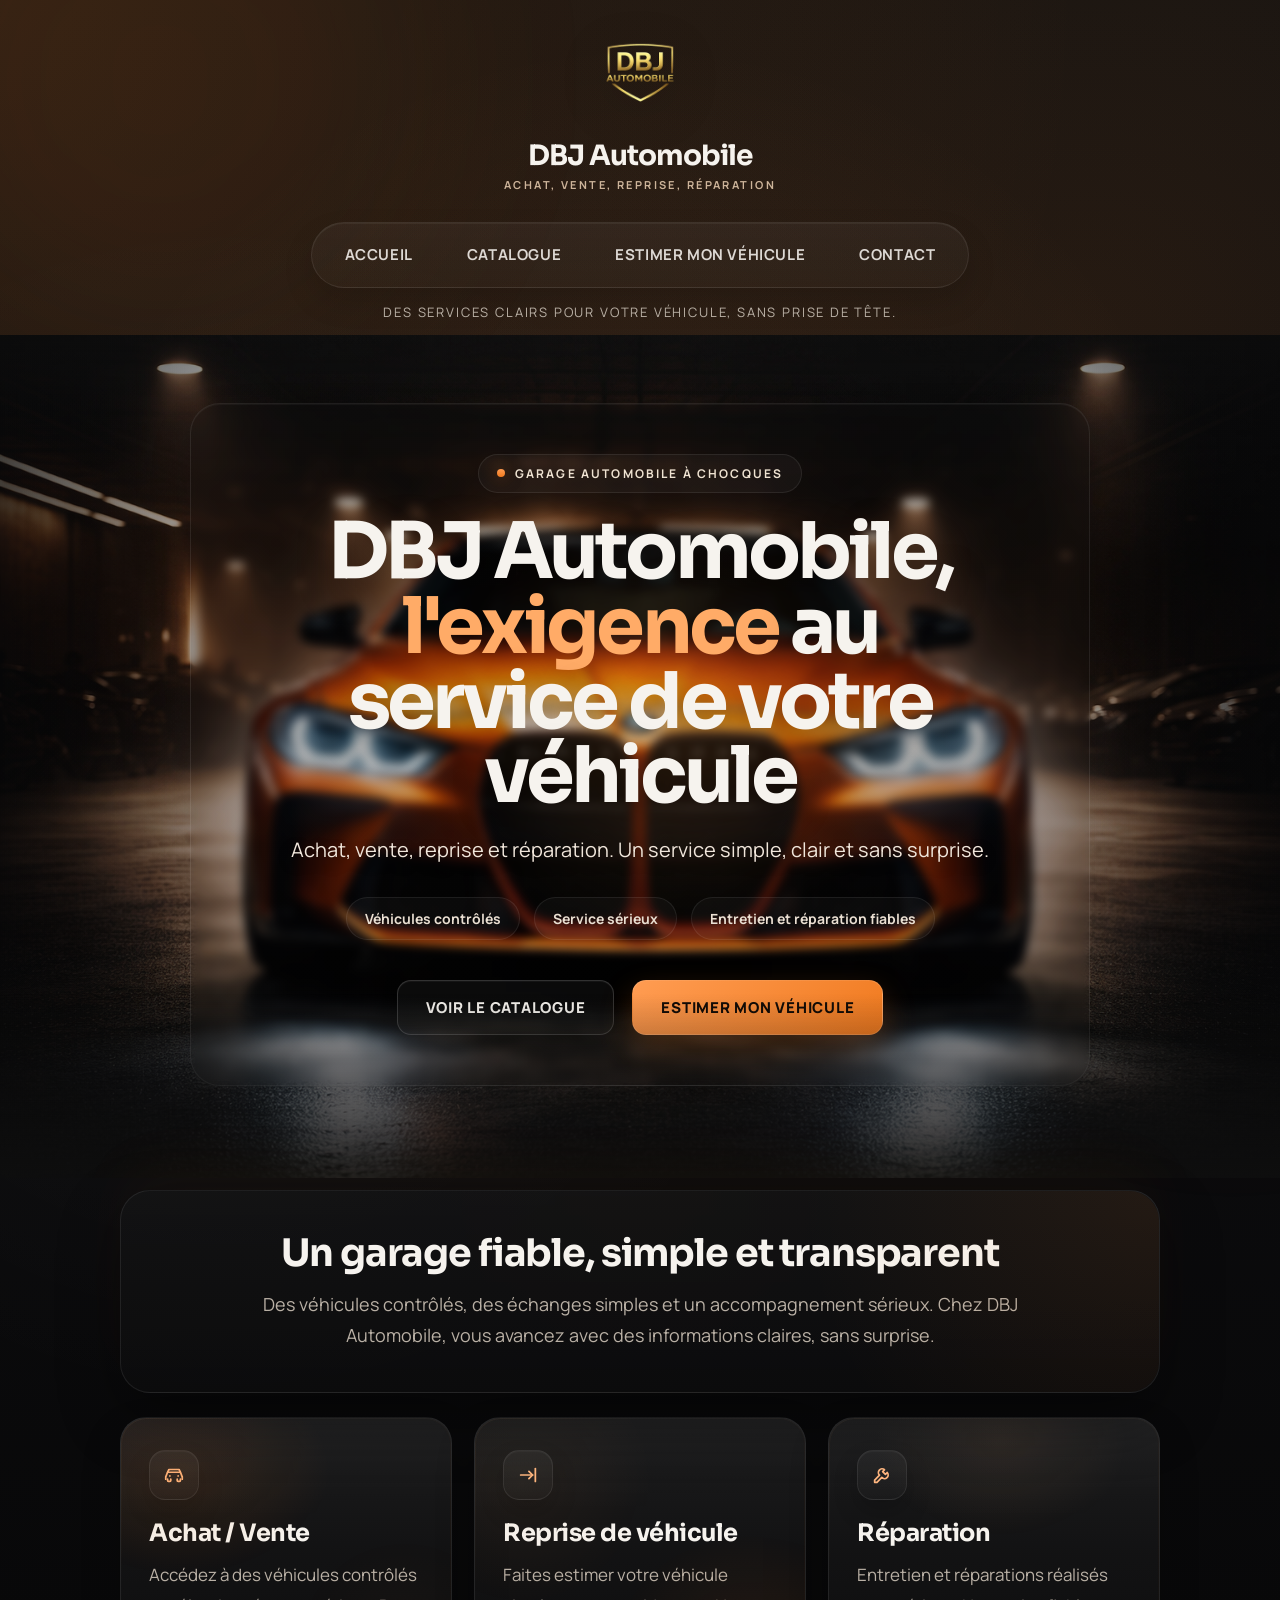
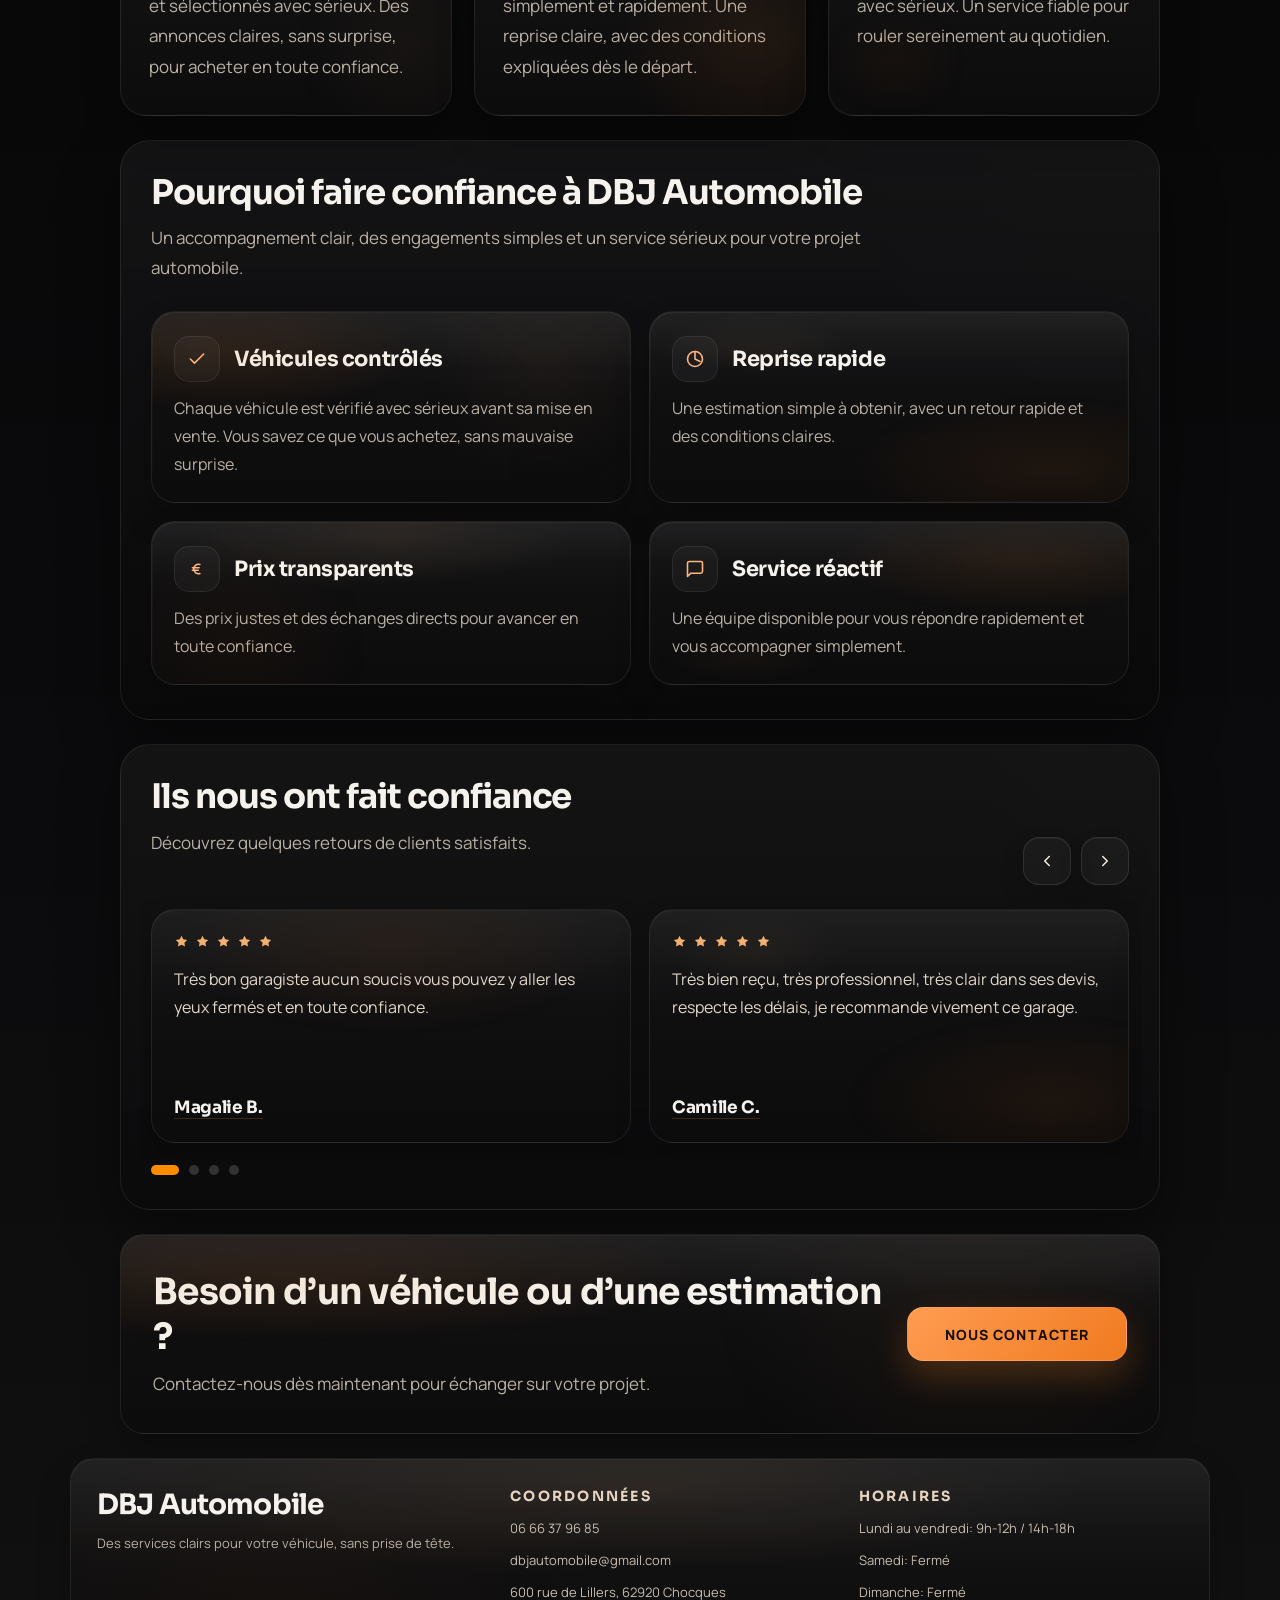
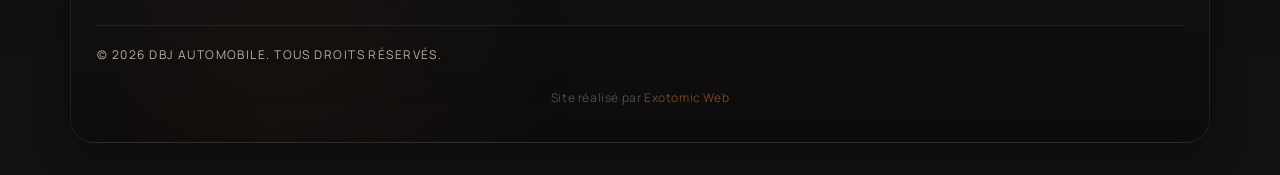
<file: index.html>
<!doctype html>
<html lang="fr">
  <head>
    <meta charset="UTF-8" />
    <meta name="viewport" content="width=device-width, initial-scale=1.0" />
    <link rel="icon" href="/favicon.ico" sizes="any" />
    <link rel="icon" type="image/png" href="/favicon.png" />
    <link rel="apple-touch-icon" href="/favicon.png" />
    <link rel="shortcut icon" href="/favicon.ico" />

    <title>DBJ Automobile - Garage automobile à Chocques</title>
    <meta
      name="description"
      content="DBJ Automobile, garage automobile à Chocques. Achat, vente, reprise et réparation de véhicules. Découvrez notre catalogue et demandez une estimation." />
    <meta name="robots" content="index, follow" />
    <meta name="author" content="DBJ Automobile" />
    <meta name="theme-color" content="#111111" />
    <link rel="canonical" href="https://dbjautomobile.fr/" />
    <link rel="preconnect" href="https://fonts.googleapis.com" />
    <link rel="preconnect" href="https://fonts.gstatic.com" crossorigin />
    <link
      href="https://fonts.googleapis.com/css2?family=Manrope:wght@400;500;600;700;800&family=Sora:wght@500;600;700;800&display=swap"
      rel="stylesheet" />

    <meta property="og:title" content="DBJ Automobile" />
    <meta
      property="og:description"
      content="Vente, reprise et réparation de véhicules. Un service simple, fiable et sans surprise." />
    <meta property="og:type" content="website" />
    <meta property="og:url" content="https://dbjautomobile.fr/" />
    <meta property="og:image" content="https://dbjautomobile.fr/preview.jpg" />

    <meta name="twitter:card" content="summary_large_image" />
    <meta
      name="twitter:title"
      content="DBJ Automobile - Garage automobile à Chocques" />
    <meta
      name="twitter:description"
      content="Achat, vente, reprise et réparation de véhicules chez DBJ Automobile à Chocques." />
    <meta name="twitter:image" content="https://dbjautomobile.fr/preview.jpg" />

    <script type="application/ld+json">
      {
        "@context": "https://schema.org",
        "@type": "AutoRepair",
        "name": "DBJ Automobile",
        "image": "https://dbjautomobile.fr/images/logo1.png",
        "url": "https://dbjautomobile.fr/",
        "telephone": "+33 6 66 37 96 85",
        "address": {
          "@type": "PostalAddress",
          "streetAddress": "600 Rue de Lillers",
          "postalCode": "62920",
          "addressLocality": "Chocques",
          "addressCountry": "FR"
        },
        "areaServed": "Chocques",
        "priceRange": "€€",
        "sameAs": ["https://www.google.com/search?q=DBJ+AUTOMOBILE+Chocques"]
      }
    </script>

    <style>
      * {
        box-sizing: border-box;
      }

      :root {
        --bg: #050505;
        --bg-soft: #101010;
        --panel: rgba(17, 17, 17, 0.8);
        --panel-strong: rgba(12, 12, 12, 0.92);
        --line: rgba(255, 255, 255, 0.08);
        --line-strong: rgba(255, 255, 255, 0.14);
        --text: #f6f3ee;
        --muted: #b9b0a5;
        --accent: #f07a1f;
        --accent-soft: #ff9c52;
        --shadow: 0 24px 60px rgba(0, 0, 0, 0.38);
        --radius-xl: 30px;
        --radius-lg: 22px;
        --radius-md: 16px;
        --site-width: 1180px;
      }

      html {
        scroll-behavior: smooth;
      }
      a,
      button,
      input,
      textarea,
      select {
        -webkit-tap-highlight-color: transparent;
      }

      body {
        font-family: "Manrope", "Segoe UI", sans-serif;
        margin: 0;
        color: var(--text);
        background:
          radial-gradient(
            circle at 50% 18%,
            rgba(255, 158, 82, 0.09),
            transparent 20%
          ),
          radial-gradient(
            circle at 18% 24%,
            rgba(255, 255, 255, 0.035),
            transparent 22%
          ),
          radial-gradient(
            circle at top left,
            rgba(240, 122, 31, 0.14),
            transparent 30%
          ),
          radial-gradient(
            circle at 85% 10%,
            rgba(240, 122, 31, 0.1),
            transparent 24%
          ),
          linear-gradient(
            180deg,
            #111111 0%,
            #0d0d0f 22%,
            #080809 48%,
            #0b0b0d 72%,
            #121110 100%
          );
        overflow-x: hidden;
        overflow-y: visible;
        position: relative;
      }

      body::before,
      body::after {
        content: "";
        position: fixed;
        width: 34rem;
        height: 34rem;
        border-radius: 50%;
        filter: blur(110px);
        z-index: -1;
        pointer-events: none;
        opacity: 0.34;
      }

      body::before {
        top: -12rem;
        left: -7rem;
        background: rgba(240, 122, 31, 0.16);
      }

      body::after {
        right: -14rem;
        bottom: -12rem;
        background: rgba(240, 122, 31, 0.08);
      }

      .site-header {
        width: 100%;
        margin: 0;
        padding: 18px 28px 10px;
        color: var(--text);
        text-align: center;
        position: relative;
        top: 0;
        z-index: 10;
        background: transparent;
        box-shadow: none;
        backdrop-filter: none;
        overflow: visible;
      }
      .site-header::before {
        content: none;
        position: absolute;
        inset: auto 0 0 0;
        width: 100%;
        height: 1px;
        background: linear-gradient(
          90deg,
          transparent,
          rgba(255, 255, 255, 0.14),
          transparent
        );
        opacity: 0.9;
      }

      .header-shell {
        width: min(100%, var(--site-width));
        margin: 0 auto;
        display: flex;
        flex-direction: column;
        align-items: center;
        gap: 14px;
      }

      .logo-center {
        display: flex;
        flex-direction: column;
        justify-content: center;
        align-items: center;
        width: 100%;
        margin: 0 0 16px 0;
      }

      .logo {
        height: 118px;
        width: auto;
        max-width: 100%;
        object-fit: contain;
        display: block;
        filter: drop-shadow(0 12px 24px rgba(0, 0, 0, 0.28));
      }

      .brand-copy {
        margin-top: 2px;
        display: flex;
        flex-direction: column;
        align-items: center;
        gap: 4px;
      }

      .brand-title {
        margin: 0;
        font-family: "Sora", "Segoe UI", sans-serif;
        font-size: 28px;
        font-weight: 700;
        letter-spacing: -0.035em;
        color: var(--text);
      }

      .brand-subtitle {
        margin: 0;
        color: #cdb49a;
        font-size: 11px;
        font-weight: 700;
        letter-spacing: 0.22em;
        text-transform: uppercase;
      }

      .top-bar {
        display: flex;
        justify-content: center;
        width: 100%;
        max-width: 1100px;
        margin: 0 auto;
      }

      .menu {
        display: flex;
        gap: 12px;
        flex-wrap: wrap;
        justify-content: center;
        align-items: center;
        padding: 10px 12px;
        border-radius: 999px;
        border: 1px solid rgba(255, 255, 255, 0.08);
        background: linear-gradient(
          180deg,
          rgba(255, 255, 255, 0.045),
          rgba(255, 255, 255, 0.02)
        );
        box-shadow:
          inset 0 1px 0 rgba(255, 255, 255, 0.05),
          0 14px 30px rgba(0, 0, 0, 0.14);
      }

      .menu a {
        color: rgba(246, 243, 238, 0.88);
        text-decoration: none;
        font-weight: 700;
        font-size: 15px;
        letter-spacing: 0.04em;
        text-transform: uppercase;
        line-height: 1.2;
        transition:
          color 0.25s ease,
          background 0.25s ease,
          border-color 0.25s ease;
        padding: 12px 20px;
        border-radius: 999px;
        border: 1px solid transparent;
      }

      .menu a:hover {
        color: var(--text);
        background: rgba(240, 122, 31, 0.08);
        border-color: rgba(240, 122, 31, 0.22);
      }

      .slogan {
        text-align: center;
        margin: 0 auto;
        color: var(--muted);
        font-size: 13px;
        letter-spacing: 0.14em;
        text-transform: uppercase;
        line-height: 1.6;
        max-width: 860px;
      }

      .hero-banner {
        width: 100%;
        max-width: none;
        min-height: 620px;
        margin: 4px 0 0;
        margin-top: 2px;
        background:
          linear-gradient(
            180deg,
            rgba(12, 12, 13, 0.05) 0%,
            rgba(12, 12, 13, 0.015) 12%,
            rgba(12, 12, 13, 0) 26%,
            rgba(12, 12, 13, 0.02) 72%,
            rgba(12, 12, 13, 0.14) 100%
          ),
          linear-gradient(
            90deg,
            rgba(8, 8, 9, 0.76) 0%,
            rgba(8, 8, 9, 0.28) 18%,
            rgba(8, 8, 9, 0.04) 50%,
            rgba(8, 8, 9, 0.3) 82%,
            rgba(8, 8, 9, 0.78) 100%
          ),
          radial-gradient(
            circle at 52% 44%,
            rgba(255, 170, 96, 0.15),
            transparent 30%
          ),
          radial-gradient(
            ellipse 38% 26% at 58% 50%,
            rgba(240, 122, 31, 0.08),
            transparent 60%
          ),
          linear-gradient(
            180deg,
            rgba(255, 255, 255, 0.05),
            rgba(255, 255, 255, 0) 26%
          ),
          url("images/hero.jpg") center center/cover no-repeat;
        display: flex;
        align-items: center;
        justify-content: center;
        padding: 68px 56px 92px;
        position: relative;
        overflow: hidden;
        border-radius: 0;
        border: none;
        box-shadow: none;
        isolation: isolate;
      }

      .hero-banner::before {
        content: "";
        position: absolute;
        top: 0;
        left: 0;
        width: 100%;
        height: 84px;
        background: linear-gradient(
          to bottom,
          rgba(15, 15, 15, 0.28) 0%,
          rgba(15, 15, 15, 0) 100%
        );
        pointer-events: none;
        z-index: 1;
      }

      .hero-banner::after {
        content: "";
        position: absolute;
        bottom: 0;
        left: 0;
        width: 100%;
        height: 184px;
        background: linear-gradient(
          to top,
          rgba(15, 15, 15, 0.88) 0%,
          rgba(15, 15, 15, 0) 100%
        );
        pointer-events: none;
        z-index: 1;
      }

      .hero-banner > * {
        position: relative;
        z-index: 1;
      }

      .hero-overlay {
        text-align: center;
        color: var(--text);
        background: linear-gradient(
          180deg,
          rgba(18, 18, 18, 0.16),
          rgba(12, 12, 12, 0.04)
        );
        border: 1px solid rgba(255, 255, 255, 0.08);
        box-shadow:
          0 20px 44px rgba(0, 0, 0, 0.14),
          inset 0 1px 0 rgba(255, 255, 255, 0.04);
        backdrop-filter: blur(5px) saturate(1.03);
        border-radius: var(--radius-xl);
        padding: 50px 52px;
        max-width: 900px;
        width: min(100%, 900px);
        animation: fadeUp 0.8s ease;
        position: relative;
        z-index: 1;
      }

      .hero-overlay::after {
        content: "";
        position: absolute;
        inset: auto 6% -1px 6%;
        height: 1px;
        background: linear-gradient(
          90deg,
          transparent,
          rgba(255, 255, 255, 0.14),
          transparent
        );
        pointer-events: none;
      }

      .hero-kicker {
        display: inline-flex;
        align-items: center;
        gap: 10px;
        margin-bottom: 22px;
        padding: 10px 18px;
        border-radius: 999px;
        background: rgba(255, 255, 255, 0.035);
        border: 1px solid rgba(255, 255, 255, 0.08);
        font-size: 12px;
        font-weight: 700;
        letter-spacing: 0.18em;
        text-transform: uppercase;
        color: #efe3d2;
      }

      .hero-kicker::before {
        content: "";
        width: 8px;
        height: 8px;
        border-radius: 50%;
        background: linear-gradient(180deg, var(--accent-soft), var(--accent));
        box-shadow: 0 0 16px rgba(240, 122, 31, 0.5);
      }

      .hero-overlay h1 {
        margin: 0 0 18px 0;
        font-family: "Sora", "Segoe UI", sans-serif;
        font-size: 78px;
        line-height: 0.96;
        letter-spacing: -0.05em;
        max-width: 12ch;
        margin-left: auto;
        margin-right: auto;
        text-wrap: pretty;
        text-shadow: 0 10px 34px rgba(0, 0, 0, 0.34);
      }

      .hero-overlay h1 span {
        color: #ffab67;
      }

      .hero-overlay p {
        margin: 0 auto;
        max-width: 46rem;
        font-size: 20px;
        line-height: 1.75;
        color: #f0e6db;
        text-shadow: 0 6px 20px rgba(0, 0, 0, 0.22);
      }

      .hero-meta {
        display: flex;
        flex-wrap: wrap;
        gap: 14px;
        margin-top: 30px;
        justify-content: center;
      }

      .hero-meta span {
        display: inline-flex;
        align-items: center;
        min-height: 42px;
        padding: 11px 18px;
        border-radius: 999px;
        background: rgba(255, 255, 255, 0.03);
        border: 1px solid rgba(255, 255, 255, 0.08);
        color: #eadfd2;
        font-size: 14px;
        font-weight: 700;
      }

      .hero-proof {
        margin: 18px auto 0;
        color: #e4d7ca;
        font-size: 15px;
        line-height: 1.7;
        letter-spacing: 0.02em;
      }

      .hero-buttons {
        margin-top: 40px;
        display: flex;
        gap: 18px;
        justify-content: center;
        flex-wrap: wrap;
      }

      .hero-btn {
        display: inline-block;
        min-width: 210px;
        padding: 16px 28px;
        border-radius: 14px;
        font-weight: 800;
        text-decoration: none;
        font-size: 15px;
        letter-spacing: 0.05em;
        text-transform: uppercase;
        transition:
          transform 0.25s ease,
          box-shadow 0.25s ease,
          background 0.25s ease,
          border-color 0.25s ease,
          color 0.25s ease;
        text-align: center;
      }

      .hero-btn-dark {
        background: rgba(255, 255, 255, 0.04);
        color: var(--text);
        border: 1px solid rgba(255, 255, 255, 0.16);
        box-shadow: inset 0 1px 0 rgba(255, 255, 255, 0.04);
      }

      .hero-btn-dark:hover {
        transform: translateY(-3px);
        background: rgba(255, 255, 255, 0.08);
        box-shadow: 0 14px 32px rgba(0, 0, 0, 0.26);
      }

      .hero-btn-gold {
        background: linear-gradient(135deg, var(--accent-soft), var(--accent));
        color: #120b06;
        border: 1px solid rgba(255, 255, 255, 0.12);
        box-shadow: 0 14px 32px rgba(240, 122, 31, 0.28);
      }

      .hero-btn-gold:hover {
        transform: translateY(-3px);
        box-shadow: 0 18px 36px rgba(240, 122, 31, 0.34);
        filter: saturate(1.06);
      }

      .intro-section {
        width: min(calc(100% - 32px), 1040px);
        margin: 12px auto 0;
        padding: 42px 38px;
        text-align: center;
        border-radius: var(--radius-xl);
        border: 1px solid rgba(255, 255, 255, 0.08);
        background:
          linear-gradient(
            180deg,
            rgba(20, 20, 21, 0.84),
            rgba(12, 12, 13, 0.92)
          ),
          radial-gradient(
            circle at top center,
            rgba(240, 122, 31, 0.06),
            transparent 42%
          );
        box-shadow:
          var(--shadow),
          0 -26px 60px rgba(240, 122, 31, 0.04);
        position: relative;
        z-index: 1;
      }

      .intro-section::before {
        content: "";
        position: absolute;
        inset: 0;
        border-radius: inherit;
        background: radial-gradient(
          circle at top right,
          rgba(240, 122, 31, 0.08),
          transparent 34%
        );
        pointer-events: none;
      }

      .intro-section h2 {
        margin: 0 0 14px 0;
        font-family: "Sora", "Segoe UI", sans-serif;
        font-size: 38px;
        line-height: 1.1;
        color: var(--text);
        letter-spacing: -0.03em;
      }

      .intro-section p {
        margin: 0 auto;
        max-width: 820px;
        color: var(--muted);
        font-size: 18px;
        line-height: 1.7;
      }

      .features {
        width: min(calc(100% - 32px), 1040px);
        margin: 24px auto 24px auto;
        display: grid;
        grid-template-columns: repeat(3, 1fr);
        gap: 22px;
        padding: 0;
      }

      .feature {
        background: linear-gradient(
          180deg,
          rgba(30, 30, 31, 0.95) 0%,
          rgba(19, 19, 20, 0.96) 46%,
          rgba(12, 12, 13, 0.99) 100%
        );
        padding: 32px 28px;
        border-radius: 26px;
        text-align: left;
        box-shadow:
          0 18px 38px rgba(0, 0, 0, 0.24),
          inset 0 1px 0 rgba(255, 255, 255, 0.03);
        transition:
          transform 0.35s cubic-bezier(0.22, 1, 0.36, 1),
          box-shadow 0.35s cubic-bezier(0.22, 1, 0.36, 1),
          border-color 0.35s ease,
          background 0.35s ease;
        border: 1px solid rgba(255, 255, 255, 0.08);
        position: relative;
        overflow: hidden;
      }

      .feature::before {
        content: "";
        position: absolute;
        inset: 0;
        background: linear-gradient(
          180deg,
          rgba(255, 255, 255, 0.03),
          transparent 34%
        );
        pointer-events: none;
        opacity: 0.92;
        transition:
          opacity 0.35s ease,
          transform 0.45s cubic-bezier(0.22, 1, 0.36, 1),
          filter 0.35s ease;
      }

      .feature::after {
        content: "";
        position: absolute;
        inset: 0;
        border-radius: inherit;
        border: 1px solid transparent;
        background: linear-gradient(
            135deg,
            rgba(255, 186, 122, 0.14),
            rgba(255, 255, 255, 0.02) 28%,
            rgba(240, 122, 31, 0.09) 68%,
            rgba(255, 255, 255, 0.01)
          )
          border-box;
        -webkit-mask:
          linear-gradient(#fff 0 0) padding-box,
          linear-gradient(#fff 0 0);
        -webkit-mask-composite: xor;
        mask:
          linear-gradient(#fff 0 0) padding-box,
          linear-gradient(#fff 0 0);
        mask-composite: exclude;
        opacity: 0.42;
        pointer-events: none;
      }

      .feature:nth-child(1)::before {
        background:
          linear-gradient(180deg, rgba(255, 255, 255, 0.03), transparent 34%),
          radial-gradient(
            ellipse 78% 62% at 18% 18%,
            rgba(240, 122, 31, 0.12),
            transparent 58%
          ),
          radial-gradient(
            circle at 86% 78%,
            rgba(255, 179, 112, 0.04),
            transparent 34%
          );
      }

      .feature:nth-child(2)::before {
        background:
          linear-gradient(180deg, rgba(255, 255, 255, 0.028), transparent 32%),
          radial-gradient(
            ellipse 72% 64% at 84% 76%,
            rgba(240, 122, 31, 0.09),
            transparent 60%
          ),
          radial-gradient(
            circle at 14% 22%,
            rgba(255, 164, 86, 0.05),
            transparent 36%
          );
      }

      .feature:nth-child(3)::before {
        background:
          linear-gradient(180deg, rgba(255, 255, 255, 0.03), transparent 34%),
          radial-gradient(
            ellipse 66% 58% at 52% 8%,
            rgba(255, 184, 120, 0.08),
            transparent 58%
          ),
          radial-gradient(
            ellipse 54% 48% at 20% 82%,
            rgba(240, 122, 31, 0.045),
            transparent 46%
          );
      }

      .feature:hover {
        transform: translateY(-6px) scale(1.018);
        box-shadow:
          0 28px 54px rgba(0, 0, 0, 0.28),
          0 0 0 1px rgba(240, 122, 31, 0.1),
          0 0 28px rgba(240, 122, 31, 0.055);
        border-color: rgba(240, 122, 31, 0.2);
        background: linear-gradient(
          180deg,
          rgba(32, 32, 33, 0.96) 0%,
          rgba(20, 20, 21, 0.97) 46%,
          rgba(12, 12, 13, 1) 100%
        );
      }

      .feature:hover::before {
        opacity: 1;
        transform: scale(1.035);
        filter: saturate(1.08) brightness(1.03);
      }

      .feature:hover::after {
        opacity: 0.7;
      }

      .feature-icon {
        display: inline-flex;
        align-items: center;
        justify-content: center;
        width: 50px;
        height: 50px;
        margin-bottom: 18px;
        border-radius: 16px;
        background: linear-gradient(
          180deg,
          rgba(255, 255, 255, 0.05),
          rgba(255, 255, 255, 0.02)
        );
        border: 1px solid rgba(255, 255, 255, 0.08);
        box-shadow:
          inset 0 1px 0 rgba(255, 255, 255, 0.04),
          0 12px 24px rgba(0, 0, 0, 0.18);
        color: #ffb67f;
        transition:
          transform 0.3s ease,
          border-color 0.3s ease,
          background 0.3s ease;
      }

      .feature:hover .feature-icon {
        transform: translateY(-2px);
        border-color: rgba(240, 122, 31, 0.24);
        background: linear-gradient(
          180deg,
          rgba(240, 122, 31, 0.14),
          rgba(255, 255, 255, 0.03)
        );
      }

      .feature-icon svg {
        width: 22px;
        height: 22px;
        stroke: currentColor;
      }

      .feature h3 {
        margin: 0 0 12px;
        font-family: "Sora", "Segoe UI", sans-serif;
        font-size: 24px;
        color: var(--text);
        letter-spacing: -0.02em;
      }

      .feature p {
        margin: 0;
        color: var(--muted);
        line-height: 1.8;
        font-size: 17px;
      }

      .home-section {
        width: min(calc(100% - 32px), 1040px);
        margin: 0 auto 24px;
        padding: 34px 30px;
        border-radius: var(--radius-xl);
        border: 1px solid rgba(255, 255, 255, 0.08);
        background:
          linear-gradient(
            180deg,
            rgba(21, 21, 22, 0.88),
            rgba(11, 11, 12, 0.94)
          ),
          radial-gradient(
            circle at top right,
            rgba(240, 122, 31, 0.06),
            transparent 36%
          );
        box-shadow: var(--shadow);
      }

      .section-head {
        max-width: 720px;
        margin-bottom: 28px;
      }

      .section-head h2 {
        margin: 0 0 12px;
        font-family: "Sora", "Segoe UI", sans-serif;
        font-size: 34px;
        line-height: 1.08;
        letter-spacing: -0.03em;
        color: var(--text);
      }

      .section-head p {
        margin: 0;
        color: var(--muted);
        font-size: 17px;
        line-height: 1.75;
      }

      .reasons-grid,
      .reviews-grid {
        display: grid;
        grid-template-columns: repeat(2, minmax(0, 1fr));
        gap: 18px;
      }

      .reason-card,
      .review-card,
      .cta-panel,
      .footer-panel {
        position: relative;
        overflow: hidden;
        border-radius: 24px;
        border: 1px solid rgba(255, 255, 255, 0.08);
        background: linear-gradient(
          180deg,
          rgba(27, 27, 28, 0.92),
          rgba(16, 16, 17, 0.95) 46%,
          rgba(12, 12, 13, 0.98)
        );
        box-shadow:
          0 18px 34px rgba(0, 0, 0, 0.22),
          inset 0 1px 0 rgba(255, 255, 255, 0.03);
      }

      .reason-card::before,
      .review-card::before,
      .cta-panel::before,
      .footer-panel::before {
        content: "";
        position: absolute;
        inset: 0;
        background: linear-gradient(
          180deg,
          rgba(255, 255, 255, 0.035),
          transparent 30%
        );
        pointer-events: none;
        opacity: 0.92;
        transition:
          opacity 0.35s ease,
          transform 0.45s cubic-bezier(0.22, 1, 0.36, 1),
          filter 0.35s ease;
      }

      .reason-card::after {
        content: "";
        position: absolute;
        inset: 0;
        border-radius: inherit;
        border: 1px solid transparent;
        background: linear-gradient(
            135deg,
            rgba(255, 184, 120, 0.16),
            rgba(255, 255, 255, 0.015) 30%,
            rgba(240, 122, 31, 0.09) 70%,
            rgba(255, 255, 255, 0.01)
          )
          border-box;
        -webkit-mask:
          linear-gradient(#fff 0 0) padding-box,
          linear-gradient(#fff 0 0);
        -webkit-mask-composite: xor;
        mask:
          linear-gradient(#fff 0 0) padding-box,
          linear-gradient(#fff 0 0);
        mask-composite: exclude;
        opacity: 0.4;
        pointer-events: none;
      }

      .review-card::before {
        background:
          linear-gradient(180deg, rgba(255, 255, 255, 0.028), transparent 34%),
          radial-gradient(
            ellipse 78% 62% at 50% 18%,
            rgba(240, 122, 31, 0.08),
            transparent 62%
          );
        opacity: 0.82;
      }

      .review-card::after {
        content: "";
        position: absolute;
        inset: 1px;
        border-radius: inherit;
        background: linear-gradient(
          180deg,
          rgba(12, 12, 13, 0.08),
          rgba(12, 12, 13, 0.02)
        );
        opacity: 0.18;
        pointer-events: none;
      }

      .reason-card:nth-child(4n + 1)::before,
      .cta-panel::before {
        background:
          linear-gradient(180deg, rgba(255, 255, 255, 0.035), transparent 30%),
          radial-gradient(
            ellipse 74% 62% at 16% 20%,
            rgba(240, 122, 31, 0.11),
            transparent 58%
          ),
          radial-gradient(
            circle at 82% 28%,
            rgba(255, 176, 106, 0.045),
            transparent 34%
          );
      }

      .reason-card:nth-child(4n + 2)::before,
      .review-card:nth-child(4n + 2)::before {
        background:
          linear-gradient(180deg, rgba(255, 255, 255, 0.035), transparent 30%),
          radial-gradient(
            ellipse 76% 66% at 84% 82%,
            rgba(240, 122, 31, 0.085),
            transparent 60%
          ),
          radial-gradient(
            ellipse 46% 40% at 22% 18%,
            rgba(255, 170, 96, 0.05),
            transparent 42%
          );
      }

      .reason-card:nth-child(4n + 3)::before,
      .footer-panel::before {
        background:
          linear-gradient(180deg, rgba(255, 255, 255, 0.035), transparent 32%),
          radial-gradient(
            ellipse 68% 56% at 50% 10%,
            rgba(255, 184, 120, 0.075),
            transparent 58%
          ),
          radial-gradient(
            circle at 18% 76%,
            rgba(240, 122, 31, 0.04),
            transparent 36%
          );
      }

      .reason-card:nth-child(4n + 4)::before,
      .review-card:nth-child(4n + 4)::before {
        background:
          linear-gradient(180deg, rgba(255, 255, 255, 0.035), transparent 30%),
          radial-gradient(
            ellipse 72% 60% at 78% 24%,
            rgba(240, 122, 31, 0.095),
            transparent 58%
          ),
          radial-gradient(
            ellipse 52% 44% at 20% 84%,
            rgba(255, 170, 96, 0.045),
            transparent 40%
          );
      }

      .reason-card {
        transition:
          transform 0.35s cubic-bezier(0.22, 1, 0.36, 1),
          box-shadow 0.35s cubic-bezier(0.22, 1, 0.36, 1),
          border-color 0.35s ease,
          background 0.35s ease;
      }

      .reason-card:hover {
        transform: translateY(-6px) scale(1.018);
        box-shadow:
          0 28px 54px rgba(0, 0, 0, 0.28),
          0 0 0 1px rgba(240, 122, 31, 0.1),
          0 0 28px rgba(240, 122, 31, 0.055);
        border-color: rgba(240, 122, 31, 0.2);
        background: linear-gradient(
          180deg,
          rgba(32, 32, 33, 0.96) 0%,
          rgba(20, 20, 21, 0.97) 46%,
          rgba(12, 12, 13, 1) 100%
        );
      }

      .reason-card:hover::before {
        opacity: 1;
        transform: scale(1.035);
        filter: saturate(1.08) brightness(1.03);
      }

      .reason-card:hover::after {
        opacity: 0.68;
      }

      .review-card:hover::before {
        opacity: 0.92;
        transform: scale(1.02);
        filter: saturate(1.04) brightness(1.02);
      }

      .reason-card {
        padding: 24px 22px;
      }

      .reason-top {
        display: flex;
        align-items: center;
        gap: 14px;
        margin-bottom: 12px;
      }

      .reason-icon {
        display: inline-flex;
        align-items: center;
        justify-content: center;
        width: 46px;
        height: 46px;
        border-radius: 15px;
        background: rgba(255, 255, 255, 0.035);
        border: 1px solid rgba(255, 255, 255, 0.08);
        color: #ffb67f;
        flex: 0 0 auto;
      }

      .reason-icon svg {
        width: 20px;
        height: 20px;
        stroke: currentColor;
      }

      .reason-card h3,
      .review-card h3,
      .cta-copy h2 {
        margin: 0;
        font-family: "Sora", "Segoe UI", sans-serif;
        letter-spacing: -0.02em;
        color: var(--text);
      }

      .reason-card h3 {
        font-size: 21px;
      }

      .reason-card p,
      .review-card p,
      .cta-copy p,
      .footer-note {
        margin: 0;
        color: var(--muted);
        line-height: 1.75;
      }

      .reviews-carousel {
        position: relative;
      }

      .reviews-header {
        display: flex;
        align-items: end;
        justify-content: space-between;
        gap: 20px;
        margin-bottom: 24px;
      }

      .reviews-controls {
        display: flex;
        align-items: center;
        gap: 10px;
        flex: 0 0 auto;
      }

      .reviews-arrow {
        display: inline-flex;
        align-items: center;
        justify-content: center;
        width: 48px;
        height: 48px;
        border-radius: 16px;
        border: 1px solid rgba(255, 255, 255, 0.1);
        background: rgba(255, 255, 255, 0.035);
        color: #f5ede4;
        cursor: pointer;
        box-shadow:
          inset 0 1px 0 rgba(255, 255, 255, 0.04),
          0 12px 24px rgba(0, 0, 0, 0.16);
        transition:
          transform 0.25s ease,
          border-color 0.25s ease,
          background 0.25s ease,
          color 0.25s ease;
      }

      .slider-btn:hover,
      .reviews-arrow:hover {
        background: rgba(255, 255, 255, 0.08);
        transform: scale(1.1);
      }

      .reviews-arrow svg {
        width: 18px;
        height: 18px;
        stroke: currentColor;
      }

      .reviews-viewport {
        overflow: hidden;
        cursor: grab;
        touch-action: pan-y;
        margin: -12px -12px -16px;
        padding: 12px 12px 16px;
        background: transparent;
      }

      .reviews-track {
        display: flex;
        gap: 18px;
        will-change: transform;
        transition: transform 0.45s cubic-bezier(0.22, 1, 0.36, 1);
      }

      .review-card {
        flex: 0 0 calc((100% - 18px) / 2);
        padding: 24px 22px;
        min-height: 100%;
        transition:
          transform 0.35s cubic-bezier(0.22, 1, 0.36, 1),
          box-shadow 0.35s cubic-bezier(0.22, 1, 0.36, 1),
          border-color 0.35s ease,
          background 0.35s ease;
      }

      .review-card:hover {
        transform: translateY(-6px) scale(1.018);
        box-shadow:
          0 28px 54px rgba(0, 0, 0, 0.28),
          0 0 0 1px rgba(240, 122, 31, 0.1),
          0 0 28px rgba(240, 122, 31, 0.055);
        border-color: rgba(240, 122, 31, 0.2);
        background: linear-gradient(
          180deg,
          rgba(32, 32, 33, 0.96) 0%,
          rgba(20, 20, 21, 0.97) 46%,
          rgba(12, 12, 13, 1) 100%
        );
      }

      .review-card-inner {
        position: relative;
        z-index: 1;
        display: flex;
        flex-direction: column;
        height: 100%;
      }

      .review-stars {
        display: inline-flex;
        gap: 6px;
        margin-bottom: 16px;
        color: #f4b06f;
      }

      .review-stars svg {
        width: 15px;
        height: 15px;
        fill: currentColor;
      }

      .review-card p {
        font-size: 16px;
        margin-bottom: 20px;
        color: #e1d6ca;
      }

      .review-card h3 {
        font-size: 17px;
        margin-top: auto;
        margin-bottom: 0;
      }

      .review-card h3 a {
        color: inherit;
        text-decoration: none;
        border-bottom: 1px solid rgba(240, 122, 31, 0.24);
        transition:
          color 0.25s ease,
          border-color 0.25s ease;
      }

      .review-card h3 a:hover {
        color: #ffcfab;
        border-color: rgba(240, 122, 31, 0.46);
      }

      .reviews-footer {
        display: flex;
        align-items: center;
        justify-content: space-between;
        gap: 20px;
        margin-top: 22px;
      }

      .reviews-dots {
        display: flex;
        align-items: center;
        gap: 10px;
      }

      .reviews-dot {
        width: 10px;
        height: 10px;
        padding: 0;
        border: none;
        border-radius: 999px;
        background: rgba(255, 255, 255, 0.16);
        cursor: pointer;
        transition:
          width 0.25s ease,
          background 0.25s ease,
          transform 0.25s ease;
      }

      .reviews-dot.is-active {
        width: 28px;
        border-radius: 10px;
        background: linear-gradient(135deg, var(--accent-soft), var(--accent));
        background: #ff8c00;
      }

      .reviews-google-link {
        display: inline-flex;
        align-items: center;
        justify-content: center;
        min-height: 50px;
        padding: 12px 20px;
        border-radius: 16px;
        border: 1px solid rgba(255, 255, 255, 0.12);
        background: rgba(255, 255, 255, 0.035);
        color: #fff5eb;
        text-decoration: none;
        font-size: 12px;
        font-weight: 800;
        letter-spacing: 0.12em;
        text-transform: uppercase;
        transition:
          transform 0.25s ease,
          border-color 0.25s ease,
          background 0.25s ease,
          color 0.25s ease;
      }

      .reviews-google-link:hover {
        transform: translateY(-2px);
        border-color: rgba(240, 122, 31, 0.28);
        background: rgba(240, 122, 31, 0.12);
        color: #fff4e8;
      }

      .cta-section {
        width: min(calc(100% - 32px), 1040px);
        margin: 0 auto 24px;
      }

      .cta-panel {
        padding: 34px 32px;
        display: flex;
        align-items: center;
        justify-content: space-between;
        gap: 24px;
      }

      .cta-copy h2 {
        font-size: 36px;
        margin-bottom: 10px;
      }

      .cta-copy p {
        font-size: 17px;
        max-width: 620px;
      }

      .cta-button {
        display: inline-flex;
        align-items: center;
        justify-content: center;
        min-width: 220px;
        min-height: 54px;
        padding: 14px 24px;
        border-radius: 16px;
        border: 1px solid rgba(255, 255, 255, 0.12);
        background: linear-gradient(135deg, var(--accent-soft), var(--accent));
        color: #120b06;
        font-size: 14px;
        font-weight: 800;
        letter-spacing: 0.08em;
        text-transform: uppercase;
        text-decoration: none;
        box-shadow: 0 16px 34px rgba(240, 122, 31, 0.24);
        transition:
          transform 0.25s ease,
          box-shadow 0.25s ease,
          filter 0.25s ease;
      }

      .cta-button:hover {
        transform: translateY(-3px);
        box-shadow: 0 20px 40px rgba(240, 122, 31, 0.3);
        filter: saturate(1.05);
      }

      .contact-popup {
        display: none;
        position: fixed;
        top: 0;
        left: 0;
        width: 100%;
        height: 100%;
        justify-content: center;
        align-items: center;
        z-index: 9999;
      }
      #contactPopup.contact-popup {
        padding: 24px;
        background:
          radial-gradient(
            circle at top,
            rgba(240, 122, 31, 0.12),
            transparent 24%
          ),
          rgba(2, 2, 2, 0.78);
        backdrop-filter: blur(12px);
      }
      #contactPopup .contact-box {
        background: linear-gradient(
          180deg,
          rgba(23, 23, 23, 0.96),
          rgba(10, 10, 10, 0.98)
        );
        color: var(--text);
        padding: 34px 30px 28px;
        border-radius: 28px;
        width: min(100%, 560px);
        text-align: left;
        position: relative;
        box-shadow: 0 30px 70px rgba(0, 0, 0, 0.42);
        border: 1px solid rgba(255, 255, 255, 0.08);
        overflow: hidden;
      }
      #contactPopup .contact-box::before {
        content: "";
        position: absolute;
        inset: 0;
        background:
          linear-gradient(180deg, rgba(255, 255, 255, 0.045), transparent 24%),
          radial-gradient(
            circle at top right,
            rgba(240, 122, 31, 0.14),
            transparent 28%
          );
        pointer-events: none;
      }
      #contactPopup .contact-box > * {
        position: relative;
        z-index: 1;
      }
      #contactPopup .contact-kicker {
        display: inline-flex;
        align-items: center;
        gap: 10px;
        margin-bottom: 14px;
        padding: 10px 16px;
        border-radius: 999px;
        background: rgba(255, 255, 255, 0.035);
        border: 1px solid rgba(255, 255, 255, 0.08);
        font-size: 11px;
        font-weight: 800;
        letter-spacing: 0.18em;
        text-transform: uppercase;
        color: #efe3d2;
      }
      #contactPopup .contact-kicker::before {
        content: "";
        width: 8px;
        height: 8px;
        border-radius: 50%;
        background: linear-gradient(180deg, var(--accent-soft), var(--accent));
        box-shadow: 0 0 14px rgba(240, 122, 31, 0.48);
      }
      #contactPopup .contact-box h2,
      #contactPopup .contact-box h3 {
        margin-top: 0;
        font-family: "Sora", "Segoe UI", sans-serif;
        color: var(--text);
      }
      #contactPopup .contact-box h2 {
        margin-bottom: 10px;
        font-size: 32px;
        letter-spacing: -0.03em;
      }
      #contactPopup .contact-intro {
        margin: 0 0 22px;
        color: #d2c5b8;
        line-height: 1.75;
        font-size: 15px;
        max-width: 44ch;
      }
      #contactPopup .contact-box h3 {
        margin: 0 0 14px;
        font-size: 18px;
        color: #f0d4bd;
      }
      #contactPopup .contact-grid {
        display: grid;
        gap: 12px;
        margin-bottom: 24px;
      }
      #contactPopup .contact-item {
        padding: 15px 16px;
        border-radius: 18px;
        background: rgba(255, 255, 255, 0.03);
        border: 1px solid rgba(255, 255, 255, 0.08);
        box-shadow: inset 0 1px 0 rgba(255, 255, 255, 0.03);
      }
      #contactPopup .contact-item-label {
        display: block;
        margin-bottom: 8px;
        font-size: 11px;
        font-weight: 800;
        letter-spacing: 0.16em;
        text-transform: uppercase;
        color: #9f9183;
      }
      #contactPopup .contact-item-value,
      #contactPopup .contact-item-value a {
        color: #f6f3ee;
        text-decoration: none;
        font-weight: 700;
        line-height: 1.6;
      }
      #contactPopup .contact-item-value a:hover,
      #contactPopup .contact-map-link:hover {
        color: #ffcfab;
      }
      #contactPopup .contact-map-link {
        display: inline-flex;
        align-items: center;
        justify-content: center;
        align-self: center;
        text-align: center;
        gap: 10px;
        width: fit-content;
        margin: 4px auto 24px;
        color: #ffcfab;
        text-decoration: none;
        font-weight: 800;
        letter-spacing: 0.04em;
        transform: translate(150px);
      }
      #contactPopup .contact-hours {
        padding: 18px;
        border-radius: 22px;
        background: linear-gradient(
          180deg,
          rgba(255, 255, 255, 0.035),
          rgba(255, 255, 255, 0.015)
        );
        border: 1px solid rgba(255, 255, 255, 0.08);
      }
      #contactPopup .contact-hours-list {
        display: grid;
        gap: 10px;
      }
      #contactPopup .contact-hour-row {
        display: flex;
        justify-content: space-between;
        gap: 16px;
        padding-bottom: 10px;
        border-bottom: 1px solid rgba(255, 255, 255, 0.06);
        color: #ded4ca;
      }
      #contactPopup .contact-hour-row:last-child {
        padding-bottom: 0;
        border-bottom: none;
      }
      #contactPopup .contact-day {
        font-weight: 700;
        color: #f4ede5;
      }
      #contactPopup .contact-time {
        color: #baaea1;
        text-align: right;
      }
      #contactPopup .close {
        position: absolute;
        top: 18px;
        right: 18px;
        display: flex;
        align-items: center;
        justify-content: center;
        width: 42px;
        height: 42px;
        border-radius: 50%;
        font-size: 22px;
        cursor: pointer;
        color: #f0d4bd;
        background: rgba(255, 255, 255, 0.035);
        border: 1px solid rgba(255, 255, 255, 0.08);
        transition:
          background 0.25s ease,
          border-color 0.25s ease,
          transform 0.25s ease,
          color 0.25s ease;
      }
      #contactPopup .close:hover {
        background: rgba(240, 122, 31, 0.12);
        border-color: rgba(240, 122, 31, 0.24);
        color: #fff4e8;
        transform: translateY(-1px);
      }

      .site-footer {
        width: min(calc(100% - 32px), var(--site-width));
        padding: 0 20px 32px;
        background: transparent;
        color: #998d81;
        font-size: 13px;
        margin: 0 auto;
      }

      .footer-panel {
        padding: 28px 26px 24px;
      }

      .footer-grid {
        position: relative;
        z-index: 1;
        display: grid;
        grid-template-columns: 1.2fr 1fr 1fr;
        gap: 24px;
        text-align: left;
      }

      .footer-brand h3,
      .footer-block h4 {
        margin: 0;
        font-family: "Sora", "Segoe UI", sans-serif;
        color: var(--text);
      }

      .footer-brand h3 {
        font-size: 28px;
        letter-spacing: -0.03em;
        margin-bottom: 10px;
      }

      .footer-brand p {
        margin: 0;
        color: var(--muted);
        line-height: 1.8;
      }

      .footer-block h4 {
        margin-bottom: 12px;
        font-size: 14px;
        letter-spacing: 0.16em;
        text-transform: uppercase;
        color: #e7d4c0;
      }

      .footer-list {
        display: grid;
        gap: 10px;
      }

      .footer-item,
      .footer-item a {
        color: #c8bcaf;
        text-decoration: none;
        line-height: 1.7;
      }

      .footer-item a:hover {
        color: #ffcfab;
      }

      .footer-note {
        position: relative;
        z-index: 1;
        margin-top: 22px;
        padding-top: 18px;
        border-top: 1px solid rgba(255, 255, 255, 0.08);
        font-size: 12px;
        letter-spacing: 0.12em;
        text-transform: uppercase;
      }

      .signature {
        margin-top: 24px;
        font-size: 12px;
        opacity: 0.5;
        text-align: center;
        letter-spacing: 0.05em;
      }

      .signature a {
        color: #f07a1f;
        text-decoration: none;
        transition: opacity 0.25s ease;
      }

      .signature a:hover {
        opacity: 0.8;
      }

      @keyframes fadeUp {
        from {
          opacity: 0;
          transform: translateY(20px);
        }
        to {
          opacity: 1;
          transform: translateY(0);
        }
      }

      @media (max-width: 900px) {
        .features {
          grid-template-columns: 1fr;
        }

        .hero-banner {
          min-height: 560px;
          padding: 52px 34px 76px;
          margin-top: 0;
        }

        .hero-overlay h1 {
          font-size: 58px;
          max-width: 12ch;
        }
      }

      @media (max-width: 768px) {
        body {
          background:
            radial-gradient(
              circle at 50% 8%,
              rgba(240, 122, 31, 0.06),
              transparent 18%
            ),
            linear-gradient(
              180deg,
              rgba(27, 27, 28, 0.18),
              rgba(16, 16, 17, 0.08) 46%,
              rgba(12, 12, 13, 0.12)
            ),
            linear-gradient(180deg, #111111 0%, #0b0b0d 100%);
        }

        body::before,
        body::after {
          width: 24rem;
          height: 24rem;
          opacity: 0.3;
          filter: blur(90px);
        }

        body::before {
          top: -8rem;
          left: -8rem;
          background: rgba(240, 122, 31, 0.13);
        }

        body::after {
          right: -9rem;
          bottom: -10rem;
          background: rgba(240, 122, 31, 0.07);
        }

        .site-header {
          width: 100%;
          margin-top: 0;
          padding: 16px 14px 0;
          background:
            linear-gradient(
              180deg,
              rgba(27, 27, 28, 0.96),
              rgba(16, 16, 17, 0.98) 46%,
              rgba(12, 12, 13, 1)
            );
          box-shadow: none;
        }

        .header-shell {
          gap: 14px;
        }

        .logo {
          height: 96px;
        }

        .logo-center {
          margin-bottom: 12px;
        }

        .brand-title {
          font-size: 23px;
        }

        .brand-subtitle {
          font-size: 11px;
          letter-spacing: 0.16em;
        }

        .menu {
          display: flex;
          flex-direction: column;
          gap: 8px;
          max-width: 100%;
          width: 100%;
          margin: 0 auto;
          border-radius: 20px;
          padding: 10px;
        }

        .menu a {
          display: flex;
          align-items: center;
          justify-content: center;
          width: 100%;
          min-height: 50px;
          font-size: 14px;
          text-align: center;
          background: linear-gradient(
            180deg,
            rgba(255, 255, 255, 0.06),
            rgba(255, 255, 255, 0.02)
          );
          border: 1px solid rgba(255, 255, 255, 0.08);
          border-radius: 14px;
          padding: 10px 14px;
          color: #f6f3ee;
          box-shadow:
            inset 0 1px 0 rgba(255, 255, 255, 0.04),
            0 10px 20px rgba(0, 0, 0, 0.25);
          backdrop-filter: blur(6px);
        }

        .slogan {
          font-size: 11px;
          line-height: 1.5;
          letter-spacing: 0.12em;
          opacity: 0.7;
          padding: 0 8px;
          max-width: 380px;
          margin: 14px auto 8px auto;
        }

        .hero-banner {
          width: 100%;
          min-height: 520px;
          padding: 38px 16px 64px;
          border-radius: 0;
          margin-top: 0;
          background:
            linear-gradient(
              to top,
              rgba(0, 0, 0, 0.85) 0%,
              rgba(0, 0, 0, 0.4) 40%,
              rgba(0, 0, 0, 0.1) 70%
            ),
            url("images/hero.jpg") center / cover no-repeat;
        }

        .hero-overlay {
          padding: 34px 22px;
          border-radius: 22px;
        }

        .hero-kicker {
          font-size: 11px;
          letter-spacing: 0.12em;
        }

        .hero-overlay h1 {
          font-size: 42px;
          line-height: 1.02;
          max-width: 11ch;
        }

        .hero-overlay p {
          font-size: 17px;
          max-width: 100%;
        }

        .hero-proof {
          font-size: 14px;
        }

        .hero-btn {
          width: 100%;
          min-width: 0;
          max-width: none;
        }

        .hero-meta {
          gap: 10px;
        }

        .hero-meta span {
          width: 100%;
          justify-content: center;
        }

        .intro-section {
          width: min(calc(100% - 20px), 1040px);
          margin-top: 18px;
          padding: 30px 20px;
          border-radius: 24px;
        }

        .intro-section h2 {
          font-size: 28px;
        }

        .intro-section p {
          font-size: 16px;
        }

        .features {
          width: min(calc(100% - 20px), 1040px);
          gap: 16px;
          margin-bottom: 24px;
        }

        .feature {
          padding: 24px 20px;
          border-radius: 22px;
        }

        .feature h3 {
          font-size: 22px;
        }

        .feature p {
          font-size: 16px;
        }

        .home-section,
        .cta-section {
          width: min(calc(100% - 20px), 1040px);
        }

        .home-section {
          padding: 28px 20px;
          border-radius: 24px;
        }

        .section-head h2 {
          font-size: 28px;
        }

        .section-head p {
          font-size: 16px;
        }

        .reasons-grid,
        .footer-grid {
          grid-template-columns: 1fr;
        }

        .reviews-header,
        .reviews-footer {
          flex-direction: column;
          align-items: flex-start;
        }

        .reviews-controls {
          align-self: flex-start;
        }

        .review-card {
          flex-basis: 100%;
          transition: all 0.3s ease;
        }

        .reviews-google-link {
          width: 100%;
        }

        .reason-card,
        .review-card,
        .cta-panel,
        .footer-panel {
          border-radius: 22px;
        }

        .cta-panel {
          padding: 28px 20px;
          flex-direction: column;
          align-items: flex-start;
        }

        .cta-copy h2 {
          font-size: 28px;
        }

        .cta-copy p {
          font-size: 16px;
        }

        .cta-button {
          width: 100%;
        }

        .footer-panel {
          padding: 24px 20px;
        }

        .footer-brand h3 {
          font-size: 24px;
        }

        #contactPopup.contact-popup {
          top: 0;
          left: 0;
          width: 100%;
          height: 100%;
          padding: 20px;
          background: rgba(0, 0, 0, 0.6);
          display: none;
          align-items: center;
          justify-content: center;
          overflow: hidden;
        }

        #contactPopup .contact-box {
          width: 100%;
          max-width: 400px;
          max-height: 90vh;
          padding: 22px 18px 20px;
          border-radius: 20px;
          overflow-y: auto;
          overscroll-behavior: contain;
          -webkit-overflow-scrolling: touch;
        }

        #contactPopup .contact-box h2 {
          font-size: 28px;
        }

        #contactPopup .close {
          position: sticky;
          top: 0;
          right: auto;
          margin-left: auto;
          margin-bottom: 10px;
          z-index: 5;
        }

        #contactPopup .contact-hour-row {
          flex-direction: column;
          gap: 4px;
        }

        #contactPopup .contact-time {
          text-align: left;
        }

        #contactPopup .contact-map-link {
          transform: translateX(70px);
          margin: 4px auto 24px;
        }

        .site-footer {
          width: min(calc(100% - 20px), var(--site-width));
          padding: 0 0 26px;
        }
      }
    </style>

    <script type="application/ld+json">
      {
        "@context": "https://schema.org",
        "@type": "AutoRepair",
        "name": "DBJ Automobile",
        "image": "https://dbjautomobile.fr/images/logo1.png",
        "url": "https://dbjautomobile.fr/",
        "telephone": "+33 6 66 37 96 85",
        "address": {
          "@type": "PostalAddress",
          "streetAddress": "600 Rue de Lillers",
          "postalCode": "62920",
          "addressLocality": "Chocques",
          "addressCountry": "FR"
        },
        "areaServed": "Chocques",
        "priceRange": "€€",
        "sameAs": ["https://www.google.com/search?q=DBJ+AUTOMOBILE+Chocques"]
      }
    </script>
  </head>
  <body>
    <header class="site-header">
      <div class="header-shell">
        <div class="logo-center">
          <img src="images/logo1.png" class="logo" alt="DBJ Automobile" />
          <div class="brand-copy">
            <p class="brand-title">DBJ Automobile</p>
            <p class="brand-subtitle">Achat, Vente, Reprise, Réparation</p>
          </div>
        </div>

        <div class="top-bar">
          <div class="menu">
            <a href="/">Accueil</a>
            <a href="/catalogue/">Catalogue</a>
            <a href="/rachat/">Estimer mon véhicule</a>
            <a
              href="#"
              onclick="
                openContact();
                return false;
              "
              >Contact</a
            >
          </div>
        </div>

        <p class="slogan">
          Des services clairs pour votre véhicule, sans prise de tête.
        </p>
      </div>
    </header>

    <section class="hero-banner">
      <div class="hero-overlay">
        <div class="hero-kicker">Garage automobile à Chocques</div>
        <h1>
          DBJ Automobile, <span>l'exigence</span> au service de votre véhicule
        </h1>
        <p>
          Achat, vente, reprise et réparation. Un service simple, clair et sans
          surprise.
        </p>

        <div class="hero-meta">
          <span>Véhicules contrôlés</span>
          <span> Service sérieux</span>
          <span>Entretien et réparation fiables</span>
        </div>

        <div class="hero-buttons">
          <a href="/catalogue/" class="hero-btn hero-btn-dark"
            >Voir le catalogue</a
          >
          <a href="/rachat/" class="hero-btn hero-btn-gold"
            >Estimer mon véhicule</a
          >
        </div>
      </div>
    </section>

    <section class="intro-section">
      <h2>Un garage fiable, simple et transparent</h2>
      <p>
        Des véhicules contrôlés, des échanges simples et un accompagnement sérieux. 
Chez DBJ Automobile, vous avancez avec des informations claires, sans surprise.
      </p>
    </section>

    <section class="features">
      <div class="feature">
        <div class="feature-icon" aria-hidden="true">
          <svg
            viewBox="0 0 24 24"
            fill="none"
            stroke-width="1.9"
            stroke-linecap="round"
            stroke-linejoin="round">
            <path d="M3 16.5V14l2-5h14l2 5v2.5"></path>
            <path d="M5 9l1.5-3h11L19 9"></path>
            <path d="M5 16.5v1.5a1 1 0 0 0 1 1h1.5a1 1 0 0 0 1-1v-1.5"></path>
            <path d="M15.5 16.5v1.5a1 1 0 0 0 1 1H18a1 1 0 0 0 1-1v-1.5"></path>
            <path d="M7.5 13h.01"></path>
            <path d="M16.5 13h.01"></path>
          </svg>
        </div>
        <h3>Achat / Vente</h3>
        <p>
          Accédez à des véhicules contrôlés et sélectionnés avec sérieux.
Des annonces claires, sans surprise, pour acheter en toute confiance.
        </p>
      </div>

      <div class="feature">
        <div class="feature-icon" aria-hidden="true">
          <svg
            viewBox="0 0 24 24"
            fill="none"
            stroke-width="1.9"
            stroke-linecap="round"
            stroke-linejoin="round">
            <path d="M4 12h13"></path>
            <path d="M13 8l4 4-4 4"></path>
            <path d="M20 5v14"></path>
          </svg>
        </div>
        <h3>Reprise de véhicule</h3>
        <p>
          Faites estimer votre véhicule simplement et rapidement.
Une reprise claire, avec des conditions expliquées dès le départ.
        </p>
      </div>

      <div class="feature">
        <div class="feature-icon" aria-hidden="true">
          <svg
            viewBox="0 0 24 24"
            fill="none"
            stroke-width="1.9"
            stroke-linecap="round"
            stroke-linejoin="round">
            <path
              d="M14.7 6.3a4 4 0 0 0-5.4 5.9L4 17.5V20h2.5l5.3-5.3a4 4 0 0 0 5.9-5.4l-2 2-3-3 2-2z"></path>
          </svg>
        </div>
        <h3>Réparation</h3>
        <p>
          Entretien et réparations réalisés avec sérieux.
Un service fiable pour rouler sereinement au quotidien.
        </p>
      </div>
    </section>

    <section class="home-section">
      <div class="section-head">
        <h2>Pourquoi faire confiance à DBJ Automobile</h2>
        <p>
          Un accompagnement clair, des engagements simples et un service sérieux pour votre projet automobile.
        </p>
      </div>
      <div class="reasons-grid">
        <article class="reason-card">
          <div class="reason-top">
            <div class="reason-icon" aria-hidden="true">
              <svg
                viewBox="0 0 24 24"
                fill="none"
                stroke-width="1.9"
                stroke-linecap="round"
                stroke-linejoin="round">
                <path d="M20 6L9 17l-5-5"></path>
              </svg>
            </div>
            <h3>Véhicules contrôlés</h3>
          </div>
          <p>
            Chaque véhicule est vérifié avec sérieux avant sa mise en vente.
Vous savez ce que vous achetez, sans mauvaise surprise.
          </p>
        </article>
        <article class="reason-card">
          <div class="reason-top">
            <div class="reason-icon" aria-hidden="true">
              <svg
                viewBox="0 0 24 24"
                fill="none"
                stroke-width="1.9"
                stroke-linecap="round"
                stroke-linejoin="round">
                <path d="M12 3v9l6 3"></path>
                <circle cx="12" cy="12" r="9"></circle>
              </svg>
            </div>
            <h3>Reprise rapide</h3>
          </div>
          <p>
            Une estimation simple à obtenir, avec un retour rapide et des conditions claires.
          </p>
        </article>
        <article class="reason-card">
          <div class="reason-top">
            <div class="reason-icon" aria-hidden="true">
              <svg
                viewBox="0 0 24 24"
                fill="none"
                stroke-width="1.9"
                stroke-linecap="round"
                stroke-linejoin="round">
                <path d="M15.5 6.5A6 6 0 0 0 8 12a6 6 0 0 0 7.5 5.5"></path>
                <path d="M6.5 10.5h8"></path>
                <path d="M6.5 13.5h7"></path>
              </svg>
            </div>
            <h3>Prix transparents</h3>
          </div>
          <p>
            Des prix justes et des échanges directs pour avancer en toute confiance.
          </p>
        </article>
        <article class="reason-card">
          <div class="reason-top">
            <div class="reason-icon" aria-hidden="true">
              <svg
                viewBox="0 0 24 24"
                fill="none"
                stroke-width="1.9"
                stroke-linecap="round"
                stroke-linejoin="round">
                <path
                  d="M21 15a2 2 0 0 1-2 2H7l-4 4V5a2 2 0 0 1 2-2h14a2 2 0 0 1 2 2z"></path>
              </svg>
            </div>
            <h3>Service réactif</h3>
          </div>
          <p>
            Une équipe disponible pour vous répondre rapidement et vous accompagner simplement.
          </p>
        </article>
      </div>
    </section>

    <section class="home-section">
      <div class="reviews-carousel" data-carousel>
        <div class="reviews-header">
          <div class="section-head">
            <h2>Ils nous ont fait confiance</h2>
            <p>Découvrez quelques retours de clients satisfaits.</p>
          </div>
          <div class="reviews-controls">
            <button
              class="reviews-arrow"
              type="button"
              aria-label="Avis précédent"
              data-carousel-prev>
              <svg
                viewBox="0 0 24 24"
                fill="none"
                stroke-width="2"
                stroke-linecap="round"
                stroke-linejoin="round">
                <path d="M15 18l-6-6 6-6"></path>
              </svg>
            </button>
            <button
              class="reviews-arrow"
              type="button"
              aria-label="Avis suivant"
              data-carousel-next>
              <svg
                viewBox="0 0 24 24"
                fill="none"
                stroke-width="2"
                stroke-linecap="round"
                stroke-linejoin="round">
                <path d="M9 18l6-6-6-6"></path>
              </svg>
            </button>
          </div>
        </div>
        <div class="reviews-viewport" data-carousel-viewport>
          <div class="reviews-track" data-carousel-track>
            <article class="review-card">
              <div class="review-card-inner">
                <div class="review-stars" aria-label="5 étoiles">
                  <svg viewBox="0 0 24 24">
                    <path
                      d="M12 2.8l2.8 5.7 6.3.9-4.5 4.4 1.1 6.2L12 17l-5.7 3 1.1-6.2-4.5-4.4 6.3-.9L12 2.8z"></path>
                  </svg>
                  <svg viewBox="0 0 24 24">
                    <path
                      d="M12 2.8l2.8 5.7 6.3.9-4.5 4.4 1.1 6.2L12 17l-5.7 3 1.1-6.2-4.5-4.4 6.3-.9L12 2.8z"></path>
                  </svg>
                  <svg viewBox="0 0 24 24">
                    <path
                      d="M12 2.8l2.8 5.7 6.3.9-4.5 4.4 1.1 6.2L12 17l-5.7 3 1.1-6.2-4.5-4.4 6.3-.9L12 2.8z"></path>
                  </svg>
                  <svg viewBox="0 0 24 24">
                    <path
                      d="M12 2.8l2.8 5.7 6.3.9-4.5 4.4 1.1 6.2L12 17l-5.7 3 1.1-6.2-4.5-4.4 6.3-.9L12 2.8z"></path>
                  </svg>
                  <svg viewBox="0 0 24 24">
                    <path
                      d="M12 2.8l2.8 5.7 6.3.9-4.5 4.4 1.1 6.2L12 17l-5.7 3 1.1-6.2-4.5-4.4 6.3-.9L12 2.8z"></path>
                  </svg>
                </div>
                <p>
                  Tr&egrave;s bon garagiste aucun soucis vous pouvez y aller les yeux ferm&eacute;s et en toute confiance.
                </p>
                <h3><a href="https://share.google/XdGHZdOdBbWdVxift" target="_blank" rel="noreferrer">Magalie B.</a></h3>
              </div>
            </article>
            <article class="review-card">
              <div class="review-card-inner">
                <div class="review-stars" aria-label="5 étoiles">
                  <svg viewBox="0 0 24 24">
                    <path
                      d="M12 2.8l2.8 5.7 6.3.9-4.5 4.4 1.1 6.2L12 17l-5.7 3 1.1-6.2-4.5-4.4 6.3-.9L12 2.8z"></path>
                  </svg>
                  <svg viewBox="0 0 24 24">
                    <path
                      d="M12 2.8l2.8 5.7 6.3.9-4.5 4.4 1.1 6.2L12 17l-5.7 3 1.1-6.2-4.5-4.4 6.3-.9L12 2.8z"></path>
                  </svg>
                  <svg viewBox="0 0 24 24">
                    <path
                      d="M12 2.8l2.8 5.7 6.3.9-4.5 4.4 1.1 6.2L12 17l-5.7 3 1.1-6.2-4.5-4.4 6.3-.9L12 2.8z"></path>
                  </svg>
                  <svg viewBox="0 0 24 24">
                    <path
                      d="M12 2.8l2.8 5.7 6.3.9-4.5 4.4 1.1 6.2L12 17l-5.7 3 1.1-6.2-4.5-4.4 6.3-.9L12 2.8z"></path>
                  </svg>
                  <svg viewBox="0 0 24 24">
                    <path
                      d="M12 2.8l2.8 5.7 6.3.9-4.5 4.4 1.1 6.2L12 17l-5.7 3 1.1-6.2-4.5-4.4 6.3-.9L12 2.8z"></path>
                  </svg>
                </div>
                <p>
                  Tr&egrave;s bien re&ccedil;u, tr&egrave;s professionnel, tr&egrave;s clair dans ses devis, respecte les d&eacute;lais, je recommande vivement ce garage.
                </p>
                <h3><a href="https://share.google/gsqz1aW33DCzBpCP8" target="_blank" rel="noreferrer">Camille C.</a></h3>
              </div>
            </article>
            <article class="review-card">
              <div class="review-card-inner">
                <div class="review-stars" aria-label="5 étoiles">
                  <svg viewBox="0 0 24 24">
                    <path
                      d="M12 2.8l2.8 5.7 6.3.9-4.5 4.4 1.1 6.2L12 17l-5.7 3 1.1-6.2-4.5-4.4 6.3-.9L12 2.8z"></path>
                  </svg>
                  <svg viewBox="0 0 24 24">
                    <path
                      d="M12 2.8l2.8 5.7 6.3.9-4.5 4.4 1.1 6.2L12 17l-5.7 3 1.1-6.2-4.5-4.4 6.3-.9L12 2.8z"></path>
                  </svg>
                  <svg viewBox="0 0 24 24">
                    <path
                      d="M12 2.8l2.8 5.7 6.3.9-4.5 4.4 1.1 6.2L12 17l-5.7 3 1.1-6.2-4.5-4.4 6.3-.9L12 2.8z"></path>
                  </svg>
                  <svg viewBox="0 0 24 24">
                    <path
                      d="M12 2.8l2.8 5.7 6.3.9-4.5 4.4 1.1 6.2L12 17l-5.7 3 1.1-6.2-4.5-4.4 6.3-.9L12 2.8z"></path>
                  </svg>
                  <svg viewBox="0 0 24 24">
                    <path
                      d="M12 2.8l2.8 5.7 6.3.9-4.5 4.4 1.1 6.2L12 17l-5.7 3 1.1-6.2-4.5-4.4 6.3-.9L12 2.8z"></path>
                  </svg>
                </div>
                <p>Bon garagiste, super ambiance, r&eacute;parations nickel. Car achat d'un v&eacute;hicule chez un concurrent, gr&acirc;ce &agrave; lui je peux rouler en s&eacute;curit&eacute;.</p>
                <h3><a href="https://share.google/a5Cc1GOh2zcB8jGx6" target="_blank" rel="noreferrer">Priscilla B.</a></h3>
              </div>
            </article>
            <article class="review-card">
              <div class="review-card-inner">
                <div class="review-stars" aria-label="5 étoiles">
                  <svg viewBox="0 0 24 24">
                    <path
                      d="M12 2.8l2.8 5.7 6.3.9-4.5 4.4 1.1 6.2L12 17l-5.7 3 1.1-6.2-4.5-4.4 6.3-.9L12 2.8z"></path>
                  </svg>
                  <svg viewBox="0 0 24 24">
                    <path
                      d="M12 2.8l2.8 5.7 6.3.9-4.5 4.4 1.1 6.2L12 17l-5.7 3 1.1-6.2-4.5-4.4 6.3-.9L12 2.8z"></path>
                  </svg>
                  <svg viewBox="0 0 24 24">
                    <path
                      d="M12 2.8l2.8 5.7 6.3.9-4.5 4.4 1.1 6.2L12 17l-5.7 3 1.1-6.2-4.5-4.4 6.3-.9L12 2.8z"></path>
                  </svg>
                  <svg viewBox="0 0 24 24">
                    <path
                      d="M12 2.8l2.8 5.7 6.3.9-4.5 4.4 1.1 6.2L12 17l-5.7 3 1.1-6.2-4.5-4.4 6.3-.9L12 2.8z"></path>
                  </svg>
                  <svg viewBox="0 0 24 24">
                    <path
                      d="M12 2.8l2.8 5.7 6.3.9-4.5 4.4 1.1 6.2L12 17l-5.7 3 1.1-6.2-4.5-4.4 6.3-.9L12 2.8z"></path>
                  </svg>
                </div>
                <p>Tr&egrave;s professionnel, tr&egrave;s bonne &eacute;quipe &agrave; l&rsquo;&eacute;coute, r&eacute;active, prix tr&egrave;s correct.</p>
                <h3><a href="https://share.google/ANebDcJZR0O6PYM68" target="_blank" rel="noreferrer">Bertrand G.</a></h3>
              </div>
            </article>
            <article class="review-card">
              <div class="review-card-inner">
                <div class="review-stars" aria-label="5 étoiles">
                  <svg viewBox="0 0 24 24">
                    <path
                      d="M12 2.8l2.8 5.7 6.3.9-4.5 4.4 1.1 6.2L12 17l-5.7 3 1.1-6.2-4.5-4.4 6.3-.9L12 2.8z"></path>
                  </svg>
                  <svg viewBox="0 0 24 24">
                    <path
                      d="M12 2.8l2.8 5.7 6.3.9-4.5 4.4 1.1 6.2L12 17l-5.7 3 1.1-6.2-4.5-4.4 6.3-.9L12 2.8z"></path>
                  </svg>
                  <svg viewBox="0 0 24 24">
                    <path
                      d="M12 2.8l2.8 5.7 6.3.9-4.5 4.4 1.1 6.2L12 17l-5.7 3 1.1-6.2-4.5-4.4 6.3-.9L12 2.8z"></path>
                  </svg>
                  <svg viewBox="0 0 24 24">
                    <path
                      d="M12 2.8l2.8 5.7 6.3.9-4.5 4.4 1.1 6.2L12 17l-5.7 3 1.1-6.2-4.5-4.4 6.3-.9L12 2.8z"></path>
                  </svg>
                  <svg viewBox="0 0 24 24">
                    <path
                      d="M12 2.8l2.8 5.7 6.3.9-4.5 4.4 1.1 6.2L12 17l-5.7 3 1.1-6.2-4.5-4.4 6.3-.9L12 2.8z"></path>
                  </svg>
                </div>
                <p>Je suis venu pour la 1ere fois, et pas d&eacute;&ccedil;u&nbsp;! Mon v&eacute;hicule n&rsquo;a plus de soucis, prix correct, &agrave; l&rsquo;&eacute;coute et service rapide, pas comme certains qui me gardaient mon v&eacute;hicule 2 &agrave; 3 semaines. Je recommande.</p>
                <h3><a href="https://share.google/iCx3xleamxKLp03xY" target="_blank" rel="noreferrer">Alan C.</a></h3>
              </div>
            </article>
          </div>
        </div>
        <div class="reviews-footer">
          <div class="reviews-dots" data-carousel-dots></div>
        </div>
      </div>
    </section>

    <section class="cta-section">
      <div class="cta-panel">
        <div class="cta-copy">
          <h2>Besoin d’un véhicule ou d’une estimation ?</h2>
          <p>Contactez-nous dès maintenant pour échanger sur votre projet.</p>
        </div>
        <a
          href="#"
          class="cta-button"
          onclick="
            openContact();
            return false;
          "
          >Nous contacter</a
        >
      </div>
    </section>

    <div id="contactPopup" class="contact-popup">
      <div class="contact-box">
        <span class="close" onclick="closeContact()">×</span>
        <div class="contact-kicker">Prendre contact</div>
        <h2>Contactez DBJ Automobile</h2>
        <p class="contact-intro">
          Besoin d&rsquo;un renseignement, d&rsquo;un v&eacute;hicule ou d&rsquo;une estimation ?
          Contactez-nous simplement, nous vous r&eacute;pondons rapidement.
        </p>
        <div class="contact-grid">
          <div class="contact-item">
            <span class="contact-item-label">Adresse</span>
            <div class="contact-item-value">
              600 rue de Lillers, 62920 Chocques
            </div>
          </div>
          <div class="contact-item">
            <span class="contact-item-label">Téléphone</span>
            <div class="contact-item-value">
              <a href="tel:+33666379685">06 66 37 96 85</a>
            </div>
          </div>
          <div class="contact-item">
            <span class="contact-item-label">Email</span>
            <div class="contact-item-value">
              <a href="mailto:dbjautomobile@gmail.com"
                >dbjautomobile@gmail.com</a
              >
            </div>
          </div>
        </div>
        <a
          class="contact-map-link"
          href="https://maps.google.com/?q=600 rue de Lillers 62920 Chocques"
          target="_blank"
          >Voir sur Google Maps</a
        >
        <div class="contact-hours">
          <h3>Horaires</h3>
          <div class="contact-hours-list">
            <div class="contact-hour-row">
              <span class="contact-day">Lundi</span
              ><span class="contact-time">9h-12h / 14h-18h</span>
            </div>
            <div class="contact-hour-row">
              <span class="contact-day">Mardi</span
              ><span class="contact-time">9h-12h / 14h-18h</span>
            </div>
            <div class="contact-hour-row">
              <span class="contact-day">Mercredi</span
              ><span class="contact-time">9h-12h / 14h-18h</span>
            </div>
            <div class="contact-hour-row">
              <span class="contact-day">Jeudi</span
              ><span class="contact-time">9h-12h / 14h-18h</span>
            </div>
            <div class="contact-hour-row">
              <span class="contact-day">Vendredi</span
              ><span class="contact-time">9h-12h / 14h-18h</span>
            </div>
            <div class="contact-hour-row">
              <span class="contact-day">Samedi</span
              ><span class="contact-time">Fermé</span>
            </div>
            <div class="contact-hour-row">
              <span class="contact-day">Dimanche</span
              ><span class="contact-time">Fermé</span>
            </div>
          </div>
        </div>
      </div>
    </div>
    <script>
      function initReviewsCarousel() {
        const carousel = document.querySelector("[data-carousel]");
        if (!carousel) return;

        const track = carousel.querySelector("[data-carousel-track]");
        const viewport = carousel.querySelector("[data-carousel-viewport]");
        const prevButton = carousel.querySelector("[data-carousel-prev]");
        const nextButton = carousel.querySelector("[data-carousel-next]");
        const dotsContainer = carousel.querySelector("[data-carousel-dots]");
        const slides = Array.from(track.children);

        if (!slides.length) return;

        let index = 0;
        let startX = 0;
        let deltaX = 0;
        let isDragging = false;
        let slidesPerView = window.innerWidth <= 768 ? 1 : 2;
        let maxIndex = Math.max(0, slides.length - slidesPerView);

        function updateMeasurements() {
          slidesPerView = window.innerWidth <= 768 ? 1 : 2;
          maxIndex = Math.max(0, slides.length - slidesPerView);
          index = Math.min(index, maxIndex);
          renderDots();
          update();
        }

        function update() {
          const gap = slides.length > 1 ? 18 : 0;
          const slideWidth = slides[0].getBoundingClientRect().width + gap;
          track.style.transform = `translate3d(${-index * slideWidth}px, 0, 0)`;
          prevButton.disabled = index === 0;
          nextButton.disabled = index === maxIndex;

          Array.from(dotsContainer.children).forEach((dot, dotIndex) => {
            dot.classList.toggle("is-active", dotIndex === index);
          });
        }

        function renderDots() {
          dotsContainer.innerHTML = "";
          for (let i = 0; i <= maxIndex; i += 1) {
            const dot = document.createElement("button");
            dot.type = "button";
            dot.className = "reviews-dot";
            dot.setAttribute("aria-label", `Afficher les avis ${i + 1}`);
            dot.addEventListener("click", function () {
              index = i;
              update();
            });
            dotsContainer.appendChild(dot);
          }
        }

        prevButton.addEventListener("click", function () {
          index = Math.max(0, index - 1);
          update();
        });

        nextButton.addEventListener("click", function () {
          index = Math.min(maxIndex, index + 1);
          update();
        });

        viewport.addEventListener("pointerdown", function (event) {
          isDragging = true;
          startX = event.clientX;
          deltaX = 0;
          viewport.style.cursor = "grabbing";
        });

        viewport.addEventListener("pointermove", function (event) {
          if (!isDragging) return;
          deltaX = event.clientX - startX;
        });

        function endDrag() {
          if (!isDragging) return;
          isDragging = false;
          viewport.style.cursor = "grab";

          if (Math.abs(deltaX) > 60) {
            if (deltaX < 0) {
              index = Math.min(maxIndex, index + 1);
            } else {
              index = Math.max(0, index - 1);
            }
          }

          deltaX = 0;
          update();
        }

        viewport.addEventListener("pointerup", endDrag);
        viewport.addEventListener("pointercancel", endDrag);
        viewport.addEventListener("pointerleave", endDrag);
        window.addEventListener("resize", updateMeasurements);

        renderDots();
        update();
      }

      initReviewsCarousel();

      function openContact() {
        document.getElementById("contactPopup").style.display = "flex";
      }

      function closeContact() {
        document.getElementById("contactPopup").style.display = "none";
      }

      window.addEventListener("click", function (e) {
        const popup = document.getElementById("contactPopup");
        if (e.target === popup) {
          closeContact();
        }
      });
    </script>

    <footer class="site-footer">
      <div class="footer-panel">
        <div class="footer-grid">
          <div class="footer-brand">
            <h3>DBJ Automobile</h3>
            <p>
              Des services clairs pour votre véhicule, sans prise de tête.
            </p>
          </div>
          <div class="footer-block">
            <h4>Coordonnées</h4>
            <div class="footer-list">
              <div class="footer-item">
                <a href="tel:+33666379685">06 66 37 96 85</a>
              </div>
              <div class="footer-item">
                <a href="mailto:dbjautomobile@gmail.com"
                  >dbjautomobile@gmail.com</a
                >
              </div>
              <div class="footer-item">600 rue de Lillers, 62920 Chocques</div>
            </div>
          </div>
          <div class="footer-block">
            <h4>Horaires</h4>
            <div class="footer-list">
              <div class="footer-item">Lundi au vendredi: 9h-12h / 14h-18h</div>
              <div class="footer-item">Samedi: Fermé</div>
              <div class="footer-item">Dimanche: Fermé</div>
            </div>
          </div>
        </div>
        <p class="footer-note">© 2026 DBJ Automobile. Tous droits réservés.</p>
        <p class="signature">
          Site réalisé par
          <a href="https://exotomicweb.fr" target="_blank">Exotomic Web</a>
        </p>
      </div>
    </footer>
  </body>
</html>
</file>
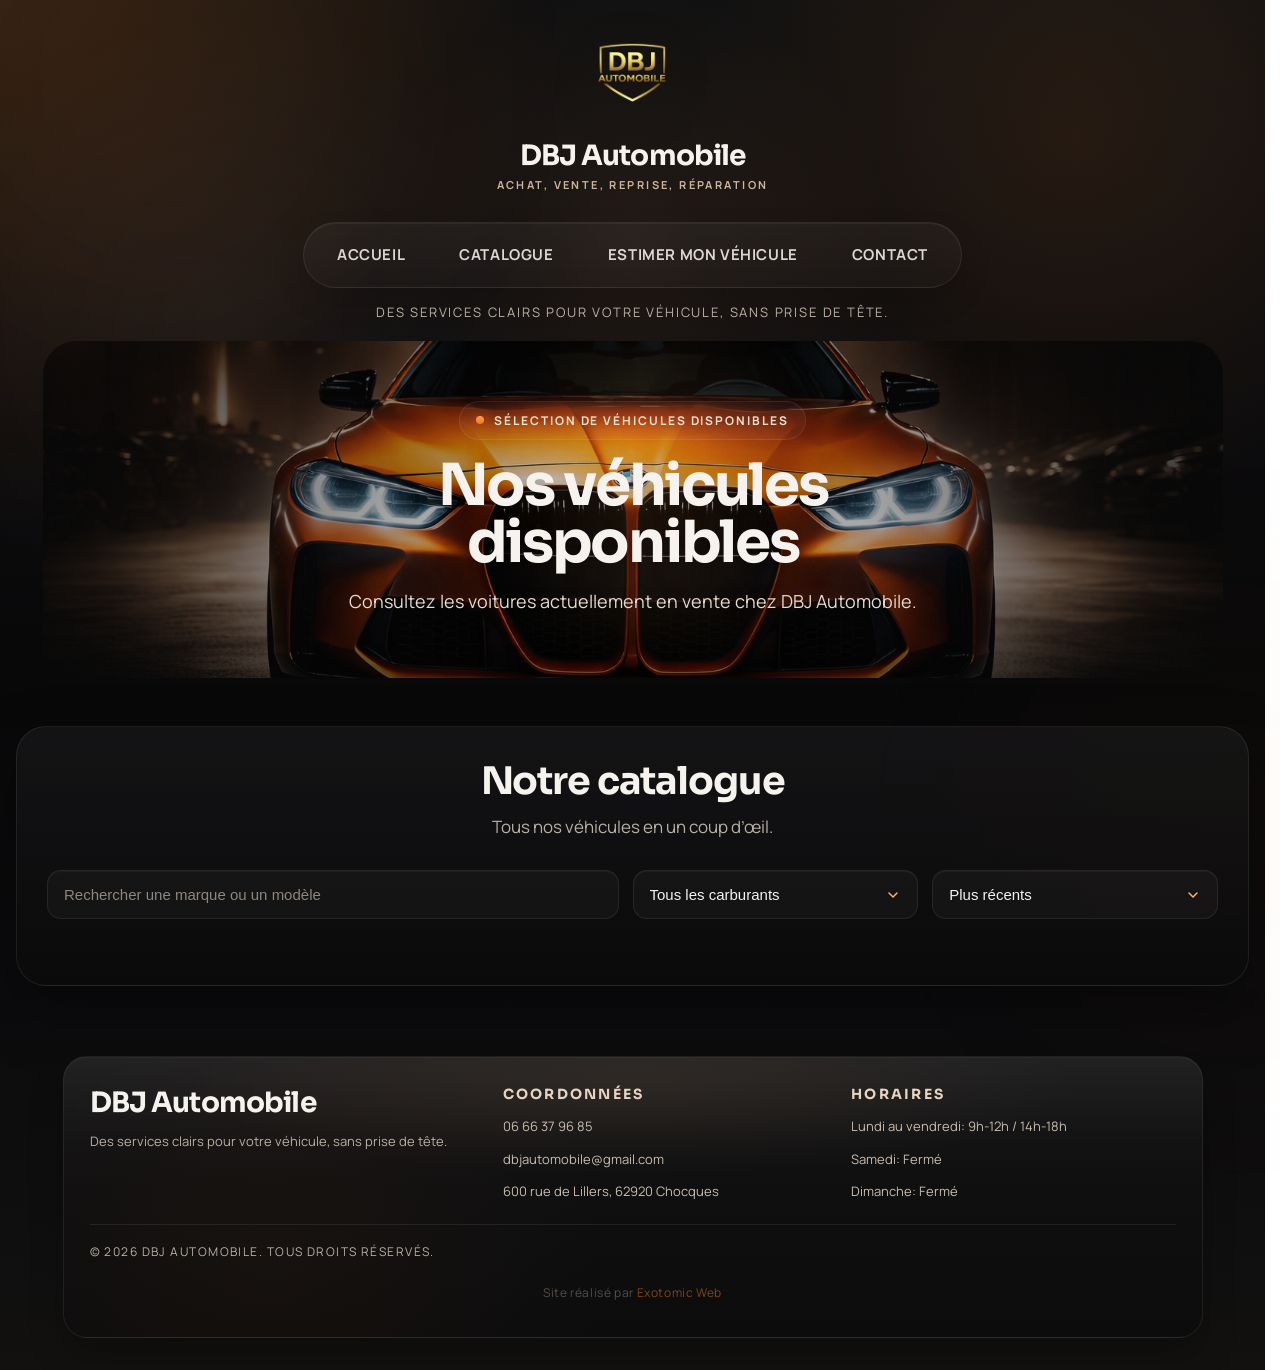
<file: catalogue/index.html>
<!doctype html>
<html lang="fr">
  <head>
    <meta charset="UTF-8" />
    <meta name="viewport" content="width=device-width, initial-scale=1.0" />
    <link rel="icon" href="/favicon.ico" sizes="any" />
    <link rel="icon" type="image/png" href="/favicon.png" />
    <link rel="apple-touch-icon" href="/favicon.png" />
    <link rel="shortcut icon" href="/favicon.ico" />
    <title>Voitures d'occasion à Chocques - DBJ Automobile</title>
    <meta
      name="description"
      content="Retrouvez les voitures d'occasion disponibles chez DBJ Automobile à Chocques. Consultez notre catalogue de véhicules et contactez-nous pour plus d'informations."
    />
    <meta name="robots" content="index, follow" />
    <meta name="author" content="DBJ Automobile" />
    <meta name="theme-color" content="#111111" />
    <link rel="canonical" href="https://dbjautomobile.fr/catalogue/" />
    <link rel="preconnect" href="https://fonts.googleapis.com" />
    <link rel="preconnect" href="https://fonts.gstatic.com" crossorigin />
    <link
      href="https://fonts.googleapis.com/css2?family=Manrope:wght@400;500;600;700;800&family=Sora:wght@500;600;700;800&display=swap"
      rel="stylesheet"
    />
    <meta property="og:title" content="DBJ Automobile" />
    <meta
      property="og:description"
      content="Vente, reprise et réparation de véhicules. Un service simple, fiable et sans surprise."
    />
    <meta property="og:type" content="website" />
    <meta property="og:url" content="https://dbjautomobile.fr/catalogue/" />
    <meta property="og:image" content="https://dbjautomobile.fr/preview.jpg" />
    <meta name="twitter:card" content="summary_large_image" />
    <meta
      name="twitter:title"
      content="Voitures d'occasion à Chocques - DBJ Automobile"
    />
    <meta
      name="twitter:description"
      content="Retrouvez les voitures d'occasion disponibles chez DBJ Automobile à Chocques."
    />
    <meta name="twitter:image" content="https://dbjautomobile.fr/preview.jpg" />
    <style>
      * {
        box-sizing: border-box;
      }
      :root {
        --text: #f6f3ee;
        --muted: #b9b0a5;
        --accent: #f07a1f;
        --accent-soft: #ff9c52;
        --line: rgba(255, 255, 255, 0.08);
        --shadow: 0 24px 60px rgba(0, 0, 0, 0.34);
        --radius-xl: 30px;
        --radius-lg: 22px;
        --site-width: 1180px;
      }
      html {
        scroll-behavior: auto !important;
        scrollbar-gutter: stable;
      }
      a,
      button,
      input,
      textarea,
      select {
        -webkit-tap-highlight-color: transparent;
      }
      body {
        font-family: "Manrope", "Segoe UI", sans-serif;
        margin: 0;
        color: var(--text);
        background:
          radial-gradient(
            circle at 50% 18%,
            rgba(255, 158, 82, 0.09),
            transparent 20%
          ),
          radial-gradient(
            circle at 18% 24%,
            rgba(255, 255, 255, 0.035),
            transparent 22%
          ),
          radial-gradient(
            circle at top left,
            rgba(240, 122, 31, 0.14),
            transparent 30%
          ),
          radial-gradient(
            circle at 85% 10%,
            rgba(240, 122, 31, 0.1),
            transparent 24%
          ),
          linear-gradient(
            180deg,
            #111111 0%,
            #0d0d0f 22%,
            #080809 48%,
            #0b0b0d 72%,
            #121110 100%
          );
        overflow-x: hidden;
        overflow-y: auto;
        position: relative;
      }
      body::before,
      body::after {
        content: "";
        position: fixed;
        width: 34rem;
        height: 34rem;
        border-radius: 50%;
        filter: blur(110px);
        z-index: -1;
        pointer-events: none;
        opacity: 0.28;
      }
      body::before {
        top: -12rem;
        left: -7rem;
        background: rgba(240, 122, 31, 0.16);
      }
      body::after {
        right: -14rem;
        bottom: -12rem;
        background: rgba(240, 122, 31, 0.08);
      }
      .site-header {
        width: 100%;
        margin: 0;
        padding: 18px 28px 10px;
        color: var(--text);
        text-align: center;
        position: relative;
        top: 0;
        z-index: 10;
        background: transparent;
        box-shadow: none;
        backdrop-filter: none;
        overflow: visible;
      }
      .site-header::before {
        content: none;
        position: absolute;
        inset: 0 auto auto 0;
        width: 100%;
        height: 1px;
        background: linear-gradient(
          90deg,
          transparent,
          rgba(255, 255, 255, 0.25),
          transparent
        );
        opacity: 0.55;
      }
      .header-shell {
        width: min(100%, var(--site-width));
        margin: 0 auto;
        display: flex;
        flex-direction: column;
        align-items: center;
        gap: 14px;
      }
      .logo-center {
        display: flex;
        flex-direction: column;
        justify-content: center;
        align-items: center;
        width: 100%;
        margin: 0 0 16px 0;
      }
      .logo {
        height: 118px;
        width: auto;
        max-width: 100%;
        object-fit: contain;
        display: block;
        filter: drop-shadow(0 12px 24px rgba(0, 0, 0, 0.28));
      }
      .brand-copy {
        margin-top: 2px;
        display: flex;
        flex-direction: column;
        align-items: center;
        gap: 4px;
      }
      .brand-title {
        margin: 0;
        font-family: "Sora", "Segoe UI", sans-serif;
        font-size: 28px;
        font-weight: 700;
        letter-spacing: -0.035em;
        color: var(--text);
      }
      .brand-subtitle {
        margin: 0;
        color: #cdb49a;
        font-size: 11px;
        font-weight: 700;
        letter-spacing: 0.22em;
        text-transform: uppercase;
      }
      .top-bar {
        display: flex;
        justify-content: center;
        width: 100%;
        max-width: 1100px;
        margin: 0 auto;
      }
      .menu {
        display: flex;
        gap: 12px;
        flex-wrap: wrap;
        justify-content: center;
        align-items: center;
        padding: 10px 12px;
        border-radius: 999px;
        border: 1px solid rgba(255, 255, 255, 0.08);
        background: linear-gradient(
          180deg,
          rgba(255, 255, 255, 0.045),
          rgba(255, 255, 255, 0.02)
        );
        box-shadow:
          inset 0 1px 0 rgba(255, 255, 255, 0.05),
          0 14px 30px rgba(0, 0, 0, 0.14);
      }
      .menu a {
        color: rgba(246, 243, 238, 0.88);
        text-decoration: none;
        font-weight: 700;
        font-size: 15px;
        letter-spacing: 0.04em;
        text-transform: uppercase;
        line-height: 1.2;
        transition:
          color 0.25s ease,
          background 0.25s ease,
          border-color 0.25s ease,
          transform 0.25s ease;
        padding: 12px 20px;
        border-radius: 999px;
        border: 1px solid transparent;
      }
      .menu a:hover {
        color: var(--text);
        background: rgba(240, 122, 31, 0.08);
        border-color: rgba(240, 122, 31, 0.22);
        transform: translateY(-1px);
      }
      .slogan {
        text-align: center;
        margin: 0 auto;
        color: var(--muted);
        font-size: 13px;
        letter-spacing: 0.14em;
        text-transform: uppercase;
        line-height: 1.6;
        max-width: 860px;
      }
      .page-hero {
        width: 100%;
        padding: 8px 20px 24px;
        position: relative;
        overflow: hidden;
        background: transparent;
      }
      .page-hero::before {
        content: none;
      }
      .hero-shell {
        width: min(100%, var(--site-width));
        min-height: 320px;
        display: flex;
        align-items: center;
        margin: 0 auto;
        position: relative;
        z-index: 1;
        isolation: isolate;
        padding: 60px 40px;
        border-radius: 34px;
        border: none;
        background:
          linear-gradient(
            180deg,
            rgba(10, 10, 10, 0.25),
            rgba(10, 10, 10, 0.05)
          ),
          url("/images/hero.jpg") center / cover no-repeat;
        box-shadow: none;
        overflow: hidden;
      }
      .hero-shell::before {
        content: "";
        position: absolute;
        inset: 0;
        background:
          radial-gradient(
            circle at 52% 44%,
            rgba(255, 170, 96, 0.14),
            transparent 30%
          ),
          linear-gradient(
            180deg,
            rgba(0, 0, 0, 0.08),
            transparent 20%,
            transparent 72%,
            rgba(0, 0, 0, 0.18)
          );
        pointer-events: none;
      }
      .hero-shell::after {
        content: "";
        position: absolute;
        inset: 0;
        background:
          linear-gradient(
            90deg,
            rgba(10, 10, 10, 0.75) 0%,
            rgba(10, 10, 10, 0.25) 30%,
            transparent 50%,
            rgba(10, 10, 10, 0.25) 70%,
            rgba(10, 10, 10, 0.75) 100%
          ),
          linear-gradient(
            180deg,
            rgba(0, 0, 0, 0.2),
            transparent 30%,
            transparent 70%,
            rgba(0, 0, 0, 0.4)
          );
        pointer-events: none;
      }
      .hero-content {
        position: relative;
        z-index: 1;
        max-width: 700px;
        margin: 0 auto;
        text-align: center;
      }
      .hero-kicker {
        display: inline-flex;
        align-items: center;
        gap: 10px;
        margin-bottom: 18px;
        padding: 10px 16px;
        border-radius: 999px;
        background: rgba(255, 255, 255, 0.04);
        border: 1px solid rgba(255, 255, 255, 0.08);
        font-size: 12px;
        font-weight: 700;
        letter-spacing: 0.16em;
        text-transform: uppercase;
        color: #efe3d2;
      }
      .hero-kicker::before {
        content: "";
        width: 8px;
        height: 8px;
        border-radius: 50%;
        background: linear-gradient(180deg, var(--accent-soft), var(--accent));
        box-shadow: 0 0 16px rgba(240, 122, 31, 0.48);
      }
      .page-hero h1 {
        margin: 0 0 14px;
        font-family: "Sora", "Segoe UI", sans-serif;
        font-size: 58px;
        line-height: 0.98;
        letter-spacing: -0.04em;
        text-wrap: balance;
        text-shadow: 0 12px 32px rgba(0, 0, 0, 0.34);
      }
      .page-hero p {
        margin: 0 auto;
        max-width: 42rem;
        color: #e5dbcf;
        font-size: 18px;
        line-height: 1.8;
      }
      .container {
        width: min(calc(100% - 32px), 1320px);
        margin: 18px auto 70px;
      }
      .section-panel {
        margin-top: 24px;
        padding-top: 40px;
        border-radius: var(--radius-xl);
        border: 1px solid rgba(255, 255, 255, 0.08);
        background:
          linear-gradient(
            180deg,
            rgba(21, 21, 22, 0.88),
            rgba(11, 11, 12, 0.94)
          ),
          radial-gradient(
            circle at top right,
            rgba(240, 122, 31, 0.06),
            transparent 36%
          );
        box-shadow: var(--shadow);
        padding: 34px 30px 30px;
      }
      h1 {
        text-align: center;
        margin: 0 0 10px;
        font-family: "Sora", "Segoe UI", sans-serif;
        font-size: 38px;
        line-height: 1.08;
        color: var(--text);
        letter-spacing: -0.03em;
      }
      .subtitle {
        text-align: center;
        color: var(--muted);
        margin: 0 auto 28px;
        max-width: 760px;
        font-size: 17px;
        line-height: 1.8;
      }
      .filters {
        display: grid;
        grid-template-columns: minmax(280px, 1.5fr) repeat(
            2,
            minmax(180px, 0.75fr)
          );
        gap: 14px;
        margin-bottom: 36px;
      }
      .filters input,
      .filters select {
        width: 100%;
        padding: 15px 16px;
        border-radius: 14px;
        border: 1px solid rgba(255, 255, 255, 0.08);
        font-size: 15px;
        background: rgba(255, 255, 255, 0.03);
        outline: none;
        color: var(--text);
        box-shadow: inset 0 1px 0 rgba(255, 255, 255, 0.03);
        transition:
          border-color 0.25s ease,
          box-shadow 0.25s ease,
          background 0.25s ease;
      }
      .filters input::placeholder {
        color: #8f877d;
      }
      .filters select {
        appearance: none;
        -webkit-appearance: none;
        -moz-appearance: none;
        padding-right: 48px;
        background-image: url("data:image/svg+xml,%3Csvg xmlns='http://www.w3.org/2000/svg' width='18' height='18' viewBox='0 0 24 24' fill='none' stroke='%23ffb173' stroke-width='2.2' stroke-linecap='round' stroke-linejoin='round'%3E%3Cpolyline points='6 9 12 15 18 9'/%3E%3C/svg%3E");
        background-repeat: no-repeat;
        background-position: right 16px center;
        background-size: 16px;
      }
      .filters option {
        color: #f6f3ee;
        background: #131313;
      }
      .filters input:focus,
      .filters select:focus {
        border-color: rgba(240, 122, 31, 0.38);
        box-shadow: 0 0 0 4px rgba(240, 122, 31, 0.12);
        background: rgba(255, 255, 255, 0.05);
      }
      .cars {
        display: grid;
        grid-template-columns: repeat(auto-fit, minmax(280px, 360px));
        gap: 24px;
        justify-content: center;
      }
      .car-card {
        background:
          linear-gradient(
            180deg,
            rgba(27, 27, 28, 0.92),
            rgba(16, 16, 17, 0.95) 46%,
            rgba(12, 12, 13, 0.98)
          );
        border-radius: 30px;
        box-shadow:
          0 18px 34px rgba(0, 0, 0, 0.24),
          inset 0 1px 0 rgba(255, 255, 255, 0.03);
        overflow: hidden;
        transition:
          transform 0.35s ease,
          box-shadow 0.35s ease,
          border-color 0.35s ease;
        backdrop-filter: blur(10px);
        background-clip: padding-box;
        border: 1px solid rgba(255, 255, 255, 0.08);
        max-width: 360px;
        width: 100%;
        position: relative;
      }
      .car-card::before {
        content: "";
        position: absolute;
        inset: 0;
        background:
          linear-gradient(180deg, rgba(255, 255, 255, 0.035), transparent 30%),
          radial-gradient(
            ellipse 74% 62% at 16% 20%,
            rgba(240, 122, 31, 0.11),
            transparent 58%
          ),
          radial-gradient(
            circle at 82% 28%,
            rgba(255, 176, 106, 0.045),
            transparent 34%
          );
        pointer-events: none;
        z-index: 0;
        opacity: 0.92;
        transition:
          opacity 0.35s ease,
          transform 0.45s cubic-bezier(0.22, 1, 0.36, 1),
          filter 0.35s ease;
      }
      .car-card::after {
        content: "";
        position: absolute;
        inset: auto 24px 0 24px;
        height: 1px;
        background: linear-gradient(
          90deg,
          transparent,
          rgba(255, 255, 255, 0.1),
          transparent
        );
        opacity: 0.72;
        pointer-events: none;
      }
      .car-card:hover {
        transform: translateY(-8px) scale(1.018);
        box-shadow:
          0 28px 54px rgba(0, 0, 0, 0.34),
          0 0 0 1px rgba(240, 122, 31, 0.1),
          0 0 28px rgba(240, 122, 31, 0.055);
        border-color: rgba(240, 122, 31, 0.22);
      }
      .car-card:hover::before {
        opacity: 1;
        transform: scale(1.035);
        filter: saturate(1.08) brightness(1.03);
      }
      .car-card:nth-child(10n + 1)::before {
        background:
          linear-gradient(180deg, rgba(255, 255, 255, 0.035), transparent 30%),
          radial-gradient(
            ellipse 82% 64% at 12% 16%,
            rgba(240, 122, 31, 0.12),
            transparent 57%
          ),
          radial-gradient(
            ellipse 34% 28% at 86% 74%,
            rgba(255, 176, 106, 0.038),
            transparent 34%
          );
      }
      .car-card:nth-child(10n + 2)::before {
        background:
          linear-gradient(180deg, rgba(255, 255, 255, 0.028), transparent 32%),
          radial-gradient(
            ellipse 76% 70% at 86% 82%,
            rgba(240, 122, 31, 0.102),
            transparent 61%
          ),
          radial-gradient(
            circle at 22% 18%,
            rgba(255, 170, 96, 0.052),
            transparent 35%
          );
      }
      .car-card:nth-child(10n + 3)::before {
        background:
          linear-gradient(180deg, rgba(255, 255, 255, 0.032), transparent 30%),
          radial-gradient(
            ellipse 62% 54% at 58% 8%,
            rgba(255, 184, 120, 0.078),
            transparent 56%
          ),
          radial-gradient(
            ellipse 52% 46% at 18% 82%,
            rgba(240, 122, 31, 0.05),
            transparent 45%
          );
      }
      .car-card:nth-child(10n + 4)::before {
        background:
          linear-gradient(180deg, rgba(255, 255, 255, 0.03), transparent 30%),
          radial-gradient(
            ellipse 70% 56% at 78% 18%,
            rgba(240, 122, 31, 0.092),
            transparent 56%
          ),
          radial-gradient(
            ellipse 42% 34% at 12% 76%,
            rgba(255, 186, 122, 0.042),
            transparent 36%
          );
      }
      .car-card:nth-child(10n + 5)::before {
        background:
          linear-gradient(180deg, rgba(255, 255, 255, 0.029), transparent 31%),
          radial-gradient(
            ellipse 74% 64% at 22% 84%,
            rgba(240, 122, 31, 0.087),
            transparent 62%
          ),
          radial-gradient(
            ellipse 40% 34% at 82% 16%,
            rgba(255, 170, 96, 0.048),
            transparent 38%
          );
      }
      .car-card:nth-child(10n + 6)::before {
        background:
          linear-gradient(180deg, rgba(255, 255, 255, 0.032), transparent 30%),
          radial-gradient(
            ellipse 66% 52% at 44% 14%,
            rgba(255, 184, 120, 0.072),
            transparent 55%
          ),
          radial-gradient(
            circle at 84% 84%,
            rgba(240, 122, 31, 0.055),
            transparent 35%
          ),
          radial-gradient(
            circle at 14% 44%,
            rgba(255, 170, 96, 0.026),
            transparent 28%
          );
      }
      .car-card:nth-child(10n + 7)::before {
        background:
          linear-gradient(180deg, rgba(255, 255, 255, 0.03), transparent 30%),
          radial-gradient(
            ellipse 78% 58% at 88% 22%,
            rgba(240, 122, 31, 0.11),
            transparent 57%
          ),
          radial-gradient(
            ellipse 36% 30% at 18% 68%,
            rgba(255, 186, 122, 0.036),
            transparent 34%
          );
      }
      .car-card:nth-child(10n + 8)::before {
        background:
          linear-gradient(180deg, rgba(255, 255, 255, 0.033), transparent 29%),
          radial-gradient(
            ellipse 64% 60% at 48% 6%,
            rgba(255, 174, 104, 0.082),
            transparent 54%
          ),
          radial-gradient(
            ellipse 58% 48% at 12% 86%,
            rgba(240, 122, 31, 0.046),
            transparent 45%
          );
      }
      .car-card:nth-child(10n + 9)::before {
        background:
          linear-gradient(180deg, rgba(255, 255, 255, 0.028), transparent 31%),
          radial-gradient(
            ellipse 80% 66% at 8% 42%,
            rgba(240, 122, 31, 0.094),
            transparent 60%
          ),
          radial-gradient(
            circle at 78% 18%,
            rgba(255, 170, 96, 0.042),
            transparent 34%
          ),
          radial-gradient(
            circle at 82% 82%,
            rgba(240, 122, 31, 0.026),
            transparent 26%
          );
      }
      .car-card:nth-child(10n + 10)::before {
        background:
          linear-gradient(180deg, rgba(255, 255, 255, 0.031), transparent 30%),
          radial-gradient(
            ellipse 72% 54% at 72% 14%,
            rgba(240, 122, 31, 0.086),
            transparent 55%
          ),
          radial-gradient(
            ellipse 46% 40% at 24% 78%,
            rgba(255, 184, 120, 0.044),
            transparent 38%
          );
      }
      .car-image-wrap {
        position: relative;
        overflow: hidden;
        background: #0f0f0f;
        padding: 0;
        margin: 12px 12px 0;
        border-radius: 24px;
      }
      .car-card img {
        width: 100%;
        height: 252px;
        object-fit: cover;
        object-position: center;
        display: block;
        transition:
          transform 0.65s ease,
          filter 0.45s ease;
        filter: saturate(0.97) contrast(1.05);
      }
      .car-card:hover img {
        transform: none !important;
        filter: saturate(1.04) contrast(1.08);
      }
      .car-image-wrap::before {
        content: "";
        position: absolute;
        inset: 0;
        background: linear-gradient(
          180deg,
          rgba(255, 255, 255, 0.05),
          transparent 28%
        );
        pointer-events: none;
        z-index: 1;
      }
      .car-image-wrap::after {
        content: "";
        position: absolute;
        inset: 0;
        background: linear-gradient(
          180deg,
          rgba(0, 0, 0, 0.02) 0%,
          transparent 34%,
          transparent 58%,
          rgba(0, 0, 0, 0.64) 100%
        );
        pointer-events: none;
      }
      .card-badges {
        position: absolute;
        top: 16px;
        left: 16px;
        display: flex;
        flex-wrap: nowrap;
        align-items: center;
        gap: 6px;
        z-index: 2;
        max-width: calc(100% - 32px);
        overflow: hidden;
      }
      .badge {
        display: inline-flex;
        align-items: center;
        min-height: 32px;
        max-width: 100%;
        padding: 7px 11px;
        border-radius: 999px;
        font-size: 9px;
        font-weight: 800;
        letter-spacing: 0.1em;
        text-transform: uppercase;
        background: rgba(8, 8, 8, 0.7);
        color: #f4efe9;
        border: 1px solid rgba(255, 255, 255, 0.1);
        backdrop-filter: blur(10px);
        box-shadow: 0 8px 18px rgba(0, 0, 0, 0.24);
        white-space: nowrap;
        overflow: hidden;
        text-overflow: ellipsis;
        flex: 0 1 auto;
      }
      .badge-gold {
        background: linear-gradient(
          135deg,
          rgba(255, 170, 96, 0.92),
          rgba(240, 122, 31, 0.92)
        );
        color: #16100b;
        border-color: rgba(255, 255, 255, 0.16);
      }
      .car-content {
        padding: 20px 22px 24px;
        position: relative;
        z-index: 1;
      }
      .car-title {
        font-weight: 700;
        font-family: "Sora", "Segoe UI", sans-serif;
        font-size: 28px;
        margin-bottom: 10px;
        line-height: 1.08;
        color: #ffffff;
        letter-spacing: -0.04em;
        text-wrap: balance;
        min-height: 58px;
      }
      .car-reference {
        font-size: 11px;
        color: #9b9084;
        margin-bottom: 16px;
        letter-spacing: 0.18em;
        text-transform: uppercase;
      }
      .car-info {
        display: flex;
        flex-wrap: wrap;
        gap: 10px;
        color: #ddd2c6;
        font-size: 14px;
        margin-bottom: 20px;
        line-height: 1.7;
        padding-top: 15px;
        border-top: 1px solid rgba(255, 255, 255, 0.06);
      }
      .price {
        display: inline-flex;
        align-items: center;
        justify-content: center;
        min-height: 48px;
        background: linear-gradient(135deg, var(--accent-soft), var(--accent));
        color: #120b06;
        padding: 12px 18px;
        border-radius: 16px;
        font-weight: 900;
        font-size: 16px;
        letter-spacing: 0.03em;
        margin-bottom: 18px;
        box-shadow: 0 14px 28px rgba(240, 122, 31, 0.24);
      }
      .btn {
        display: inline-flex;
        align-items: center;
        justify-content: center;
        width: 100%;
        min-height: 50px;
        background: rgba(255, 255, 255, 0.035);
        color: #fff7ef;
        padding: 12px 16px;
        border-radius: 16px;
        text-decoration: none;
        font-size: 12px;
        font-weight: 800;
        letter-spacing: 0.14em;
        text-transform: uppercase;
        transition:
          transform 0.25s ease,
          box-shadow 0.25s ease,
          background 0.25s ease,
          border-color 0.25s ease,
          color 0.25s ease;
        border: 1px solid rgba(255, 255, 255, 0.12);
        cursor: pointer;
        box-shadow: inset 0 1px 0 rgba(255, 255, 255, 0.03);
      }
      .btn:hover {
        transform: translateY(-3px);
        background: rgba(240, 122, 31, 0.12);
        border-color: rgba(240, 122, 31, 0.3);
        box-shadow:
          0 14px 26px rgba(0, 0, 0, 0.24),
          0 0 20px rgba(240, 122, 31, 0.08);
        color: #fff3e7;
      }
      .empty {
        text-align: center;
        padding: 26px 20px;
        grid-column: 1 / -1;
        color: var(--muted);
        background: linear-gradient(
          180deg,
          rgba(22, 22, 22, 0.96),
          rgba(12, 12, 12, 0.98)
        );
        border-radius: 20px;
        border: 1px solid rgba(255, 255, 255, 0.08);
        box-shadow: 0 12px 26px rgba(0, 0, 0, 0.18);
      }
      .contact-popup {
        display: none;
        position: fixed;
        top: 0;
        left: 0;
        width: 100%;
        height: 100%;
        justify-content: center;
        align-items: center;
        z-index: 9999;
      }
      #contactPopup.contact-popup {
        padding: 24px;
        background:
          radial-gradient(
            circle at top,
            rgba(240, 122, 31, 0.12),
            transparent 24%
          ),
          rgba(2, 2, 2, 0.78);
        backdrop-filter: blur(12px);
      }
      #contactPopup .contact-box {
        background: linear-gradient(
          180deg,
          rgba(23, 23, 23, 0.96),
          rgba(10, 10, 10, 0.98)
        );
        color: var(--text);
        padding: 34px 30px 28px;
        border-radius: 28px;
        width: min(100%, 560px);
        text-align: left;
        position: relative;
        box-shadow: 0 30px 70px rgba(0, 0, 0, 0.42);
        border: 1px solid rgba(255, 255, 255, 0.08);
        overflow: hidden;
      }
      #contactPopup .contact-box::before {
        content: "";
        position: absolute;
        inset: 0;
        background:
          linear-gradient(180deg, rgba(255, 255, 255, 0.045), transparent 24%),
          radial-gradient(
            circle at top right,
            rgba(240, 122, 31, 0.14),
            transparent 28%
          );
        pointer-events: none;
      }
      #contactPopup .contact-box > * {
        position: relative;
        z-index: 1;
      }
      #contactPopup .contact-kicker {
        display: inline-flex;
        align-items: center;
        gap: 10px;
        margin-bottom: 14px;
        padding: 10px 16px;
        border-radius: 999px;
        background: rgba(255, 255, 255, 0.035);
        border: 1px solid rgba(255, 255, 255, 0.08);
        font-size: 11px;
        font-weight: 800;
        letter-spacing: 0.18em;
        text-transform: uppercase;
        color: #efe3d2;
      }
      #contactPopup .contact-kicker::before {
        content: "";
        width: 8px;
        height: 8px;
        border-radius: 50%;
        background: linear-gradient(180deg, var(--accent-soft), var(--accent));
        box-shadow: 0 0 14px rgba(240, 122, 31, 0.48);
      }
      #contactPopup .contact-box h2,
      #contactPopup .contact-box h3 {
        margin-top: 0;
        font-family: "Sora", "Segoe UI", sans-serif;
        color: var(--text);
      }
      #contactPopup .contact-box h2 {
        margin-bottom: 10px;
        font-size: 32px;
        letter-spacing: -0.03em;
      }
      #contactPopup .contact-intro {
        margin: 0 0 22px;
        color: #d2c5b8;
        line-height: 1.75;
        font-size: 15px;
        max-width: 44ch;
      }
      #contactPopup .contact-box h3 {
        margin: 0 0 14px;
        font-size: 18px;
        color: #f0d4bd;
      }
      #contactPopup .contact-grid {
        display: grid;
        gap: 12px;
        margin-bottom: 24px;
      }
      #contactPopup .contact-item {
        padding: 15px 16px;
        border-radius: 18px;
        background: rgba(255, 255, 255, 0.03);
        border: 1px solid rgba(255, 255, 255, 0.08);
        box-shadow: inset 0 1px 0 rgba(255, 255, 255, 0.03);
      }
      #contactPopup .contact-item-label {
        display: block;
        margin-bottom: 8px;
        font-size: 11px;
        font-weight: 800;
        letter-spacing: 0.16em;
        text-transform: uppercase;
        color: #9f9183;
      }
      #contactPopup .contact-item-value,
      #contactPopup .contact-item-value a {
        color: #f6f3ee;
        text-decoration: none;
        font-weight: 700;
        line-height: 1.6;
      }
      #contactPopup .contact-item-value a:hover,
      #contactPopup .contact-map-link:hover {
        color: #ffcfab;
      }
      #contactPopup .contact-map-link {
        display: inline-flex;
        align-items: center;
        justify-content: center;
        align-self: center;
        text-align: center;
        gap: 10px;
        width: fit-content;
        margin: 4px auto 24px;
        transform: translate(150px);
        color: #ffcfab;
        text-decoration: none;
        font-weight: 800;
        letter-spacing: 0.04em;
      }
      #contactPopup .contact-hours {
        padding: 18px;
        border-radius: 22px;
        background: linear-gradient(
          180deg,
          rgba(255, 255, 255, 0.035),
          rgba(255, 255, 255, 0.015)
        );
        border: 1px solid rgba(255, 255, 255, 0.08);
      }
      #contactPopup .contact-hours-list {
        display: grid;
        gap: 10px;
      }
      #contactPopup .contact-hour-row {
        display: flex;
        justify-content: space-between;
        gap: 16px;
        padding-bottom: 10px;
        border-bottom: 1px solid rgba(255, 255, 255, 0.06);
        color: #ded4ca;
      }
      #contactPopup .contact-hour-row:last-child {
        padding-bottom: 0;
        border-bottom: none;
      }
      #contactPopup .contact-day {
        font-weight: 700;
        color: #f4ede5;
      }
      #contactPopup .contact-time {
        color: #baaea1;
        text-align: right;
      }
      #contactPopup .close {
        position: absolute;
        top: 18px;
        right: 18px;
        display: flex;
        align-items: center;
        justify-content: center;
        width: 42px;
        height: 42px;
        border-radius: 50%;
        font-size: 22px;
        cursor: pointer;
        color: #f0d4bd;
        background: rgba(255, 255, 255, 0.035);
        border: 1px solid rgba(255, 255, 255, 0.08);
        transition:
          background 0.25s ease,
          border-color 0.25s ease,
          transform 0.25s ease,
          color 0.25s ease;
      }
      #contactPopup .close:hover {
        background: rgba(240, 122, 31, 0.12);
        border-color: rgba(240, 122, 31, 0.24);
        color: #fff4e8;
        transform: translateY(-1px);
      }
      .site-footer {
        width: min(calc(100% - 32px), var(--site-width));
        padding: 0 20px 32px;
        background: transparent;
        color: #998d81;
        font-size: 13px;
        margin: 0 auto;
      }
      .footer-panel {
        position: relative;
        overflow: hidden;
        border-radius: 24px;
        border: 1px solid rgba(255, 255, 255, 0.08);
        background:
          linear-gradient(
            180deg,
            rgba(27, 27, 28, 0.92),
            rgba(16, 16, 17, 0.95) 46%,
            rgba(12, 12, 13, 0.98)
          );
        box-shadow:
          0 18px 34px rgba(0, 0, 0, 0.22),
          inset 0 1px 0 rgba(255, 255, 255, 0.03);
        padding: 28px 26px 24px;
      }
      .footer-panel::before {
        content: "";
        position: absolute;
        inset: 0;
        background:
          linear-gradient(180deg, rgba(255, 255, 255, 0.035), transparent 32%),
          radial-gradient(
            ellipse 68% 56% at 50% 10%,
            rgba(255, 184, 120, 0.075),
            transparent 58%
          ),
          radial-gradient(
            circle at 18% 76%,
            rgba(240, 122, 31, 0.04),
            transparent 36%
          );
        pointer-events: none;
      }
      .footer-grid {
        position: relative;
        z-index: 1;
        display: grid;
        grid-template-columns: 1.2fr 1fr 1fr;
        gap: 24px;
        text-align: left;
      }
      .footer-brand h3,
      .footer-block h4 {
        margin: 0;
        font-family: "Sora", "Segoe UI", sans-serif;
        color: var(--text);
      }
      .footer-brand h3 {
        font-size: 28px;
        letter-spacing: -0.03em;
        margin-bottom: 10px;
      }
      .footer-brand p {
        margin: 0;
        color: var(--muted);
        line-height: 1.8;
      }
      .footer-block h4 {
        margin-bottom: 12px;
        font-size: 14px;
        letter-spacing: 0.16em;
        text-transform: uppercase;
        color: #e7d4c0;
      }
      .footer-list {
        display: grid;
        gap: 10px;
      }
      .footer-item,
      .footer-item a {
        color: #c8bcaf;
        text-decoration: none;
        line-height: 1.7;
      }
      .footer-item a:hover {
        color: #ffcfab;
      }
      .footer-note {
        position: relative;
        z-index: 1;
        margin-top: 22px;
        padding-top: 18px;
        border-top: 1px solid rgba(255, 255, 255, 0.08);
        font-size: 12px;
        letter-spacing: 0.12em;
        text-transform: uppercase;
        color: var(--muted);
      }

      .signature {
        margin-top: 24px;
        font-size: 12px;
        opacity: 0.5;
        text-align: center;
        letter-spacing: 0.05em;
      }

      .signature a {
        color: #f07a1f;
        text-decoration: none;
        transition: opacity 0.25s ease;
      }

      .signature a:hover {
        opacity: 0.8;
      }
      @media (max-width: 900px) {
        .filters {
          grid-template-columns: 1fr;
        }
      }
      @media (max-width: 768px) {
        body {
          background:
            radial-gradient(
              circle at 50% 8%,
              rgba(240, 122, 31, 0.06),
              transparent 18%
            ),
            linear-gradient(
              180deg,
              rgba(27, 27, 28, 0.18),
              rgba(16, 16, 17, 0.08) 46%,
              rgba(12, 12, 13, 0.12)
            ),
            linear-gradient(180deg, #111111 0%, #0b0b0d 100%);
        }
        body::before,
        body::after {
          width: 24rem;
          height: 24rem;
          opacity: 0.3;
          filter: blur(90px);
          display: block !important;
        }
        body::before {
          top: -8rem;
          left: -8rem;
          background: rgba(240, 122, 31, 0.13);
        }
        body::after {
          right: -9rem;
          bottom: -10rem;
          background: rgba(240, 122, 31, 0.07);
        }
        .car-card,
        .vehicle-card,
        .section-panel,
        .detail-card,
        .detail-hero,
        .gallery-frame,
        .main-image-wrap,
        .menu {
          border: none !important;
          box-shadow: none !important;
          backdrop-filter: none !important;
          -webkit-backdrop-filter: none !important;
        }
        .site-header {
          padding: 16px 14px 0;
          background:
            linear-gradient(
              180deg,
              rgba(27, 27, 28, 0.96),
              rgba(16, 16, 17, 0.98) 46%,
              rgba(12, 12, 13, 1)
            );
          box-shadow: none;
        }
        .logo {
          height: 96px;
        }
        .logo-center {
          margin-bottom: 12px;
        }
        .brand-title {
          font-size: 23px;
        }
        .brand-subtitle {
          font-size: 11px;
          letter-spacing: 0.16em;
        }
        .menu {
          flex-direction: column;
          gap: 8px;
          max-width: 100%;
          width: 100%;
          margin: 0 auto;
          border-radius: 20px;
          padding: 10px;
        }
        .menu a {
          display: flex;
          align-items: center;
          justify-content: center;
          min-height: 50px;
          font-size: 14px;
          width: 100%;
          background: linear-gradient(
            180deg,
            rgba(255, 255, 255, 0.06),
            rgba(255, 255, 255, 0.02)
          );
          border: 1px solid rgba(255, 255, 255, 0.08);
          border-radius: 14px;
          color: #f6f3ee;
          box-shadow:
            inset 0 1px 0 rgba(255, 255, 255, 0.04),
            0 10px 20px rgba(0, 0, 0, 0.25);
          backdrop-filter: blur(6px);
        }
        .slogan {
          font-size: 11px;
          line-height: 1.5;
          letter-spacing: 0.12em;
          opacity: 0.7;
          padding: 0 8px;
          max-width: 380px;
          margin: 14px auto 8px;
        }
        .page-hero {
          padding: 0;
          background: linear-gradient(
            180deg,
            rgba(27, 27, 28, 0.96),
            rgba(16, 16, 17, 0.98) 46%,
            rgba(12, 12, 13, 1)
          );
        }
        .hero-shell {
          padding: 28px 20px;
          border-radius: 0 0 26px 26px;
          width: 100%;
        }
        .page-hero h1 {
          font-size: 38px;
        }
        .page-hero p {
          font-size: 16px;
        }
        .container {
          width: min(calc(100% - 20px), 1320px);
          margin: 0 auto 60px;
        }
        .section-panel {
          margin-top: 0;
          padding: 18px 16px 18px;
          border-radius: 22px;
        }
        h1 {
          font-size: 30px;
        }
        .subtitle {
          font-size: 16px;
          max-width: 320px;
        }
        .cars {
          grid-template-columns: 1fr;
        }
        .car-card {
          max-width: none;
          border-radius: 24px;
        }
        .car-image-wrap {
          margin: 8px 8px 0;
          border-radius: 18px;
        }
        .car-card img {
          height: 250px;
        }
        .car-content {
          padding: 16px 18px 20px;
        }
        .car-title {
          font-size: 22px;
          min-height: auto;
        }
        #contactPopup.contact-popup {
          top: 0;
          left: 0;
          width: 100%;
          height: 100%;
          padding: 20px;
          background: rgba(0, 0, 0, 0.6);
          display: none;
          align-items: center;
          justify-content: center;
          overflow: hidden;
        }
        #contactPopup .contact-box {
          width: 100%;
          max-width: 400px;
          max-height: 90vh;
          padding: 22px 18px 20px;
          border-radius: 20px;
          overflow-y: auto;
          overscroll-behavior: contain;
          -webkit-overflow-scrolling: touch;
        }
        #contactPopup .contact-box h2 {
          font-size: 28px;
        }
        #contactPopup .close {
          position: sticky;
          top: 0;
          right: auto;
          margin-left: auto;
          margin-bottom: 10px;
          z-index: 5;
        }
        #contactPopup .contact-hour-row {
          flex-direction: column;
          gap: 4px;
        }
        #contactPopup .contact-time {
          text-align: left;
        }
        #contactPopup .contact-map-link {
          transform: translateX(70px);
          margin: 4px auto 24px;
        }
        .footer-grid {
          grid-template-columns: 1fr;
        }
        .footer-panel {
          padding: 24px 20px;
          border-radius: 22px;
        }
        .footer-brand h3 {
          font-size: 24px;
        }
        .site-footer {
          width: min(calc(100% - 20px), var(--site-width));
          padding: 0 0 26px;
        }
      }
    </style>
  </head>
  <body>
    <header class="site-header">
      <div class="header-shell">
        <div class="logo-center">
          <img src="/images/logo1.png" class="logo" alt="DBJ Automobile" />
          <div class="brand-copy">
            <p class="brand-title">DBJ Automobile</p>
            <p class="brand-subtitle">Achat, Vente, Reprise, Réparation</p>
          </div>
        </div>
        <div class="top-bar">
          <div class="menu">
            <a href="/">Accueil</a>
            <a href="/catalogue/">Catalogue</a>
            <a href="/rachat/">Estimer mon véhicule</a>
            <a
              href="#"
              onclick="
                openContact();
                return false;
              "
              >Contact</a
            >
          </div>
        </div>
        <p class="slogan">
          Des services clairs pour votre véhicule, sans prise de tête.
        </p>
      </div>
    </header>
    <section class="page-hero">
      <div class="hero-shell">
        <div class="hero-content">
          <div class="hero-kicker">Sélection de véhicules disponibles</div>
          <h1>Nos véhicules disponibles</h1>
          <p>
            Consultez les voitures actuellement en vente chez DBJ Automobile.
          </p>
        </div>
      </div>
    </section>
    <div class="container">
      <section class="section-panel">
        <h1>Notre catalogue</h1>
        <p class="subtitle">Tous nos véhicules en un coup d’œil.</p>
        <div class="filters">
          <input id="search" placeholder="Rechercher une marque ou un modèle" />
          <select id="fuel">
            <option value="">Tous les carburants</option>
            <option value="Essence">Essence</option>
            <option value="Diesel">Diesel</option>
            <option value="Hybride">Hybride</option>
            <option value="Électrique">Électrique</option>
            <option value="GPL">GPL</option>
            <option value="Autre">Autre</option>
          </select>
          <select id="sort">
            <option value="recent">Plus récents</option>
            <option value="priceLow">Prix croissant</option>
            <option value="priceHigh">Prix décroissant</option>
          </select>
        </div>
        <div class="cars" id="cars"></div>
      </section>
    </div>
    <div id="contactPopup" class="contact-popup">
      <div class="contact-box">
        <span class="close" onclick="closeContact()">×</span>
        <div class="contact-kicker">Prendre contact</div>
        <h2>Contactez DBJ Automobile</h2>
        <p class="contact-intro">
          Besoin d&rsquo;un renseignement, d&rsquo;un v&eacute;hicule ou d&rsquo;une estimation ?
          Contactez-nous simplement, nous vous r&eacute;pondons rapidement.
        </p>
        <div class="contact-grid">
          <div class="contact-item">
            <span class="contact-item-label">Adresse</span>
            <div class="contact-item-value">
              600 rue de Lillers, 62920 Chocques
            </div>
          </div>
          <div class="contact-item">
            <span class="contact-item-label">Téléphone</span>
            <div class="contact-item-value">
              <a href="tel:+33666379685">06 66 37 96 85</a>
            </div>
          </div>
          <div class="contact-item">
            <span class="contact-item-label">Email</span>
            <div class="contact-item-value">
              <a href="mailto:dbjautomobile@gmail.com"
                >dbjautomobile@gmail.com</a
              >
            </div>
          </div>
        </div>
        <a
          class="contact-map-link"
          href="https://maps.google.com/?q=600 rue de Lillers 62920 Chocques"
          target="_blank"
          >Voir sur Google Maps</a
        >
        <div class="contact-hours">
          <h3>Horaires</h3>
          <div class="contact-hours-list">
            <div class="contact-hour-row">
              <span class="contact-day">Lundi</span
              ><span class="contact-time">9h-12h / 14h-18h</span>
            </div>
            <div class="contact-hour-row">
              <span class="contact-day">Mardi</span
              ><span class="contact-time">9h-12h / 14h-18h</span>
            </div>
            <div class="contact-hour-row">
              <span class="contact-day">Mercredi</span
              ><span class="contact-time">9h-12h / 14h-18h</span>
            </div>
            <div class="contact-hour-row">
              <span class="contact-day">Jeudi</span
              ><span class="contact-time">9h-12h / 14h-18h</span>
            </div>
            <div class="contact-hour-row">
              <span class="contact-day">Vendredi</span
              ><span class="contact-time">9h-12h / 14h-18h</span>
            </div>
            <div class="contact-hour-row">
              <span class="contact-day">Samedi</span
              ><span class="contact-time">Fermé</span>
            </div>
            <div class="contact-hour-row">
              <span class="contact-day">Dimanche</span
              ><span class="contact-time">Fermé</span>
            </div>
          </div>
        </div>
      </div>
    </div>
    <script type="module">
      import { createClient } from "https://esm.sh/@supabase/supabase-js@2";
      const supabaseUrl = "https://nkwxuxzgyhwzdqtdazrd.supabase.co";
      const supabaseKey = "sb_publishable_aC1fXSWczl7xmYFMrXYI8g_Pr93UB8_";
      const supabase = createClient(supabaseUrl, supabaseKey);
      const carsContainer = document.getElementById("cars");
      const searchInput = document.getElementById("search");
      const fuelFilter = document.getElementById("fuel");
      const sortSelect = document.getElementById("sort");
      let carsData = [];
      async function loadCars() {
        const { data, error } = await supabase
          .from("cars")
          .select("*")
          .order("created_at", { ascending: false });
        if (error) {
          carsContainer.innerHTML = `<div class="empty">Erreur de chargement des véhicules.</div>`;
          return;
        }
        carsData = data || [];
        displayCars();
      }
      function getNumericPrice(value) {
        const numeric = parseInt(String(value || "").replace(/[^\d]/g, ""), 10);
        return Number.isNaN(numeric) ? 0 : numeric;
      }
      function renderBadges(car) {
        const badges = [car.badge, car.badge2].filter(Boolean);
        if (!badges.length) return "";
        return `<div class="card-badges">${badges.map((badge, index) => `<span class="badge ${index === 0 ? "badge-gold" : ""}">${badge}</span>`).join("")}</div>`;
      }
      function displayCars() {
        let cars = [...carsData];
        const search = searchInput.value.toLowerCase().trim();
        const fuel = fuelFilter.value;
        if (search) {
          cars = cars.filter((car) =>
            `${car.marque || ""} ${car.modele || ""}`
              .toLowerCase()
              .includes(search),
          );
        }
        if (fuel) {
          cars = cars.filter((car) => (car.carburant || "") === fuel);
        }
        if (sortSelect.value === "priceLow") {
          cars.sort(
            (a, b) => getNumericPrice(a.prix) - getNumericPrice(b.prix),
          );
        }
        if (sortSelect.value === "priceHigh") {
          cars.sort(
            (a, b) => getNumericPrice(b.prix) - getNumericPrice(a.prix),
          );
        }
        carsContainer.innerHTML = "";
        if (cars.length === 0) {
          carsContainer.innerHTML = `<div class="empty">Aucun véhicule trouvé.</div>`;
          return;
        }
        cars.forEach((car) => {
          const images = car.images
            ? car.images
                .split(",")
                .map((img) => img.trim())
                .filter(Boolean)
            : [];
          const image = images[0] || "/images/hero.jpg";
          const title =
            `${car.marque || ""} ${car.modele || ""}`.trim() || "Véhicule";
          const reference = car.reference || "Référence non renseignée";
          carsContainer.innerHTML += `
          <div class="car-card">
            <div class="car-image-wrap">
              ${renderBadges(car)}
              <img src="${image}" alt="${title}">
            </div>
            <div class="car-content">
              <div class="car-title">${title}</div>
              <div class="car-reference">${reference}</div>
              <div class="car-info">${car.annee || ""} • ${car.km || ""} km • ${car.carburant || ""}</div>
              <div class="price">${car.prix || "Prix sur demande"}</div>
              <br>
              <a class="btn" href="/detail/?id=${encodeURIComponent(car.id)}">Voir le véhicule</a>
            </div>
          </div>`;
        });
      }
      searchInput.addEventListener("input", displayCars);
      fuelFilter.addEventListener("change", displayCars);
      sortSelect.addEventListener("change", displayCars);
      loadCars();
    </script>
    <script>
      function openContact() {
        document.getElementById("contactPopup").style.display = "flex";
      }
      function closeContact() {
        document.getElementById("contactPopup").style.display = "none";
      }
      window.addEventListener("click", function (e) {
        const popup = document.getElementById("contactPopup");
        if (e.target === popup) {
          closeContact();
        }
      });
    </script>
    <footer class="site-footer">
      <div class="footer-panel">
        <div class="footer-grid">
          <div class="footer-brand">
            <h3>DBJ Automobile</h3>
            <p>
              Des services clairs pour votre véhicule, sans prise de tête.
            </p>
          </div>
          <div class="footer-block">
            <h4>Coordonnées</h4>
            <div class="footer-list">
              <div class="footer-item">
                <a href="tel:+33666379685">06 66 37 96 85</a>
              </div>
              <div class="footer-item">
                <a href="mailto:dbjautomobile@gmail.com"
                  >dbjautomobile@gmail.com</a
                >
              </div>
              <div class="footer-item">600 rue de Lillers, 62920 Chocques</div>
            </div>
          </div>
          <div class="footer-block">
            <h4>Horaires</h4>
            <div class="footer-list">
              <div class="footer-item">Lundi au vendredi: 9h-12h / 14h-18h</div>
              <div class="footer-item">Samedi: Fermé</div>
              <div class="footer-item">Dimanche: Fermé</div>
            </div>
          </div>
        </div>
        <p class="footer-note">© 2026 DBJ Automobile. Tous droits réservés.</p>
        <p class="signature">
          Site réalisé par
          <a href="https://exotomicweb.fr" target="_blank">Exotomic Web</a>
        </p>
      </div>
    </footer>
  </body>
</html>
</file>
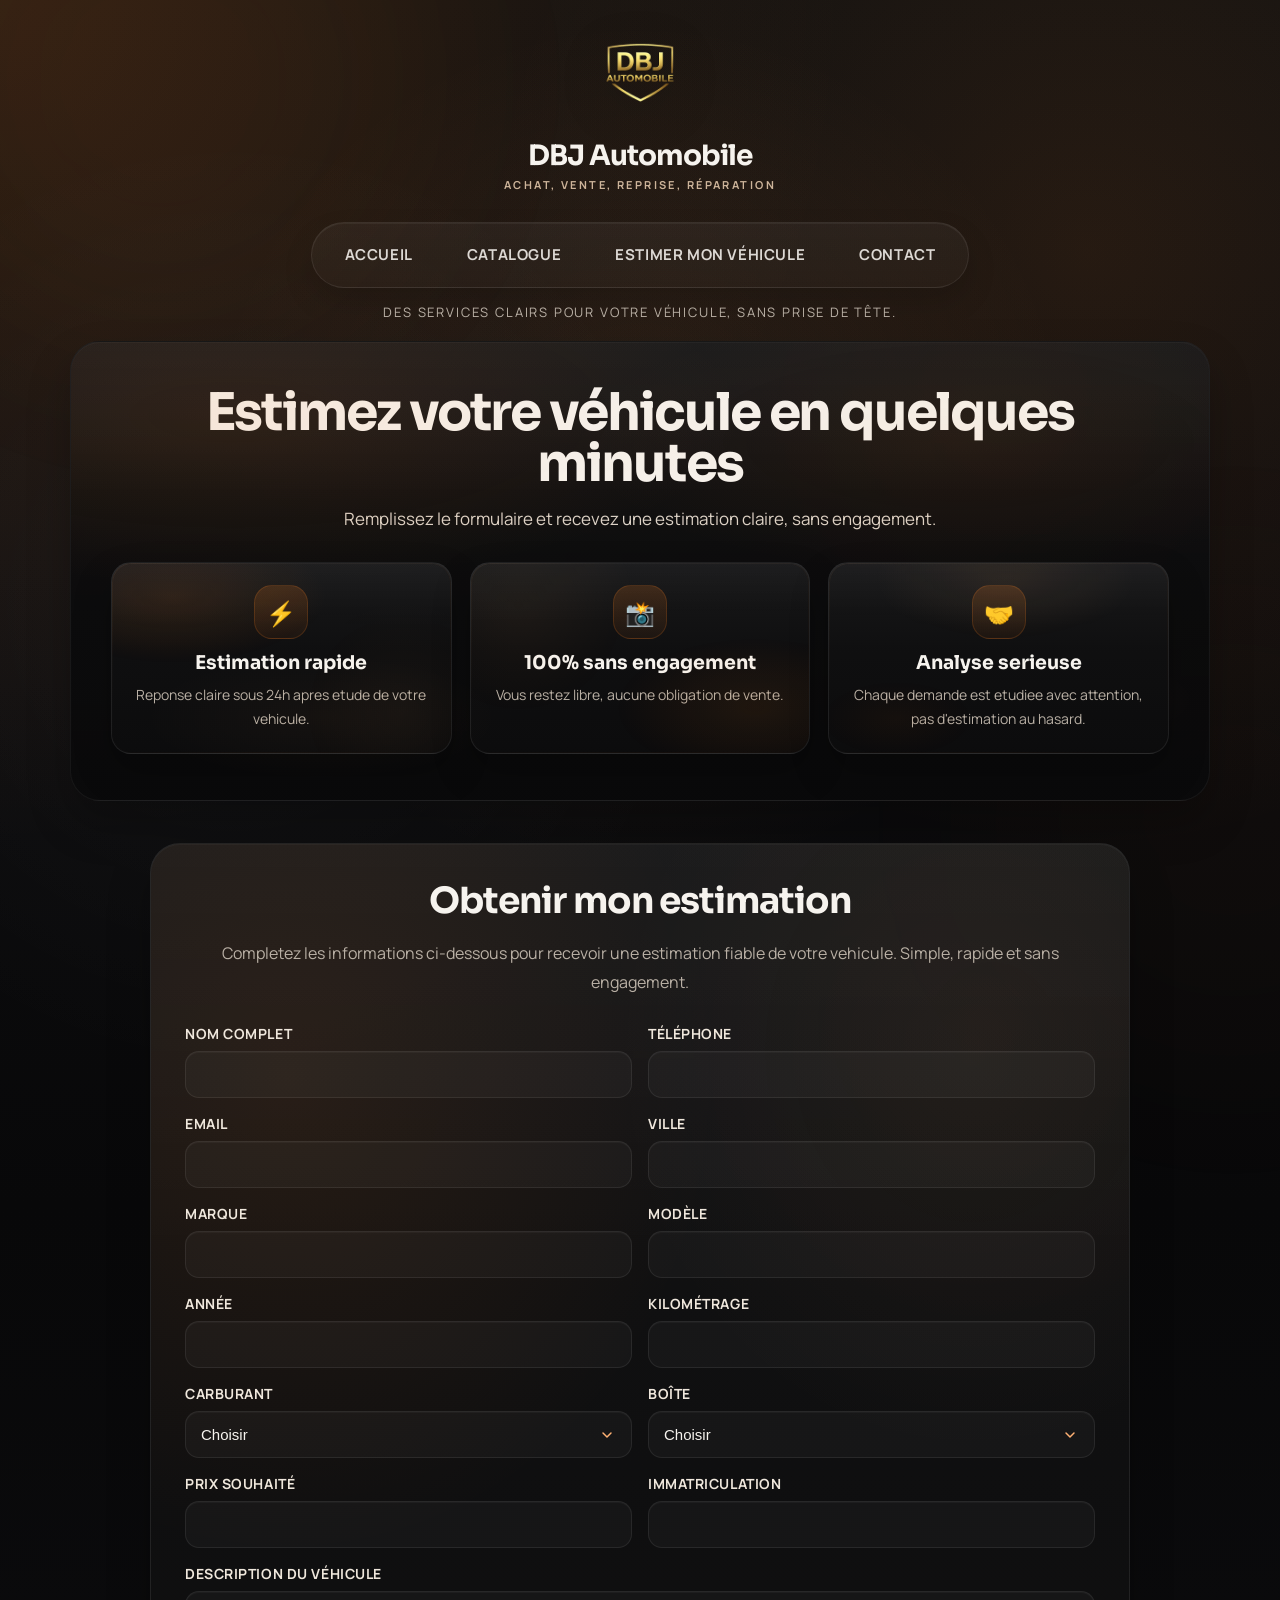
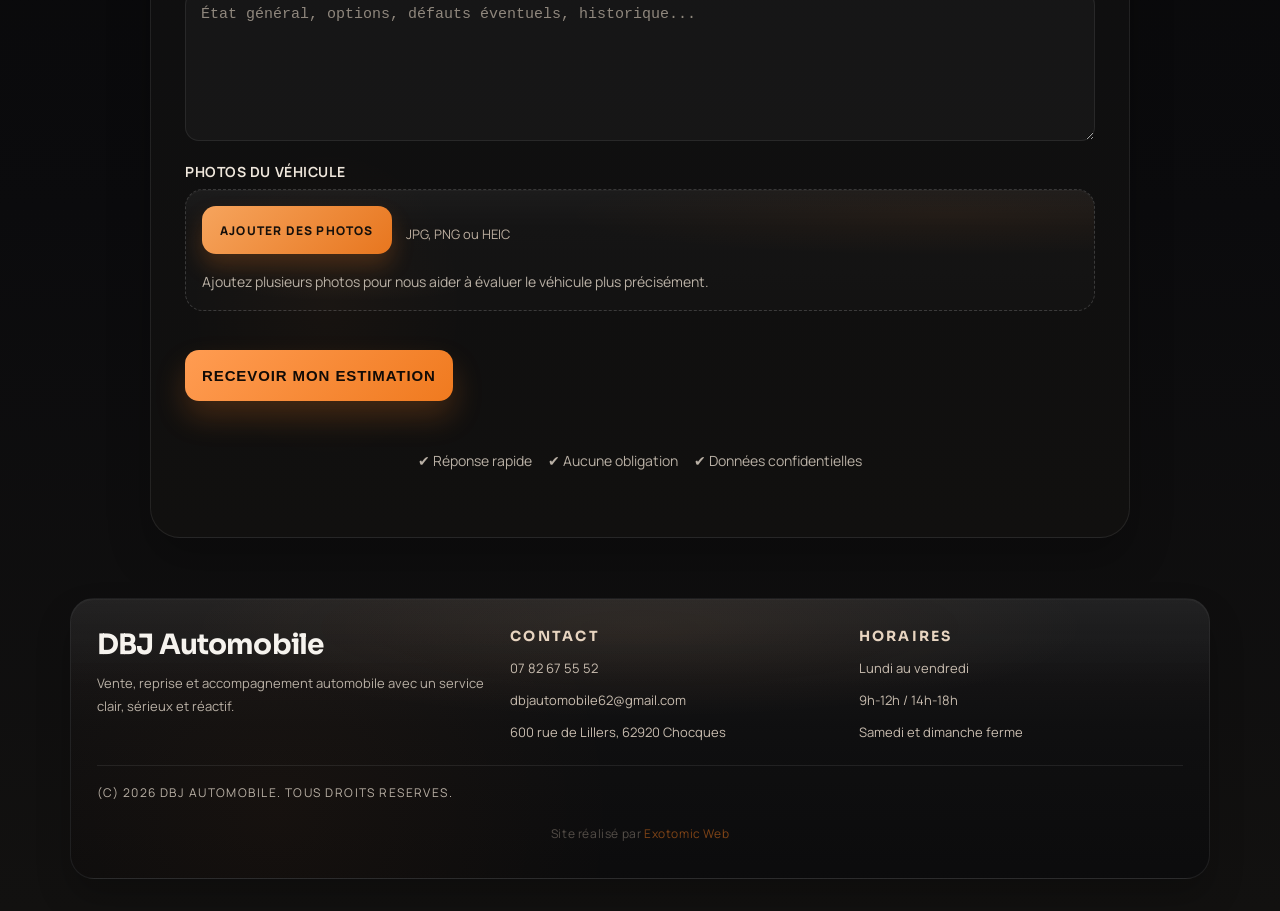
<file: rachat/index.html>
<!doctype html>
<html lang="fr">
  <head>
    <meta charset="UTF-8" />
    <meta name="viewport" content="width=device-width, initial-scale=1.0" />
    <link rel="icon" href="/favicon.ico" sizes="any" />
    <link rel="icon" type="image/png" href="/favicon.png" />
    <link rel="apple-touch-icon" href="/favicon.png" />
    <link rel="shortcut icon" href="/favicon.ico" />
    <title>Estimation et rachat de véhicule à Chocques - DBJ Automobile</title>
    <meta
      name="description"
      content="Faites estimer votre véhicule chez DBJ Automobile à Chocques. Formulaire simple, envoi de photos et réponse rapide pour la reprise de votre voiture."
    />
    <meta name="robots" content="index, follow" />
    <meta name="author" content="DBJ Automobile" />
    <meta name="theme-color" content="#111111" />
    <link rel="canonical" href="https://dbjautomobile.fr/rachat/" />
    <link rel="preconnect" href="https://fonts.googleapis.com" />
    <link rel="preconnect" href="https://fonts.gstatic.com" crossorigin />
    <link
      href="https://fonts.googleapis.com/css2?family=Manrope:wght@400;500;600;700;800&family=Sora:wght@500;600;700;800&display=swap"
      rel="stylesheet"
    />
    <meta property="og:title" content="DBJ Automobile" />
    <meta
      property="og:description"
      content="Vente, reprise et réparation de véhicules. Un service simple, fiable et sans surprise."
    />
    <meta property="og:type" content="website" />
    <meta property="og:url" content="https://dbjautomobile.fr/rachat/" />
    <meta property="og:image" content="https://dbjautomobile.fr/preview.jpg" />
    <meta name="twitter:card" content="summary_large_image" />
    <meta
      name="twitter:title"
      content="Estimation et rachat de véhicule à Chocques - DBJ Automobile"
    />
    <meta
      name="twitter:description"
      content="Faites estimer votre véhicule chez DBJ Automobile à Chocques."
    />
    <meta name="twitter:image" content="https://dbjautomobile.fr/preview.jpg" />
    <style>
      * {
        box-sizing: border-box;
      }
      :root {
        --text: #f6f3ee;
        --muted: #b9b0a5;
        --accent: #f07a1f;
        --accent-soft: #ff9c52;
        --line: rgba(255, 255, 255, 0.08);
        --shadow: 0 24px 60px rgba(0, 0, 0, 0.34);
        --radius-xl: 30px;
        --radius-lg: 22px;
        --site-width: 1180px;
      }
      html {
        scroll-behavior: smooth;
      }
      a,
      button,
      input,
      textarea,
      select {
        -webkit-tap-highlight-color: transparent;
      }
      body {
        font-family: "Manrope", "Segoe UI", sans-serif;
        margin: 0;
        color: var(--text);
        background:
          radial-gradient(
            circle at 50% 18%,
            rgba(255, 158, 82, 0.09),
            transparent 20%
          ),
          radial-gradient(
            circle at 18% 24%,
            rgba(255, 255, 255, 0.035),
            transparent 22%
          ),
          radial-gradient(
            circle at top left,
            rgba(240, 122, 31, 0.14),
            transparent 30%
          ),
          radial-gradient(
            circle at 85% 10%,
            rgba(240, 122, 31, 0.1),
            transparent 24%
          ),
          linear-gradient(
            180deg,
            #111111 0%,
            #0d0d0f 22%,
            #080809 48%,
            #0b0b0d 72%,
            #121110 100%
          );
        overflow-x: hidden;
        overflow-y: auto;
        position: relative;
      }
      body::before,
      body::after {
        content: "";
        position: fixed;
        width: 34rem;
        height: 34rem;
        border-radius: 50%;
        filter: blur(110px);
        z-index: -1;
        pointer-events: none;
        opacity: 0.28;
      }
      body::before {
        top: -12rem;
        left: -7rem;
        background: rgba(240, 122, 31, 0.16);
      }
      body::after {
        right: -14rem;
        bottom: -12rem;
        background: rgba(240, 122, 31, 0.08);
      }
      .site-header {
        width: 100%;
        margin: 0;
        padding: 18px 28px 10px;
        color: var(--text);
        text-align: center;
        position: relative;
        top: 0;
        z-index: 10;
        background: transparent;
        box-shadow: none;
        backdrop-filter: none;
        overflow: visible;
      }
      .site-header::before {
        content: none;
        position: absolute;
        inset: 0 auto auto 0;
        width: 100%;
        height: 1px;
        background: linear-gradient(
          90deg,
          transparent,
          rgba(255, 255, 255, 0.25),
          transparent
        );
        opacity: 0.55;
      }
      .header-shell {
        width: min(100%, var(--site-width));
        margin: 0 auto;
        display: flex;
        flex-direction: column;
        align-items: center;
        gap: 14px;
      }
      .logo-center {
        display: flex;
        flex-direction: column;
        justify-content: center;
        align-items: center;
        width: 100%;
        margin: 0 0 16px 0;
      }
      .logo {
        height: 118px;
        width: auto;
        max-width: 100%;
        object-fit: contain;
        display: block;
        filter: drop-shadow(0 12px 24px rgba(0, 0, 0, 0.28));
      }
      .brand-copy {
        margin-top: 2px;
        display: flex;
        flex-direction: column;
        align-items: center;
        gap: 4px;
      }
      .brand-title {
        margin: 0;
        font-family: "Sora", "Segoe UI", sans-serif;
        font-size: 28px;
        font-weight: 700;
        letter-spacing: -0.035em;
        color: var(--text);
      }
      .brand-subtitle {
        margin: 0;
        color: #cdb49a;
        font-size: 11px;
        font-weight: 700;
        letter-spacing: 0.22em;
        text-transform: uppercase;
      }
      .top-bar {
        display: flex;
        justify-content: center;
        width: 100%;
        max-width: 1100px;
        margin: 0 auto;
      }
      .menu {
        display: flex;
        gap: 12px;
        flex-wrap: wrap;
        justify-content: center;
        align-items: center;
        padding: 10px 12px;
        border-radius: 999px;
        border: 1px solid rgba(255, 255, 255, 0.08);
        background: linear-gradient(
          180deg,
          rgba(255, 255, 255, 0.045),
          rgba(255, 255, 255, 0.02)
        );
        box-shadow:
          inset 0 1px 0 rgba(255, 255, 255, 0.05),
          0 14px 30px rgba(0, 0, 0, 0.14);
      }
      .menu a {
        color: rgba(246, 243, 238, 0.88);
        text-decoration: none;
        font-weight: 700;
        font-size: 15px;
        letter-spacing: 0.04em;
        text-transform: uppercase;
        line-height: 1.2;
        transition:
          color 0.25s ease,
          background 0.25s ease,
          border-color 0.25s ease,
          transform 0.25s ease;
        padding: 12px 20px;
        border-radius: 999px;
        border: 1px solid transparent;
      }
      .menu a:hover {
        color: var(--text);
        background: rgba(240, 122, 31, 0.08);
        border-color: rgba(240, 122, 31, 0.22);
        transform: translateY(-1px);
      }
      .slogan {
        text-align: center;
        margin: 0 auto;
        color: var(--muted);
        font-size: 13px;
        letter-spacing: 0.14em;
        text-transform: uppercase;
        line-height: 1.6;
        max-width: 860px;
      }
      .hero-mini {
        width: min(calc(100% - 32px), var(--site-width));
        margin: 8px auto 18px;
        position: relative;
        padding: 0 20px 24px;
      }
      .hero-card {
        position: relative;
        padding: 46px 40px;
        border-radius: 30px;
        border: 1px solid rgba(255, 255, 255, 0.05);
        background:
          linear-gradient(
            180deg,
            rgba(21, 21, 22, 0.88),
            rgba(12, 12, 13, 0.93) 52%,
            rgba(10, 10, 11, 0.96)
          ),
          radial-gradient(
            circle at 82% 18%,
            rgba(240, 122, 31, 0.14),
            transparent 26%
          );
        box-shadow:
          0 22px 44px rgba(0, 0, 0, 0.24),
          inset 0 1px 0 rgba(255, 255, 255, 0.03);
        overflow: hidden;
      }
      .hero-card::before {
        content: "";
        position: absolute;
        inset: 0;
        background:
          linear-gradient(180deg, rgba(255, 255, 255, 0.035), transparent 34%),
          radial-gradient(
            ellipse 78% 64% at 14% 16%,
            rgba(240, 122, 31, 0.11),
            transparent 58%
          ),
          radial-gradient(
            ellipse 38% 30% at 86% 78%,
            rgba(255, 186, 122, 0.04),
            transparent 34%
          );
        pointer-events: none;
      }
      .hero-card::after {
        content: "";
        position: absolute;
        inset: 0;
        background:
          radial-gradient(
            ellipse 62% 54% at 78% 22%,
            rgba(240, 122, 31, 0.065),
            transparent 54%
          ),
          radial-gradient(
            ellipse 44% 38% at 22% 82%,
            rgba(255, 170, 96, 0.035),
            transparent 36%
          );
        pointer-events: none;
      }
      .hero-card h1 {
        margin: 0 0 14px;
        font-family: "Sora", "Segoe UI", sans-serif;
        font-size: 52px;
        line-height: 0.98;
        letter-spacing: -0.04em;
        text-align: center;
      }
      .hero-card p {
        margin: 0 auto;
        max-width: 760px;
        color: #ddd3c7;
        font-size: 17px;
        line-height: 1.8;
        text-align: center;
      }
      .benefits {
        display: grid;
        grid-template-columns: repeat(3, 1fr);
        gap: 18px;
        margin-top: 28px;
      }
      .benefit {
        position: relative;
        overflow: hidden;
        background:
          linear-gradient(
            180deg,
            rgba(27, 27, 28, 0.92),
            rgba(16, 16, 17, 0.95) 46%,
            rgba(12, 12, 13, 0.98)
          );
        border: 1px solid rgba(255, 255, 255, 0.08);
        border-radius: 20px;
        padding: 22px 18px;
        text-align: center;
        box-shadow:
          0 18px 38px rgba(0, 0, 0, 0.24),
          inset 0 1px 0 rgba(255, 255, 255, 0.03);
        transition:
          transform 0.35s cubic-bezier(0.22, 1, 0.36, 1),
          box-shadow 0.35s cubic-bezier(0.22, 1, 0.36, 1),
          border-color 0.35s ease;
      }
      .benefit::before {
        content: "";
        position: absolute;
        inset: 0;
        pointer-events: none;
        opacity: 0.92;
        transition:
          opacity 0.35s ease,
          transform 0.45s cubic-bezier(0.22, 1, 0.36, 1),
          filter 0.35s ease;
      }
      .benefit::after {
        content: "";
        position: absolute;
        inset: 0;
        border-radius: inherit;
        pointer-events: none;
        border: 1px solid transparent;
        background:
          linear-gradient(
            135deg,
            rgba(255, 186, 122, 0.14),
            rgba(255, 255, 255, 0.02) 28%,
            rgba(240, 122, 31, 0.09) 68%,
            rgba(255, 255, 255, 0.01)
          )
          border-box;
        -webkit-mask:
          linear-gradient(#fff 0 0) padding-box,
          linear-gradient(#fff 0 0);
        -webkit-mask-composite: xor;
        mask:
          linear-gradient(#fff 0 0) padding-box,
          linear-gradient(#fff 0 0);
        mask-composite: exclude;
        opacity: 0.42;
        transition: opacity 0.35s ease;
      }
      .benefit:nth-child(1)::before {
        background:
          linear-gradient(180deg, rgba(255, 255, 255, 0.03), transparent 34%),
          radial-gradient(
            ellipse 78% 62% at 18% 18%,
            rgba(240, 122, 31, 0.12),
            transparent 58%
          ),
          radial-gradient(
            circle at 86% 78%,
            rgba(255, 179, 112, 0.04),
            transparent 34%
          );
      }
      .benefit:nth-child(2)::before {
        background:
          linear-gradient(180deg, rgba(255, 255, 255, 0.028), transparent 32%),
          radial-gradient(
            ellipse 72% 64% at 84% 76%,
            rgba(240, 122, 31, 0.09),
            transparent 60%
          ),
          radial-gradient(
            circle at 14% 22%,
            rgba(255, 164, 86, 0.05),
            transparent 36%
          );
      }
      .benefit:nth-child(3)::before {
        background:
          linear-gradient(180deg, rgba(255, 255, 255, 0.03), transparent 34%),
          radial-gradient(
            ellipse 66% 58% at 52% 8%,
            rgba(255, 184, 120, 0.08),
            transparent 58%
          ),
          radial-gradient(
            ellipse 54% 48% at 20% 82%,
            rgba(240, 122, 31, 0.045),
            transparent 46%
          );
      }
      .benefit:hover {
        transform: translateY(-6px) scale(1.018);
        border-color: rgba(240, 122, 31, 0.2);
        box-shadow:
          0 28px 54px rgba(0, 0, 0, 0.28),
          0 0 0 1px rgba(240, 122, 31, 0.1),
          0 0 28px rgba(240, 122, 31, 0.055);
      }
      .benefit:hover::before {
        opacity: 1;
        transform: scale(1.035);
        filter: saturate(1.08) brightness(1.03);
      }
      .benefit:hover::after {
        opacity: 0.68;
      }
      .benefit .icon {
        width: 54px;
        height: 54px;
        margin: 0 auto 12px;
        display: flex;
        align-items: center;
        justify-content: center;
        border-radius: 18px;
        background: linear-gradient(
          180deg,
          rgba(240, 122, 31, 0.18),
          rgba(240, 122, 31, 0.06)
        );
        border: 1px solid rgba(240, 122, 31, 0.18);
        font-size: 24px;
      }
      .benefit h3 {
        margin: 0 0 8px;
        font-family: "Sora", "Segoe UI", sans-serif;
        font-size: 19px;
        color: var(--text);
      }
      .benefit p {
        font-size: 14px;
        color: var(--muted);
        margin: 0;
        line-height: 1.7;
      }
      .container {
        width: min(calc(100% - 32px), 980px);
        margin: 18px auto 60px;
      }
      .form-box {
        position: relative;
        overflow: hidden;
        background:
          linear-gradient(
            180deg,
            rgba(21, 21, 22, 0.88),
            rgba(16, 16, 17, 0.92) 52%,
            rgba(18, 17, 16, 0.94)
          ),
          radial-gradient(
            circle at 86% 14%,
            rgba(240, 122, 31, 0.1),
            transparent 26%
          );
        border-radius: var(--radius-xl);
        box-shadow:
          0 22px 44px rgba(0, 0, 0, 0.24),
          inset 0 1px 0 rgba(255, 255, 255, 0.03);
        padding: 34px;
        border: 1px solid rgba(255, 255, 255, 0.08);
      }
      .form-box::before {
        content: "";
        position: absolute;
        inset: 0;
        pointer-events: none;
        background:
          linear-gradient(180deg, rgba(255, 255, 255, 0.035), transparent 32%),
          radial-gradient(
            ellipse 76% 64% at 14% 18%,
            rgba(240, 122, 31, 0.09),
            transparent 58%
          );
      }
      .form-box::after {
        content: "";
        position: absolute;
        inset: 0;
        pointer-events: none;
        background:
          radial-gradient(
            ellipse 68% 58% at 84% 16%,
            rgba(255, 184, 120, 0.05),
            transparent 54%
          ),
          radial-gradient(
            ellipse 42% 36% at 18% 82%,
            rgba(240, 122, 31, 0.032),
            transparent 34%
          );
      }
      .form-box > * {
        position: relative;
        z-index: 1;
      }
      .form-box h2 {
        margin-top: 0;
        text-align: center;
        font-family: "Sora", "Segoe UI", sans-serif;
        font-size: 36px;
        margin-bottom: 8px;
        color: var(--text);
        letter-spacing: -0.03em;
      }
      .intro {
        text-align: center;
        color: var(--muted);
        margin-bottom: 28px;
        line-height: 1.8;
      }
      .grid {
        display: grid;
        grid-template-columns: 1fr 1fr;
        gap: 16px;
      }
      .full {
        grid-column: 1 / -1;
      }
      label {
        display: block;
        font-weight: 700;
        margin-bottom: 8px;
        font-size: 14px;
        color: #efe7dc;
        letter-spacing: 0.04em;
        text-transform: uppercase;
      }
      input,
      select,
      textarea {
        width: 100%;
        padding: 14px 15px;
        border: 1px solid rgba(255, 255, 255, 0.08);
        border-radius: 14px;
        box-sizing: border-box;
        font-size: 15px;
        background: rgba(255, 255, 255, 0.03);
        color: var(--text);
        transition:
          border-color 0.25s ease,
          box-shadow 0.25s ease,
          background 0.25s ease;
        outline: none;
        box-shadow: inset 0 1px 0 rgba(255, 255, 255, 0.03);
      }
      input::placeholder,
      textarea::placeholder {
        color: #8f877d;
      }
      select {
        appearance: none;
        -webkit-appearance: none;
        -moz-appearance: none;
        padding-right: 48px;
        background-image: url("data:image/svg+xml,%3Csvg xmlns='http://www.w3.org/2000/svg' width='18' height='18' viewBox='0 0 24 24' fill='none' stroke='%23ffb173' stroke-width='2.2' stroke-linecap='round' stroke-linejoin='round'%3E%3Cpolyline points='6 9 12 15 18 9'/%3E%3C/svg%3E");
        background-repeat: no-repeat;
        background-position: right 16px center;
        background-size: 16px;
      }
      select option {
        color: #f6f3ee;
        background: #131313;
      }
      input:focus,
      select:focus,
      textarea:focus {
        border-color: rgba(240, 122, 31, 0.38);
        box-shadow: 0 0 0 4px rgba(240, 122, 31, 0.12);
        background: rgba(255, 255, 255, 0.05);
      }
      textarea {
        min-height: 150px;
        resize: vertical;
      }
      input[type="file"] {
        position: absolute;
        width: 1px;
        height: 1px;
        padding: 0;
        margin: -1px;
        overflow: hidden;
        clip: rect(0, 0, 0, 0);
        white-space: nowrap;
        border: 0;
      }
      .file-box {
        position: relative;
        overflow: hidden;
        background:
          linear-gradient(
            180deg,
            rgba(255, 255, 255, 0.028),
            rgba(255, 255, 255, 0.016)
          );
        border: 1px dashed rgba(255, 255, 255, 0.16);
        border-radius: 18px;
        padding: 16px;
        box-shadow: inset 0 1px 0 rgba(255, 255, 255, 0.03);
      }
      .file-box::before {
        content: "";
        position: absolute;
        inset: 0;
        pointer-events: none;
        background:
          linear-gradient(180deg, rgba(255, 255, 255, 0.028), transparent 32%),
          radial-gradient(
            ellipse 76% 62% at 84% 20%,
            rgba(240, 122, 31, 0.06),
            transparent 56%
          ),
          radial-gradient(
            ellipse 38% 30% at 18% 82%,
            rgba(255, 186, 122, 0.03),
            transparent 34%
          );
      }
      .file-box > * {
        position: relative;
        z-index: 1;
      }
      .file-picker {
        display: flex;
        align-items: center;
        justify-content: flex-start;
        gap: 14px;
        flex-wrap: wrap;
      }
      .file-trigger {
        display: inline-flex;
        align-items: center;
        justify-content: center;
        min-height: 48px;
        padding: 12px 18px;
        border-radius: 14px;
        background: linear-gradient(
          135deg,
          rgba(255, 170, 96, 0.96),
          rgba(240, 122, 31, 0.96)
        );
        color: #16100b;
        font-size: 12px;
        font-weight: 800;
        letter-spacing: 0.1em;
        text-transform: uppercase;
        cursor: pointer;
        box-shadow: 0 12px 22px rgba(240, 122, 31, 0.22);
        transition:
          filter 0.25s ease,
          transform 0.25s ease,
          box-shadow 0.25s ease;
        text-decoration: none;
      }
      .file-trigger:hover {
        filter: saturate(1.05);
        transform: translateY(-2px);
        box-shadow: 0 16px 28px rgba(240, 122, 31, 0.28);
      }
      .file-trigger-copy {
        color: #bcae9f;
        font-size: 13px;
        line-height: 1.6;
      }
      .file-help {
        color: var(--muted);
        font-size: 14px;
        margin-top: 8px;
        line-height: 1.7;
      }
      .preview {
        display: flex;
        flex-wrap: wrap;
        gap: 10px;
        margin-top: 15px;
      }
      .preview img {
        width: 110px;
        height: 110px;
        object-fit: cover;
        border-radius: 14px;
        border: 1px solid rgba(255, 255, 255, 0.08);
        box-shadow: 0 8px 18px rgba(0, 0, 0, 0.16);
      }
      .submit-btn {
        position: relative;
        margin-top: 24px;
        width: auto;
        min-width: 260px;
        max-width: 100%;
        padding: 17px;
        border: none;
        border-radius: 14px;
        background: linear-gradient(135deg, var(--accent-soft), var(--accent));
        color: #120b06;
        font-size: 15px;
        font-weight: 800;
        letter-spacing: 0.06em;
        text-transform: uppercase;
        cursor: pointer;
        transition:
          transform 0.25s ease,
          box-shadow 0.25s ease,
          filter 0.25s ease;
        box-shadow: 0 16px 30px rgba(240, 122, 31, 0.22);
      }
      .submit-btn:hover {
        transform: translateY(-2px);
        filter: saturate(1.06);
        box-shadow: 0 20px 36px rgba(240, 122, 31, 0.28);
      }
      .msg {
        margin-top: 16px;
        text-align: center;
        font-weight: 700;
        min-height: 24px;
        color: var(--muted);
      }
      .msg:empty {
        display: none;
      }
      .submit-note {
        display: flex;
        justify-content: center;
        align-items: center;
        flex-wrap: wrap;
        gap: 8px 16px;
        margin-top: 48px;
        margin-bottom: 30px;
        color: #b9b0a5;
        font-size: 14px;
        line-height: 1.7;
        text-align: center;
      }
      .success {
        color: #8ed88a;
      }
      .error {
        color: #ff8b7c;
      }
      .contact-popup {
        display: none;
        position: fixed;
        top: 0;
        left: 0;
        width: 100%;
        height: 100%;
        justify-content: center;
        align-items: center;
        z-index: 9999;
      }
      #contactPopup.contact-popup {
        padding: 24px;
        background:
          radial-gradient(
            circle at top,
            rgba(240, 122, 31, 0.12),
            transparent 24%
          ),
          rgba(2, 2, 2, 0.78);
        backdrop-filter: blur(12px);
      }
      #contactPopup .contact-box {
        background: linear-gradient(
          180deg,
          rgba(23, 23, 23, 0.96),
          rgba(10, 10, 10, 0.98)
        );
        color: var(--text);
        padding: 34px 30px 28px;
        border-radius: 28px;
        width: min(100%, 560px);
        text-align: left;
        position: relative;
        box-shadow: 0 30px 70px rgba(0, 0, 0, 0.42);
        border: 1px solid rgba(255, 255, 255, 0.08);
        overflow: hidden;
      }
      #contactPopup .contact-box::before {
        content: "";
        position: absolute;
        inset: 0;
        background:
          linear-gradient(180deg, rgba(255, 255, 255, 0.045), transparent 24%),
          radial-gradient(
            circle at top right,
            rgba(240, 122, 31, 0.14),
            transparent 28%
          );
        pointer-events: none;
      }
      #contactPopup .contact-box > * {
        position: relative;
        z-index: 1;
      }
      #contactPopup .contact-kicker {
        display: inline-flex;
        align-items: center;
        gap: 10px;
        margin-bottom: 14px;
        padding: 10px 16px;
        border-radius: 999px;
        background: rgba(255, 255, 255, 0.035);
        border: 1px solid rgba(255, 255, 255, 0.08);
        font-size: 11px;
        font-weight: 800;
        letter-spacing: 0.18em;
        text-transform: uppercase;
        color: #efe3d2;
      }
      #contactPopup .contact-kicker::before {
        content: "";
        width: 8px;
        height: 8px;
        border-radius: 50%;
        background: linear-gradient(180deg, var(--accent-soft), var(--accent));
        box-shadow: 0 0 14px rgba(240, 122, 31, 0.48);
      }
      #contactPopup .contact-box h2,
      #contactPopup .contact-box h3 {
        margin-top: 0;
        font-family: "Sora", "Segoe UI", sans-serif;
        color: var(--text);
      }
      #contactPopup .contact-box h2 {
        margin-bottom: 10px;
        font-size: 32px;
        letter-spacing: -0.03em;
      }
      #contactPopup .contact-intro {
        margin: 0 0 22px;
        color: #d2c5b8;
        line-height: 1.75;
        font-size: 15px;
        max-width: 44ch;
      }
      #contactPopup .contact-box h3 {
        margin: 0 0 14px;
        font-size: 18px;
        color: #f0d4bd;
      }
      #contactPopup .contact-grid {
        display: grid;
        gap: 12px;
        margin-bottom: 24px;
      }
      #contactPopup .contact-item {
        padding: 15px 16px;
        border-radius: 18px;
        background: rgba(255, 255, 255, 0.03);
        border: 1px solid rgba(255, 255, 255, 0.08);
        box-shadow: inset 0 1px 0 rgba(255, 255, 255, 0.03);
      }
      #contactPopup .contact-item-label {
        display: block;
        margin-bottom: 8px;
        font-size: 11px;
        font-weight: 800;
        letter-spacing: 0.16em;
        text-transform: uppercase;
        color: #9f9183;
      }
      #contactPopup .contact-item-value,
      #contactPopup .contact-item-value a {
        color: #f6f3ee;
        text-decoration: none;
        font-weight: 700;
        line-height: 1.6;
      }
      #contactPopup .contact-item-value a:hover,
      #contactPopup .contact-map-link:hover {
        color: #ffcfab;
      }
      #contactPopup .contact-map-link {
        display: inline-flex;
        align-items: center;
        justify-content: center;
        align-self: center;
        text-align: center;
        gap: 10px;
        width: fit-content;
        margin: 4px auto 24px;
        transform: translate(150px);
        color: #ffcfab;
        text-decoration: none;
        font-weight: 800;
        letter-spacing: 0.04em;
      }
      #contactPopup .contact-hours {
        padding: 18px;
        border-radius: 22px;
        background: linear-gradient(
          180deg,
          rgba(255, 255, 255, 0.035),
          rgba(255, 255, 255, 0.015)
        );
        border: 1px solid rgba(255, 255, 255, 0.08);
      }
      #contactPopup .contact-hours-list {
        display: grid;
        gap: 10px;
      }
      #contactPopup .contact-hour-row {
        display: flex;
        justify-content: space-between;
        gap: 16px;
        padding-bottom: 10px;
        border-bottom: 1px solid rgba(255, 255, 255, 0.06);
        color: #ded4ca;
      }
      #contactPopup .contact-hour-row:last-child {
        padding-bottom: 0;
        border-bottom: none;
      }
      #contactPopup .contact-day {
        font-weight: 700;
        color: #f4ede5;
      }
      #contactPopup .contact-time {
        color: #baaea1;
        text-align: right;
      }
      #contactPopup .close {
        position: absolute;
        top: 18px;
        right: 18px;
        display: flex;
        align-items: center;
        justify-content: center;
        width: 42px;
        height: 42px;
        border-radius: 50%;
        font-size: 22px;
        cursor: pointer;
        color: #f0d4bd;
        background: rgba(255, 255, 255, 0.035);
        border: 1px solid rgba(255, 255, 255, 0.08);
        transition:
          background 0.25s ease,
          border-color 0.25s ease,
          transform 0.25s ease,
          color 0.25s ease;
      }
      #contactPopup .close:hover {
        background: rgba(240, 122, 31, 0.12);
        border-color: rgba(240, 122, 31, 0.24);
        color: #fff4e8;
        transform: translateY(-1px);
      }
      .site-footer {
        width: min(calc(100% - 32px), var(--site-width));
        padding: 0 20px 32px;
        background: transparent;
        color: #998d81;
        font-size: 13px;
        margin: 0 auto;
        position: relative;
      }
      .site-footer > p {
        display: none;
      }
      .footer-panel {
        position: relative;
        overflow: hidden;
        border-radius: 24px;
        border: 1px solid rgba(255, 255, 255, 0.08);
        background:
          linear-gradient(
            180deg,
            rgba(27, 27, 28, 0.92),
            rgba(16, 16, 17, 0.95) 46%,
            rgba(12, 12, 13, 0.98)
          );
        box-shadow:
          0 18px 34px rgba(0, 0, 0, 0.22),
          inset 0 1px 0 rgba(255, 255, 255, 0.03);
        padding: 28px 26px 24px;
      }
      .footer-panel::before {
        content: "";
        position: absolute;
        inset: 0;
        background:
          linear-gradient(180deg, rgba(255, 255, 255, 0.035), transparent 32%),
          radial-gradient(
            ellipse 68% 56% at 50% 10%,
            rgba(255, 184, 120, 0.075),
            transparent 58%
          ),
          radial-gradient(
            circle at 18% 76%,
            rgba(240, 122, 31, 0.04),
            transparent 36%
          );
        pointer-events: none;
      }
      .footer-grid {
        position: relative;
        z-index: 1;
        display: grid;
        grid-template-columns: 1.2fr 1fr 1fr;
        gap: 24px;
        text-align: left;
      }
      .footer-brand h3,
      .footer-block h4 {
        margin: 0;
        font-family: "Sora", "Segoe UI", sans-serif;
        color: var(--text);
      }
      .footer-brand h3 {
        font-size: 28px;
        letter-spacing: -0.03em;
        margin-bottom: 10px;
      }
      .footer-brand p {
        margin: 0;
        color: var(--muted);
        line-height: 1.8;
      }
      .footer-block h4 {
        margin-bottom: 12px;
        font-size: 14px;
        letter-spacing: 0.16em;
        text-transform: uppercase;
        color: #e7d4c0;
      }
      .footer-list {
        display: grid;
        gap: 10px;
      }
      .footer-item,
      .footer-item a {
        color: #c8bcaf;
        text-decoration: none;
        line-height: 1.7;
      }
      .footer-item a:hover {
        color: #ffcfab;
      }
      .footer-note {
        position: relative;
        z-index: 1;
        margin-top: 22px;
        padding-top: 18px;
        border-top: 1px solid rgba(255, 255, 255, 0.08);
        font-size: 12px;
        letter-spacing: 0.12em;
        text-transform: uppercase;
        color: var(--muted);
      }

      .signature {
        margin-top: 24px;
        font-size: 12px;
        opacity: 0.5;
        text-align: center;
        letter-spacing: 0.05em;
      }

      .signature a {
        color: #f07a1f;
        text-decoration: none;
        transition: opacity 0.25s ease;
      }

      .signature a:hover {
        opacity: 0.8;
      }
      @media (max-width: 900px) {
        .benefits {
          grid-template-columns: 1fr;
        }
      }
      @media (max-width: 768px) {
        body {
          background:
            radial-gradient(
              circle at 50% 8%,
              rgba(240, 122, 31, 0.06),
              transparent 18%
            ),
            linear-gradient(
              180deg,
              rgba(27, 27, 28, 0.18),
              rgba(16, 16, 17, 0.08) 46%,
              rgba(12, 12, 13, 0.12)
            ),
            linear-gradient(180deg, #111111 0%, #0b0b0d 100%);
        }
        body::before,
        body::after {
          width: 24rem;
          height: 24rem;
          opacity: 0.3;
          filter: blur(90px);
        }
        body::before {
          top: -8rem;
          left: -8rem;
          background: rgba(240, 122, 31, 0.13);
        }
        body::after {
          right: -9rem;
          bottom: -10rem;
          background: rgba(240, 122, 31, 0.07);
        }
        .site-header {
          padding: 16px 14px 0;
          background:
            linear-gradient(
              180deg,
              rgba(27, 27, 28, 0.96),
              rgba(16, 16, 17, 0.98) 46%,
              rgba(12, 12, 13, 1)
            );
          box-shadow: none;
        }
        .logo {
          height: 96px;
        }
        .logo-center {
          margin-bottom: 12px;
        }
        .brand-title {
          font-size: 23px;
        }
        .brand-subtitle {
          font-size: 11px;
          letter-spacing: 0.16em;
        }
        .menu {
          flex-direction: column;
          gap: 8px;
          max-width: 100%;
          width: 100%;
          margin: 0 auto;
          border-radius: 20px;
          padding: 10px;
        }
        .menu a {
          display: flex;
          align-items: center;
          justify-content: center;
          min-height: 50px;
          font-size: 14px;
          width: 100%;
          background: linear-gradient(
            180deg,
            rgba(255, 255, 255, 0.06),
            rgba(255, 255, 255, 0.02)
          );
          border: 1px solid rgba(255, 255, 255, 0.08);
          border-radius: 14px;
          color: #f6f3ee;
          box-shadow:
            inset 0 1px 0 rgba(255, 255, 255, 0.04),
            0 10px 20px rgba(0, 0, 0, 0.25);
          backdrop-filter: blur(6px);
        }
        .slogan {
          font-size: 11px;
          line-height: 1.5;
          letter-spacing: 0.12em;
          opacity: 0.7;
          padding: 0 8px;
          max-width: 380px;
          margin: 14px auto 8px;
        }
        .hero-mini {
          width: 100%;
          margin-top: 0;
          padding: 0 0 16px;
        }
        .hero-card {
          padding: 28px 20px;
          border-radius: 0 0 26px 26px;
        }
        .hero-card h1 {
          font-size: 36px;
        }
        .hero-card p {
          font-size: 16px;
        }
        .container {
          width: 100%;
        }
        .form-box {
          padding: 20px;
          border-radius: 0 0 24px 24px;
        }
        .form-box h2 {
          font-size: 28px;
        }
        .grid {
          grid-template-columns: 1fr;
        }
        #contactPopup.contact-popup {
          top: 0;
          left: 0;
          width: 100%;
          height: 100%;
          padding: 20px;
          background: rgba(0, 0, 0, 0.6);
          display: none;
          align-items: center;
          justify-content: center;
          overflow: hidden;
        }
        #contactPopup .contact-box {
          width: 100%;
          max-width: 400px;
          max-height: 90vh;
          padding: 22px 18px 20px;
          border-radius: 20px;
          overflow-y: auto;
          overscroll-behavior: contain;
          -webkit-overflow-scrolling: touch;
        }
        #contactPopup .contact-box h2 {
          font-size: 28px;
        }
        #contactPopup .close {
          position: sticky;
          top: 0;
          right: auto;
          margin-left: auto;
          margin-bottom: 10px;
          z-index: 5;
        }
        #contactPopup .contact-hour-row {
          flex-direction: column;
          gap: 4px;
        }
        #contactPopup .contact-time {
          text-align: left;
        }
        #contactPopup .contact-map-link {
          transform: translateX(70px);
          margin: 4px auto 24px;
        }
        .site-footer {
          width: min(calc(100% - 20px), var(--site-width));
          padding: 0 0 26px;
        }
        .footer-panel {
          border-radius: 22px;
          padding: 24px 18px 20px;
        }
        .footer-grid {
          grid-template-columns: 1fr;
          gap: 22px;
        }
        .footer-brand h3 {
          font-size: 24px;
        }
        .footer-note {
          margin-top: 18px;
          padding-top: 16px;
          line-height: 1.6;
        }
      }
    </style>
  </head>
  <body>
    <header class="site-header">
      <div class="header-shell">
        <div class="logo-center">
          <img src="/images/logo1.png" class="logo" alt="DBJ Automobile" />
          <div class="brand-copy">
            <p class="brand-title">DBJ Automobile</p>
            <p class="brand-subtitle">Achat, Vente, Reprise, Réparation</p>
          </div>
        </div>
        <div class="top-bar">
          <div class="menu">
            <a href="/">Accueil</a>
            <a href="/catalogue/">Catalogue</a>
            <a href="/rachat/">Estimer mon véhicule</a>
            <a
              href="#"
              onclick="
                openContact();
                return false;
              "
              >Contact</a
            >
          </div>
        </div>
        <p class="slogan">
          Des services clairs pour votre véhicule, sans prise de tête.
        </p>
      </div>
    </header>
    <section class="hero-mini">
      <div class="hero-card">
        <h1>Estimez votre véhicule en quelques minutes</h1>
        <p>
          Remplissez le formulaire et recevez une estimation claire, sans
          engagement.
        </p>
        <div class="benefits">
          <div class="benefit">
            <div class="icon">&#9889;</div>
            <h3>Estimation rapide</h3>
            <p>Reponse claire sous 24h apres etude de votre vehicule.</p>
          </div>
          <div class="benefit">
            <div class="icon">&#128248;</div>
            <h3>100% sans engagement</h3>
            <p>Vous restez libre, aucune obligation de vente.</p>
          </div>
          <div class="benefit">
            <div class="icon">&#129309;</div>
            <h3>Analyse serieuse</h3>
            <p>Chaque demande est etudiee avec attention, pas d'estimation au hasard.</p>
          </div>
        </div>
      </div>
    </section>
    <div class="container">
      <div class="form-box">
        <h2>Obtenir mon estimation</h2>
        <p class="intro">
          Completez les informations ci-dessous pour recevoir une estimation fiable de votre vehicule.
          Simple, rapide et sans engagement.
        </p>
        <form id="rachat-form">
          <div class="grid">
            <div>
              <label for="nom">Nom complet</label
              ><input type="text" id="nom" required />
            </div>
            <div>
              <label for="telephone">Téléphone</label
              ><input type="text" id="telephone" required />
            </div>
            <div>
              <label for="email">Email</label
              ><input type="email" id="email" required />
            </div>
            <div>
              <label for="ville">Ville</label><input type="text" id="ville" />
            </div>
            <div>
              <label for="marque">Marque</label
              ><input type="text" id="marque" required />
            </div>
            <div>
              <label for="modele">Modèle</label
              ><input type="text" id="modele" required />
            </div>
            <div>
              <label for="annee">Année</label
              ><input type="text" id="annee" required />
            </div>
            <div>
              <label for="km">Kilométrage</label
              ><input type="text" id="km" required />
            </div>
            <div>
              <label for="carburant">Carburant</label
              ><select id="carburant">
                <option value="">Choisir</option>
                <option>Essence</option>
                <option>Diesel</option>
                <option>Hybride</option>
                <option>Électrique</option>
                <option>GPL</option>
                <option>Autre</option>
              </select>
            </div>
            <div>
              <label for="boite">Boîte</label
              ><select id="boite">
                <option value="">Choisir</option>
                <option>Manuelle</option>
                <option>Automatique</option>
              </select>
            </div>
            <div>
              <label for="prix_souhaite">Prix souhaité</label
              ><input type="text" id="prix_souhaite" />
            </div>
            <div>
              <label for="immat">Immatriculation</label
              ><input type="text" id="immat" />
            </div>
            <div class="full">
              <label for="description">Description du véhicule</label
              ><textarea
                id="description"
                placeholder="État général, options, défauts éventuels, historique..."
              ></textarea>
            </div>
            <div class="full">
              <label for="photos">Photos du véhicule</label>
              <div class="file-box">
                <div class="file-picker">
                  <label for="photos" class="file-trigger"
                    >Ajouter des photos</label
                  >
                  <span class="file-trigger-copy">JPG, PNG ou HEIC</span>
                </div>
                <input type="file" id="photos" multiple accept="image/*" />
                <div class="file-help">
                  Ajoutez plusieurs photos pour nous aider à évaluer le véhicule
                  plus précisément.
                </div>
              </div>
              <div class="preview" id="preview"></div>
            </div>
          </div>
          <button type="submit" class="submit-btn">Recevoir mon estimation</button>
          <p class="submit-note">
            <span>✔ Réponse rapide</span>
            <span>✔ Aucune obligation</span>
            <span>✔ Données confidentielles</span>
          </p>
          <div class="msg" id="message"></div>
        </form>
      </div>
    </div>
    <div id="contactPopup" class="contact-popup">
      <div class="contact-box">
        <span class="close" onclick="closeContact()">×</span>
        <div class="contact-kicker">Prendre contact</div>
        <h2>Contactez DBJ Automobile</h2>
        <p class="contact-intro">
          Besoin d&rsquo;un renseignement, d&rsquo;un v&eacute;hicule ou d&rsquo;une estimation ?
          Contactez-nous simplement, nous vous r&eacute;pondons rapidement.
        </p>
        <div class="contact-grid">
          <div class="contact-item">
            <span class="contact-item-label">Adresse</span>
            <div class="contact-item-value">
              600 rue de Lillers, 62920 Chocques
            </div>
          </div>
          <div class="contact-item">
            <span class="contact-item-label">Téléphone</span>
            <div class="contact-item-value">
              <a href="tel:+33666379685">06 66 37 96 85</a>
            </div>
          </div>
          <div class="contact-item">
            <span class="contact-item-label">Email</span>
            <div class="contact-item-value">
              <a href="mailto:dbjautomobile@gmail.com"
                >dbjautomobile@gmail.com</a
              >
            </div>
          </div>
        </div>
        <a
          class="contact-map-link"
          href="https://maps.google.com/?q=600 rue de Lillers 62920 Chocques"
          target="_blank"
          >Voir sur Google Maps</a
        >
        <div class="contact-hours">
          <h3>Horaires</h3>
          <div class="contact-hours-list">
            <div class="contact-hour-row">
              <span class="contact-day">Lundi</span
              ><span class="contact-time">9h-12h / 14h-18h</span>
            </div>
            <div class="contact-hour-row">
              <span class="contact-day">Mardi</span
              ><span class="contact-time">9h-12h / 14h-18h</span>
            </div>
            <div class="contact-hour-row">
              <span class="contact-day">Mercredi</span
              ><span class="contact-time">9h-12h / 14h-18h</span>
            </div>
            <div class="contact-hour-row">
              <span class="contact-day">Jeudi</span
              ><span class="contact-time">9h-12h / 14h-18h</span>
            </div>
            <div class="contact-hour-row">
              <span class="contact-day">Vendredi</span
              ><span class="contact-time">9h-12h / 14h-18h</span>
            </div>
            <div class="contact-hour-row">
              <span class="contact-day">Samedi</span
              ><span class="contact-time">Fermé</span>
            </div>
            <div class="contact-hour-row">
              <span class="contact-day">Dimanche</span
              ><span class="contact-time">Fermé</span>
            </div>
          </div>
        </div>
      </div>
    </div>
    <script type="module">
      import { createClient } from "https://esm.sh/@supabase/supabase-js@2";
      const SUPABASE_URL = "https://nkwxuxzgyhwzdqtdazrd.supabase.co";
      const SUPABASE_ANON_KEY =
        "sb_publishable_aC1fXSWczl7xmYFMrXYI8g_Pr93UB8_";
      const FUNCTION_URL = `${SUPABASE_URL}/functions/v1/send-rachat-email`;
      const supabase = createClient(SUPABASE_URL, SUPABASE_ANON_KEY);
      const form = document.getElementById("rachat-form");
      const photosInput = document.getElementById("photos");
      const preview = document.getElementById("preview");
      const message = document.getElementById("message");
      const submitBtn = form.querySelector('button[type="submit"]');
      let selectedFiles = [];
      function setMessage(text, type = "") {
        message.textContent = text;
        message.className = "msg";
        if (type) message.classList.add(type);
      }
      function setLoading(isLoading) {
  submitBtn.disabled = isLoading;
  submitBtn.style.opacity = isLoading ? "0.7" : "1";
  submitBtn.style.cursor = isLoading ? "not-allowed" : "pointer";
  submitBtn.textContent = isLoading
    ? "Envoi en cours..."
    : "Recevoir mon estimation"
      }
      photosInput.addEventListener("change", () => {
        selectedFiles = Array.from(photosInput.files || []);
        preview.innerHTML = "";
        selectedFiles.forEach((file) => {
          const reader = new FileReader();
          reader.onload = (e) => {
            const img = document.createElement("img");
            img.src = e.target.result;
            preview.appendChild(img);
          };
          reader.readAsDataURL(file);
        });
      });
      async function compressImage(file) {
        return new Promise((resolve, reject) => {
          if (!file.type.startsWith("image/")) {
            reject(
              new Error(
                `Le fichier "${file.name}" n'est pas une image valide.`,
              ),
            );
            return;
          }
          const img = new Image();
          const reader = new FileReader();
          reader.onload = (e) => {
            img.src = e.target.result;
          };
          reader.onerror = () => reject(new Error("Lecture image impossible"));
          img.onerror = () => reject(new Error("Image invalide"));
          img.onload = () => {
            const canvas = document.createElement("canvas");
            const ctx = canvas.getContext("2d");
            const maxWidth = 1600;
            let width = img.width;
            let height = img.height;
            if (width > maxWidth) {
              height = Math.round(height * (maxWidth / width));
              width = maxWidth;
            }
            canvas.width = width;
            canvas.height = height;
            ctx.drawImage(img, 0, 0, width, height);
            canvas.toBlob(
              (blob) => {
                if (!blob) {
                  reject(new Error("Compression impossible"));
                  return;
                }
                const compressedFile = new File(
                  [blob],
                  file.name.replace(/\.[^/.]+$/, "") + ".jpg",
                  { type: "image/jpeg" },
                );
                resolve(compressedFile);
              },
              "image/jpeg",
              0.78,
            );
          };
          reader.readAsDataURL(file);
        });
      }
      async function uploadPhotos(files) {
        const urls = [];
        for (const file of files) {
          const compressed = await compressImage(file);
          const safeName = compressed.name.replace(/\s+/g, "-").toLowerCase();
          const path = `rachat/${Date.now()}-${Math.random().toString(36).slice(2)}-${safeName}`;
          const { error: uploadError } = await supabase.storage
            .from("rachat")
            .upload(path, compressed);
          if (uploadError) {
            throw new Error("Erreur upload photo : " + uploadError.message);
          }
          const { data } = supabase.storage.from("rachat").getPublicUrl(path);
          urls.push(data.publicUrl);
        }
        return urls;
      }
      function getFormData(photoUrls) {
        return {
          nom: document.getElementById("nom").value.trim(),
          telephone: document.getElementById("telephone").value.trim(),
          email: document.getElementById("email").value.trim(),
          ville: document.getElementById("ville").value.trim(),
          marque: document.getElementById("marque").value.trim(),
          modele: document.getElementById("modele").value.trim(),
          annee: document.getElementById("annee").value.trim(),
          km: document.getElementById("km").value.trim(),
          carburant: document.getElementById("carburant").value,
          boite: document.getElementById("boite").value,
          prix_souhaite: document.getElementById("prix_souhaite").value.trim(),
          immat: document.getElementById("immat").value.trim(),
          description: document.getElementById("description").value.trim(),
          photos: photoUrls.join(","),
        };
      }
      form.addEventListener("submit", async (e) => {
        e.preventDefault();
        setMessage("");
        setLoading(true);
        try {
          setMessage("Étape 1 : upload des photos...");
          const photoUrls = await uploadPhotos(selectedFiles);
          setMessage("Étape 2 : enregistrement de la demande...");
          const payload = getFormData(photoUrls);
          const { error: insertError } = await supabase
            .from("rachat_requests")
            .insert([payload]);
          if (insertError) {
            throw new Error("Erreur insertion : " + insertError.message);
          }
          setMessage("Étape 3 : envoi de l'email...");
          const fnRes = await fetch(FUNCTION_URL, {
            method: "POST",
            headers: {
              "Content-Type": "application/json",
              apikey: SUPABASE_ANON_KEY,
            },
            body: JSON.stringify({ ...payload, photo_urls: photoUrls }),
          });
          const rawText = await fnRes.text();
          console.log("Réponse fonction :", rawText);
          let fnData = null;
          try {
            fnData = rawText ? JSON.parse(rawText) : null;
          } catch (_) {
            fnData = rawText;
          }
          if (!fnRes.ok) {
            const errorMessage =
              typeof fnData === "object" && fnData?.message
                ? fnData.message
                : rawText || "Erreur inconnue côté fonction";
            throw new Error("Erreur fonction : " + errorMessage);
          }
          setMessage("Votre demande a bien été envoyée.", "success");
          form.reset();
          selectedFiles = [];
          preview.innerHTML = "";
        } catch (err) {
          console.error(err);
          setMessage("Erreur : " + err.message, "error");
        } finally {
          setLoading(false);
        }
      });
    </script>
    <script>
      function openContact() {
        document.getElementById("contactPopup").style.display = "flex";
      }
      function closeContact() {
        document.getElementById("contactPopup").style.display = "none";
      }
      window.addEventListener("click", function (e) {
        const popup = document.getElementById("contactPopup");
        if (e.target === popup) {
          closeContact();
        }
      });
    </script>
    <footer class="site-footer">
      <div class="footer-panel">
        <div class="footer-grid">
          <div class="footer-brand">
            <h3>DBJ Automobile</h3>
            <p>
              Vente, reprise et accompagnement automobile avec un service clair,
              s&eacute;rieux et r&eacute;actif.
            </p>
          </div>
          <div class="footer-block">
            <h4>Contact</h4>
            <div class="footer-list">
              <div class="footer-item">
                <a href="tel:+33782675552">07 82 67 55 52</a>
              </div>
              <div class="footer-item">
                <a href="mailto:dbjautomobile62@gmail.com"
                  >dbjautomobile62@gmail.com</a
                >
              </div>
              <div class="footer-item">600 rue de Lillers, 62920 Chocques</div>
            </div>
          </div>
          <div class="footer-block">
            <h4>Horaires</h4>
            <div class="footer-list">
              <div class="footer-item">Lundi au vendredi</div>
              <div class="footer-item">9h-12h / 14h-18h</div>
              <div class="footer-item">Samedi et dimanche ferme</div>
            </div>
          </div>
        </div>
        <p class="footer-note">(c) 2026 DBJ Automobile. Tous droits reserves.</p>
        <p class="signature">
          Site réalisé par
          <a href="https://exotomicweb.fr" target="_blank">Exotomic Web</a>
        </p>
      </div>
    </footer>
  </body>
</html>
</file>
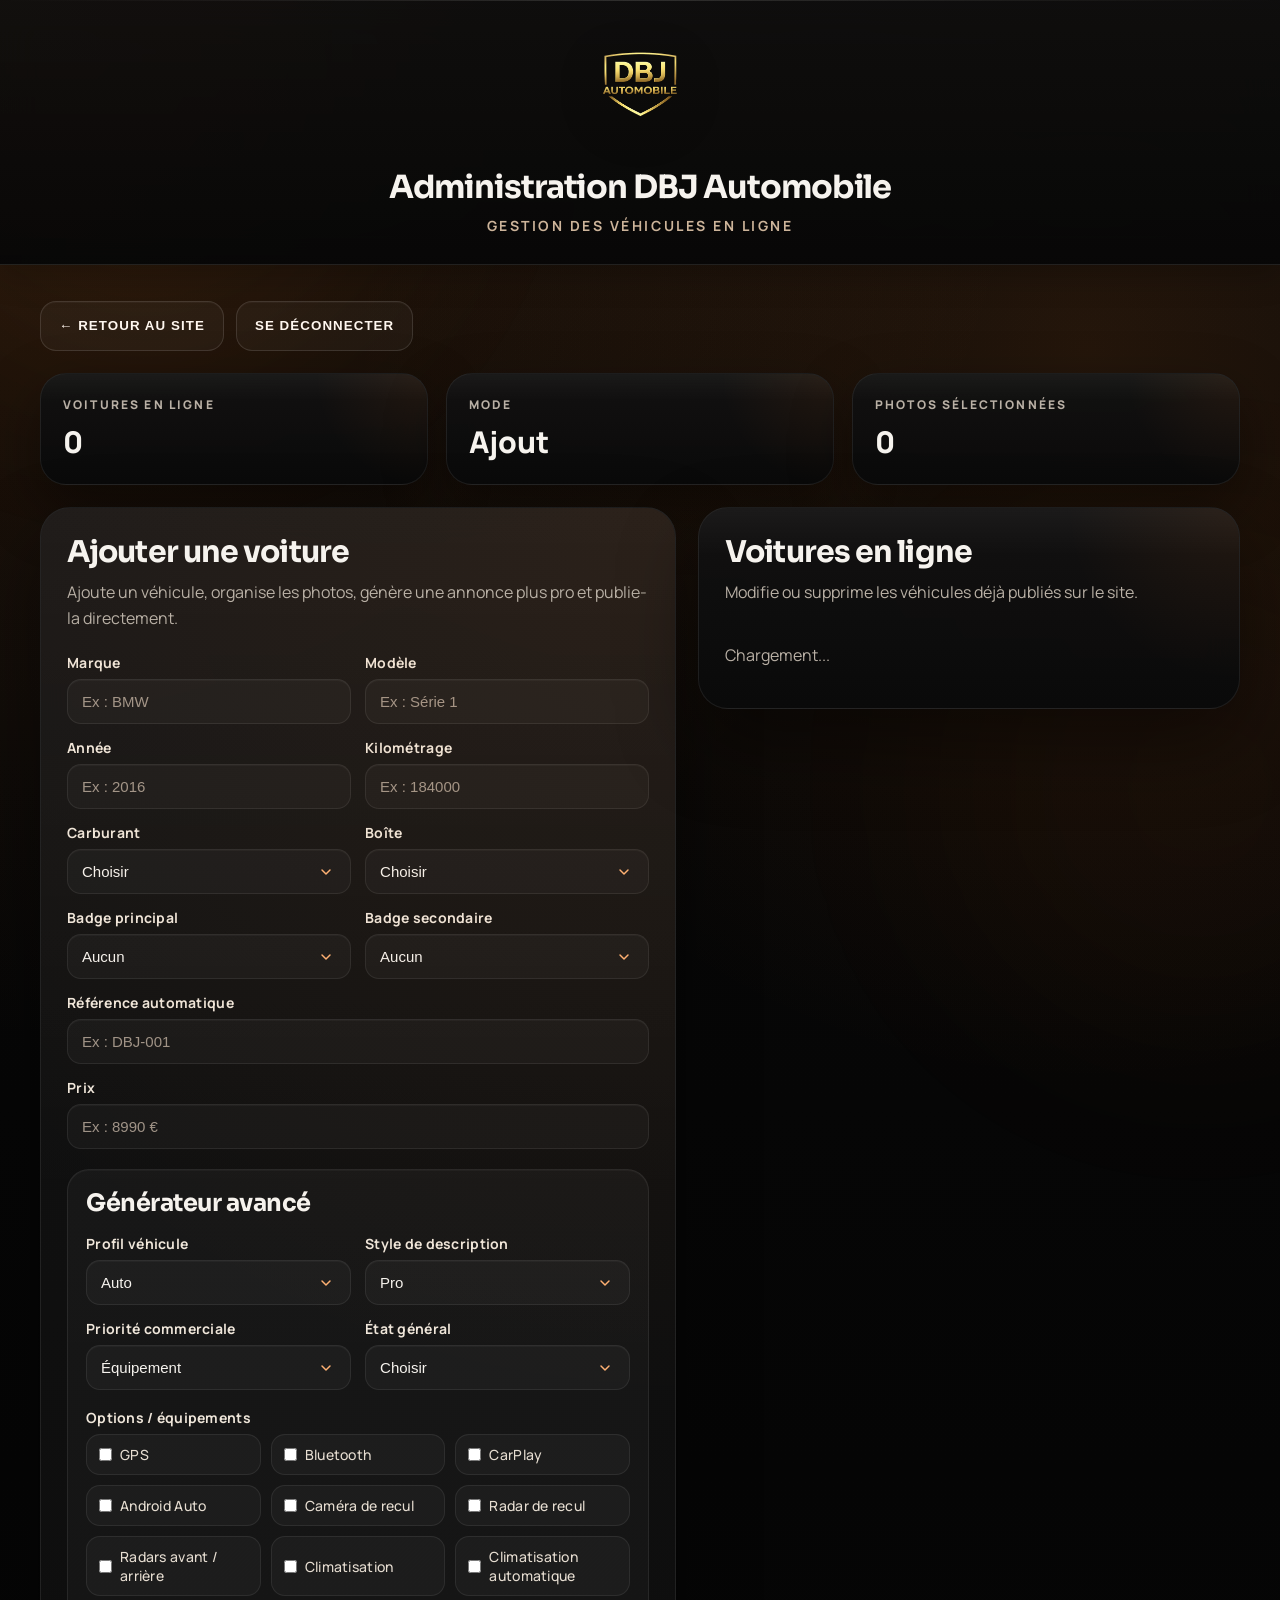
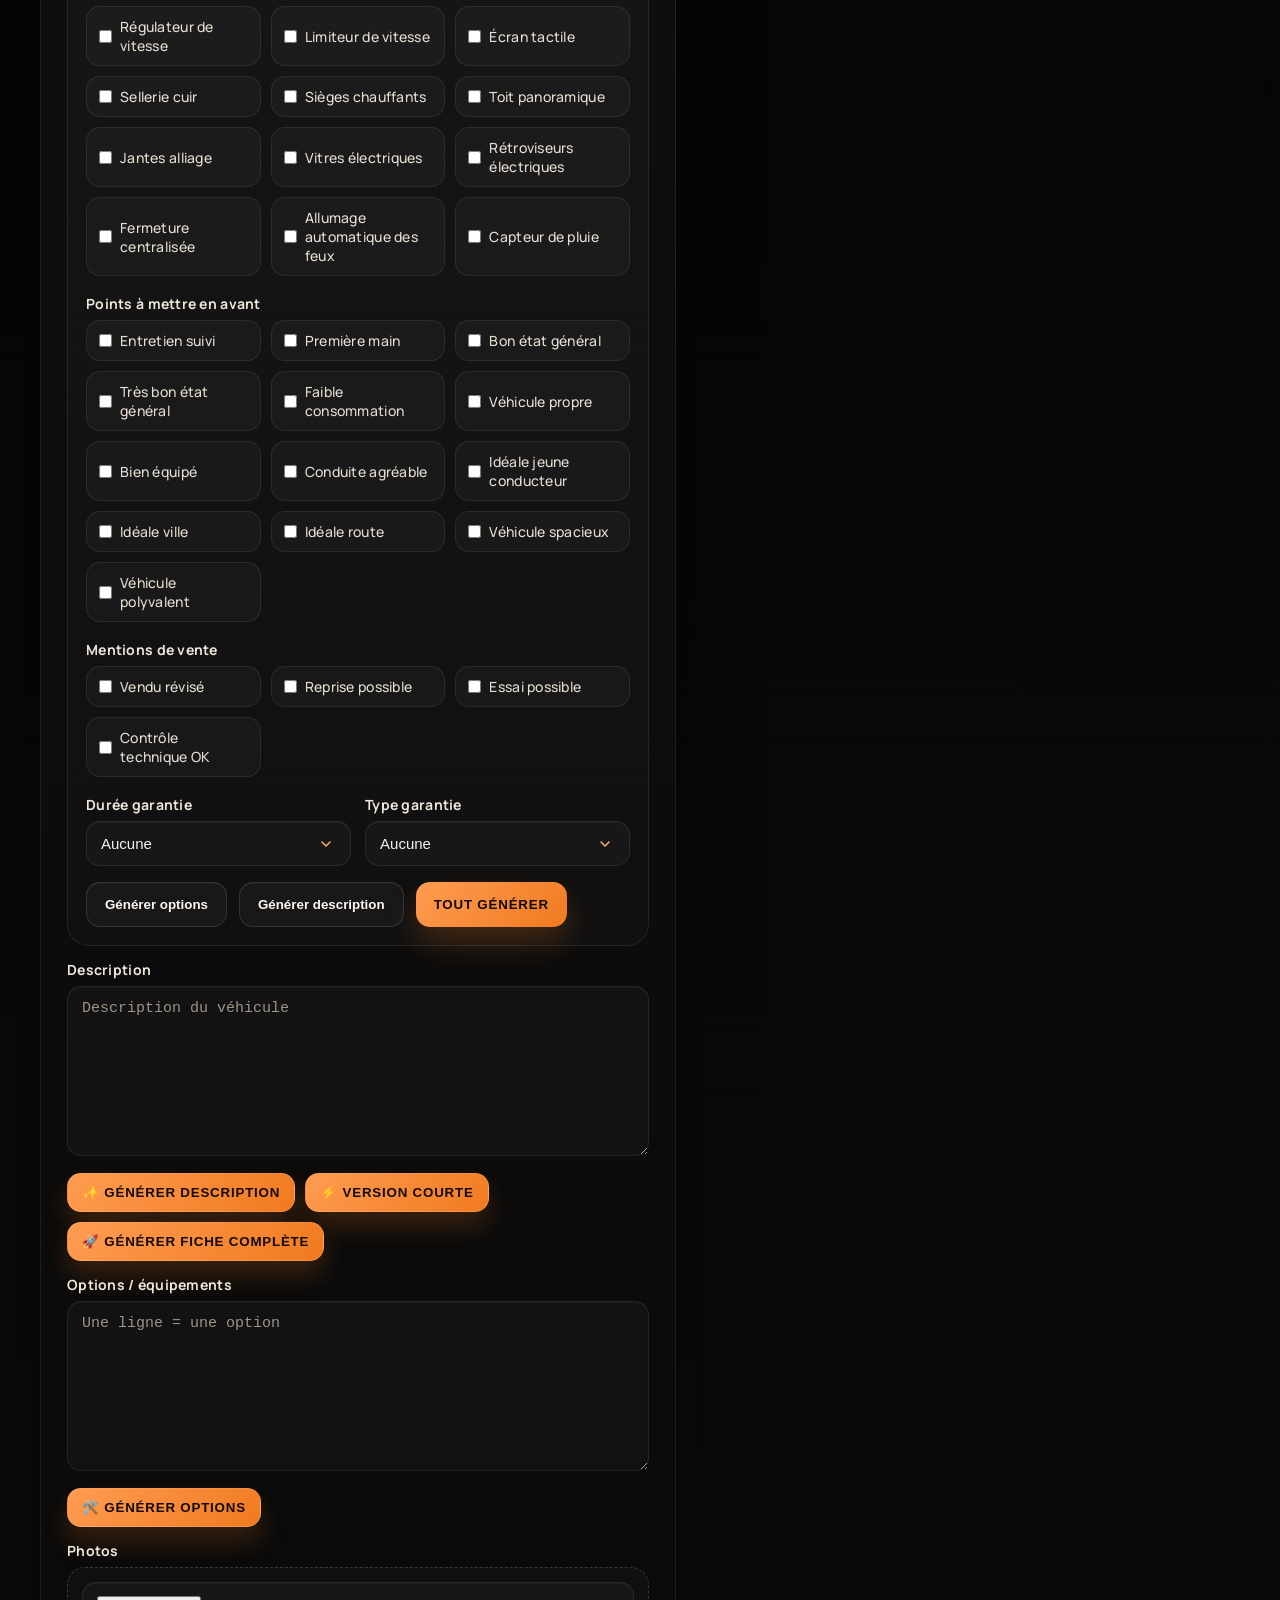
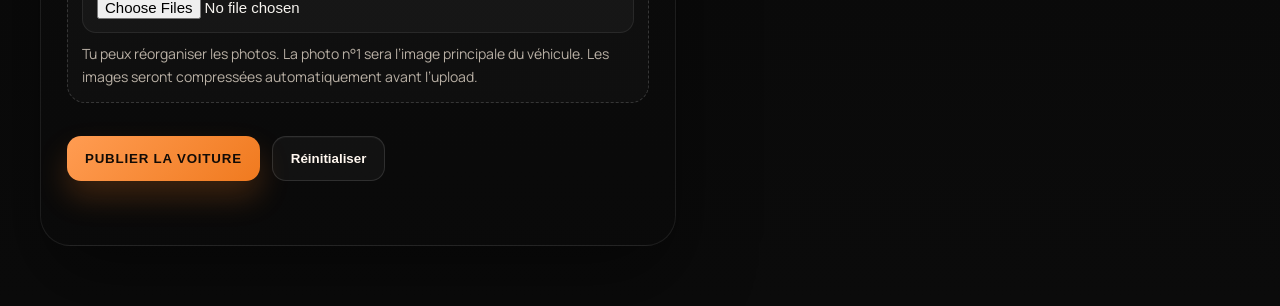
<file: admin.html>
<!DOCTYPE html>
<html lang="fr">
<head>
  <meta charset="UTF-8" />
  <meta name="viewport" content="width=device-width, initial-scale=1.0" />
  <title>Admin - DBJ Automobile</title>
  <link href="https://fonts.googleapis.com/css2?family=Manrope:wght@400;500;600;700;800&family=Sora:wght@500;600;700;800&display=swap" rel="stylesheet">

  <style>
    *{box-sizing:border-box;}
    :root{
      --bg:#050505;
      --bg-soft:#101010;
      --panel:rgba(17,17,17,0.82);
      --panel-strong:rgba(12,12,12,0.94);
      --line:rgba(255,255,255,0.08);
      --line-strong:rgba(255,255,255,0.14);
      --text:#f6f3ee;
      --muted:#b9b0a5;
      --accent:#f07a1f;
      --accent-soft:#ff9c52;
      --danger:#e45555;
      --danger-soft:#ff8f8f;
      --shadow:0 24px 60px rgba(0,0,0,0.38);
      --shadow-strong:0 34px 80px rgba(0,0,0,0.42);
      --radius-xl:30px;
      --radius-lg:22px;
      --radius-md:16px;
      --site-width:1240px;
    }
    html{scroll-behavior:smooth;}

    body{
      font-family:"Manrope","Segoe UI",sans-serif;
      margin:0;
      color:var(--text);
      background:
        radial-gradient(circle at top left, rgba(240,122,31,0.14), transparent 28%),
        radial-gradient(circle at 85% 10%, rgba(240,122,31,0.12), transparent 22%),
        linear-gradient(180deg,#090909 0%, #050505 42%, #0b0b0b 100%);
      overflow-x:hidden;
      overflow-y:auto;
      position:relative;
    }

    body::before,
    body::after{
      content:"";
      position:fixed;
      width:34rem;
      height:34rem;
      border-radius:50%;
      filter:blur(110px);
      z-index:-1;
      pointer-events:none;
      opacity:.34;
    }

    body::before{
      top:-10rem;
      left:-8rem;
      background:rgba(240,122,31,0.18);
    }

    body::after{
      right:-12rem;
      bottom:-10rem;
      background:rgba(240,122,31,0.1);
    }

    .site-header{
      background:
        linear-gradient(180deg, rgba(14,14,14,0.9), rgba(7,7,7,0.96)),
        linear-gradient(90deg, rgba(240,122,31,0.05), transparent 45%, rgba(240,122,31,0.02));
      color:var(--text);
      padding:24px 20px 28px 20px;
      text-align:center;
      box-shadow:0 10px 30px rgba(0,0,0,0.22);
      backdrop-filter:blur(18px);
      border-bottom:1px solid var(--line);
      position:relative;
      top:0;
      z-index:10;
      overflow:hidden;
    }

    .site-header::before{
      content:"";
      position:absolute;
      inset:0 auto auto 0;
      width:100%;
      height:1px;
      background:linear-gradient(90deg, transparent, rgba(255,255,255,0.25), transparent);
      opacity:.55;
    }

    .logo{
      height:130px;
      width:auto;
      max-width:100%;
      object-fit:contain;
      display:block;
      margin:0 auto 14px auto;
      filter:drop-shadow(0 12px 24px rgba(0,0,0,0.28));
    }

    .header-title{
      margin:0;
      font-family:"Sora","Segoe UI",sans-serif;
      font-size:32px;
      line-height:1.2;
      letter-spacing:-0.035em;
    }

    .header-subtitle{
      margin:10px 0 0 0;
      color:#cdb49a;
      font-size:14px;
      line-height:1.4;
      font-weight:700;
      letter-spacing:0.18em;
      text-transform:uppercase;
    }

    .wrapper{
      max-width:var(--site-width);
      margin:36px auto 60px auto;
      padding:0 20px;
    }

    .top-actions{
      display:flex;
      gap:12px;
      flex-wrap:wrap;
      margin-bottom:22px;
    }

    .action-btn{
      display:inline-flex;
      align-items:center;
      justify-content:center;
      min-height:50px;
      background:rgba(255,255,255,0.035);
      color:#fff7ef;
      border:1px solid rgba(255,255,255,0.12);
      border-radius:16px;
      padding:12px 18px;
      font-weight:800;
      letter-spacing:.08em;
      text-transform:uppercase;
      cursor:pointer;
      box-shadow:inset 0 1px 0 rgba(255,255,255,0.03);
      transition:transform .25s ease, box-shadow .25s ease, background .25s ease, border-color .25s ease, color .25s ease;
    }

    .action-btn:hover{
      transform:translateY(-3px);
      background:rgba(240,122,31,0.12);
      border-color:rgba(240,122,31,0.3);
      box-shadow:0 14px 26px rgba(0,0,0,0.24), 0 0 20px rgba(240,122,31,0.08);
      color:#fff3e7;
    }

    .dashboard{
      display:grid;
      grid-template-columns:repeat(3, minmax(0,1fr));
      gap:18px;
      margin-bottom:22px;
    }

    .stat-card{
      background:linear-gradient(180deg, rgba(18,18,18,0.94), rgba(10,10,10,0.98));
      border-radius:26px;
      padding:22px;
      box-shadow:var(--shadow);
      border:1px solid var(--line);
      position:relative;
      overflow:hidden;
      backdrop-filter:blur(14px);
    }

    .stat-card::before{
      content:"";
      position:absolute;
      inset:0;
      background:linear-gradient(180deg, rgba(255,255,255,0.035), transparent 24%), radial-gradient(circle at top right, rgba(240,122,31,0.08), transparent 28%);
      pointer-events:none;
    }

    .stat-label{
      font-size:12px;
      color:var(--muted);
      margin-bottom:8px;
      text-transform:uppercase;
      letter-spacing:.18em;
      font-weight:800;
      position:relative;
      z-index:1;
    }

    .stat-value{
      font-size:30px;
      font-weight:800;
      color:var(--text);
      position:relative;
      z-index:1;
    }

    .layout{
      display:grid;
      grid-template-columns:1.08fr 0.92fr;
      gap:22px;
      align-items:start;
    }

    .box{
      background:linear-gradient(180deg, rgba(18,18,18,0.94), rgba(10,10,10,0.98));
      padding:26px;
      border-radius:var(--radius-xl);
      box-shadow:var(--shadow-strong);
      border:1px solid var(--line);
      position:relative;
      overflow:hidden;
      backdrop-filter:blur(16px);
    }

    .box::before{
      content:"";
      position:absolute;
      inset:0;
      background:linear-gradient(180deg, rgba(255,255,255,0.04), transparent 24%), radial-gradient(circle at top right, rgba(240,122,31,0.08), transparent 30%);
      pointer-events:none;
    }

    .box h2{
      margin-top:0;
      margin-bottom:10px;
      font-family:"Sora","Segoe UI",sans-serif;
      font-size:30px;
      line-height:1.2;
      color:var(--text);
      letter-spacing:-0.03em;
      position:relative;
      z-index:1;
    }

    .box-intro{
      margin:0 0 22px 0;
      color:var(--muted);
      line-height:1.6;
      position:relative;
      z-index:1;
    }

    .grid{
      display:grid;
      grid-template-columns:1fr 1fr;
      gap:14px;
    }

    .full{grid-column:1 / -1;}

    label{
      display:block;
      font-weight:700;
      margin-bottom:7px;
      font-size:14px;
      color:#efe6da;
      letter-spacing:.02em;
    }

    input, textarea, select{
      width:100%;
      padding:13px 14px;
      border:1px solid var(--line);
      border-radius:14px;
      box-sizing:border-box;
      font-size:15px;
      background:rgba(255,255,255,0.03);
      color:var(--text);
      transition:border-color .25s ease, box-shadow .25s ease, background .25s ease, transform .25s ease;
      outline:none;
      margin-bottom:0;
      box-shadow:inset 0 1px 0 rgba(255,255,255,0.03);
    }

    input::placeholder, textarea::placeholder{
      color:#9f9387;
    }

    select{
      appearance:none;
      -webkit-appearance:none;
      -moz-appearance:none;
      padding-right:48px;
      background-image:url("data:image/svg+xml,%3Csvg xmlns='http://www.w3.org/2000/svg' width='18' height='18' viewBox='0 0 24 24' fill='none' stroke='%23ffb173' stroke-width='2.2' stroke-linecap='round' stroke-linejoin='round'%3E%3Cpolyline points='6 9 12 15 18 9'/%3E%3C/svg%3E");
      background-repeat:no-repeat;
      background-position:right 16px center;
      background-size:16px;
    }

    select option{
      color:#f6f3ee;
      background:#131313;
    }

    input:focus, textarea:focus, select:focus{
      border-color:rgba(240,122,31,0.38);
      box-shadow:0 0 0 4px rgba(240,122,31,0.12);
      background:rgba(255,255,255,0.05);
    }

    textarea{
      min-height:170px;
      resize:vertical;
    }

    .helper-row{
      display:flex;
      gap:10px;
      flex-wrap:wrap;
      margin-top:12px;
    }

    .small-btn{
      border:1px solid rgba(255,255,255,0.12);
      border-radius:14px;
      padding:11px 14px;
      font-weight:800;
      cursor:pointer;
      transition:transform .25s ease, box-shadow .25s ease, filter .25s ease, border-color .25s ease;
      background:linear-gradient(135deg, var(--accent-soft), var(--accent));
      color:#120b06;
      box-shadow:0 14px 26px rgba(240,122,31,0.2);
      text-transform:uppercase;
      letter-spacing:.06em;
    }

    .small-btn:hover{
      transform:translateY(-2px);
      box-shadow:0 18px 32px rgba(240,122,31,0.26), 0 0 18px rgba(240,122,31,0.08);
      filter:saturate(1.04);
    }

    .file-box{
      background:rgba(255,255,255,0.025);
      border:1px dashed rgba(255,255,255,0.16);
      border-radius:18px;
      padding:14px;
    }

    .hint{
      font-size:14px;
      color:var(--muted);
      margin:10px 0 0 0;
      line-height:1.6;
    }

    .preview{
      display:flex;
      flex-wrap:wrap;
      gap:12px;
      margin-top:15px;
    }

    .preview-card{
      width:150px;
      background:linear-gradient(180deg, rgba(255,255,255,0.045), rgba(255,255,255,0.018));
      border:1px solid var(--line);
      border-radius:16px;
      padding:8px;
      box-shadow:0 10px 24px rgba(0,0,0,0.18);
    }

    .preview-card img{
      width:100%;
      height:110px;
      object-fit:cover;
      border-radius:12px;
      display:block;
      margin-bottom:8px;
      background:#1a1a1a;
    }

    .photo-badge{
      font-size:13px;
      font-weight:700;
      margin-bottom:8px;
      text-align:center;
      color:var(--text);
    }

    .photo-size{
      font-size:12px;
      color:var(--muted);
      text-align:center;
      margin-bottom:8px;
    }

    .preview-actions{
      display:flex;
      gap:6px;
      flex-wrap:wrap;
    }

    .preview-actions button{
      flex:1;
      min-width:44px;
      padding:8px;
      margin:0;
      font-size:14px;
      border:1px solid rgba(255,255,255,0.12);
      border-radius:10px;
      cursor:pointer;
      font-weight:800;
      background:rgba(255,255,255,0.04);
      color:var(--text);
      transition:transform .25s ease, background .25s ease, border-color .25s ease, box-shadow .25s ease;
    }

    .preview-actions button:hover{
      transform:translateY(-1px);
      background:rgba(240,122,31,0.12);
      border-color:rgba(240,122,31,0.24);
      box-shadow:0 10px 18px rgba(0,0,0,0.18);
    }
    .preview-actions .remove-btn{
      background:rgba(228,85,85,0.14);
      border-color:rgba(228,85,85,0.28);
      color:#ffd4d4;
    }
    .preview-actions .remove-btn:hover{
      background:rgba(228,85,85,0.22);
      border-color:rgba(228,85,85,0.34);
    }
    .preview-actions button:disabled{opacity:0.45;cursor:not-allowed;}

    .form-actions{
      display:flex;
      gap:12px;
      flex-wrap:wrap;
      margin-top:18px;
    }

    .primary-btn,
    .secondary-btn,
    .danger-outline{
      border-radius:14px;
      padding:14px 18px;
      font-weight:800;
      cursor:pointer;
      transition:transform .25s ease, box-shadow .25s ease, background .25s ease, border-color .25s ease, color .25s ease, filter .25s ease;
    }

    .primary-btn{
      border:none;
      background:linear-gradient(135deg, var(--accent-soft), var(--accent));
      color:#120b06;
      box-shadow:0 16px 30px rgba(240,122,31,0.22);
      text-transform:uppercase;
      letter-spacing:.06em;
    }

    .primary-btn:hover{
      transform:translateY(-2px);
      box-shadow:0 20px 36px rgba(240,122,31,0.28), 0 0 24px rgba(240,122,31,0.12);
      filter:saturate(1.05);
    }

    .secondary-btn{
      background:rgba(255,255,255,0.035);
      color:#fff7ef;
      border:1px solid rgba(255,255,255,0.12);
      box-shadow:inset 0 1px 0 rgba(255,255,255,0.03);
    }

    .secondary-btn:hover{
      transform:translateY(-2px);
      background:rgba(240,122,31,0.1);
      border-color:rgba(240,122,31,0.24);
      color:#fff3e7;
    }

    .danger-outline{
      background:rgba(228,85,85,0.08);
      color:#ffd4d4;
      border:1px solid rgba(228,85,85,0.22);
    }

    .danger-outline:hover{
      background:rgba(228,85,85,0.14);
      transform:translateY(-2px);
    }

    .msg{
      margin-top:14px;
      font-weight:700;
      min-height:24px;
      color:var(--muted);
    }

    .success{color:#7fdca0;}
    .error{color:#ff8f8f;}
    .info{color:#f0d4bd;}

    .cars-list{
      display:flex;
      flex-direction:column;
      gap:15px;
    }

    .car-item{
      display:flex;
      gap:15px;
      align-items:center;
      background:linear-gradient(180deg, rgba(255,255,255,0.04), rgba(255,255,255,0.02));
      border:1px solid var(--line);
      border-radius:20px;
      padding:12px;
      transition:transform .25s ease, box-shadow .25s ease, border-color .25s ease, background .25s ease;
    }

    .car-item:hover{
      transform:translateY(-2px);
      box-shadow:0 18px 32px rgba(0,0,0,0.24);
      border-color:rgba(240,122,31,0.18);
    }

    .car-item img{
      width:120px;
      height:110px;
      object-fit:cover;
      border-radius:14px;
      flex-shrink:0;
      background:#1a1a1a;
    }

    .car-item-content{
      flex:1;
      min-width:0;
    }

    .car-item-content h3{
      margin:0 0 8px 0;
      font-size:22px;
      line-height:1.25;
      color:var(--text);
    }

    .car-item-content p{
      margin:4px 0;
      color:var(--muted);
      line-height:1.5;
    }

    .car-price{
      display:inline-block;
      margin-top:8px;
      background:linear-gradient(135deg, var(--accent-soft), var(--accent));
      color:#120b06;
      padding:8px 14px;
      border-radius:12px;
      font-weight:800;
      box-shadow:0 14px 28px rgba(240,122,31,0.2);
    }

    .badges-row{
      display:flex;
      gap:8px;
      flex-wrap:wrap;
      margin-top:8px;
    }

    .badge-chip{
      display:inline-block;
      background:rgba(255,255,255,0.05);
      color:#f4efe9;
      padding:6px 10px;
      border-radius:999px;
      font-size:12px;
      font-weight:800;
      border:1px solid rgba(255,255,255,0.08);
    }

    .car-actions{
      display:flex;
      flex-direction:column;
      gap:10px;
      min-width:145px;
    }

    .car-actions button{
      border-radius:12px;
      padding:10px 12px;
      font-weight:800;
      cursor:pointer;
      transition:transform .25s ease, box-shadow .25s ease, background .25s ease, border-color .25s ease, color .25s ease;
    }

    .edit-btn{
      background:rgba(255,255,255,0.04);
      color:var(--text);
      border:1px solid rgba(255,255,255,0.12);
    }
    .edit-btn:hover{
      background:rgba(240,122,31,0.12);
      border-color:rgba(240,122,31,0.24);
      transform:translateY(-2px);
    }
    .delete-btn{
      background:rgba(228,85,85,0.12);
      color:#ffd4d4;
      border:1px solid rgba(228,85,85,0.24);
    }
    .delete-btn:hover{
      background:rgba(228,85,85,0.18);
      border-color:rgba(228,85,85,0.32);
      transform:translateY(-2px);
    }
    .empty{color:var(--muted);}

    .generator-box{
      background:linear-gradient(180deg, rgba(255,255,255,0.035), rgba(255,255,255,0.018));
      border:1px solid var(--line);
      border-radius:22px;
      padding:18px;
      margin-top:6px;
      box-shadow:inset 0 1px 0 rgba(255,255,255,0.03);
    }

    .generator-box h3{
      margin:0 0 16px 0;
      font-size:24px;
      font-family:"Sora","Segoe UI",sans-serif;
      color:var(--text);
      letter-spacing:-0.02em;
    }

    .checkbox-grid{
      display:grid;
      grid-template-columns:repeat(3, minmax(0,1fr));
      gap:10px;
    }

    .checkbox-grid label{
      display:flex;
      align-items:center;
      gap:8px;
      background:rgba(255,255,255,0.03);
      border:1px solid rgba(255,255,255,0.08);
      border-radius:14px;
      padding:10px 12px;
      font-weight:500;
      margin:0;
      color:#e6ddd1;
    }

    .checkbox-grid input{
      width:auto;
      margin:0;
      accent-color:var(--accent);
    }

    .generator-actions{
      display:flex;
      gap:12px;
      flex-wrap:wrap;
      margin-top:16px;
    }

    @media(max-width:980px){
      .dashboard{grid-template-columns:1fr;}
      .layout{grid-template-columns:1fr;}
    }

    @media(max-width:800px){
      .site-header{padding:22px 16px 26px 16px;}
      .logo{height:115px;}
      .header-title{font-size:28px;}
      .header-subtitle{font-size:12px;}
      .wrapper{padding:0 15px;margin:30px auto 50px auto;}
      .grid{grid-template-columns:1fr;}
      .checkbox-grid{grid-template-columns:1fr;}
      .car-item{flex-direction:column;align-items:flex-start;}
      .car-item img{width:100%;height:220px;}
      .car-actions{width:100%;min-width:auto;flex-direction:row;}
      .car-actions button{flex:1;}
      .top-actions{flex-direction:column;}
      .action-btn{width:100%;}
      .form-actions{flex-direction:column;}
      .generator-actions{flex-direction:column;}
      .primary-btn,.secondary-btn,.danger-outline{width:100%;}
      .helper-row{flex-direction:column;}
      .small-btn{width:100%;}
    }

  </style>
</head>
<body>

  <header class="site-header">
    <img src="images/logo1.png" class="logo" alt="DBJ Automobile">
    <h1 class="header-title">Administration DBJ Automobile</h1>
    <p class="header-subtitle">Gestion des véhicules en ligne</p>
  </header>

  <div class="wrapper">
    <div class="top-actions">
      <button class="action-btn" type="button" onclick="goToSite()">← Retour au site</button>
      <button class="action-btn" type="button" onclick="logout()">Se déconnecter</button>
    </div>

    <div class="dashboard">
      <div class="stat-card">
        <div class="stat-label">Voitures en ligne</div>
        <div class="stat-value" id="carsCount">0</div>
      </div>

      <div class="stat-card">
        <div class="stat-label">Mode</div>
        <div class="stat-value" id="modeLabel">Ajout</div>
      </div>

      <div class="stat-card">
        <div class="stat-label">Photos sélectionnées</div>
        <div class="stat-value" id="photosCount">0</div>
      </div>
    </div>

    <div class="layout">
      <div class="box">
        <h2 id="formTitle">Ajouter une voiture</h2>
        <p class="box-intro">
          Ajoute un véhicule, organise les photos, génère une annonce plus pro et publie-la directement.
        </p>

        <div class="grid">
          <div>
            <label for="marque">Marque</label>
            <input type="text" id="marque" placeholder="Ex : BMW">
          </div>

          <div>
            <label for="modele">Modèle</label>
            <input type="text" id="modele" placeholder="Ex : Série 1">
          </div>

          <div>
            <label for="annee">Année</label>
            <input type="text" id="annee" placeholder="Ex : 2016">
          </div>

          <div>
            <label for="km">Kilométrage</label>
            <input type="text" id="km" placeholder="Ex : 184000">
          </div>

          <div>
            <label for="carburant">Carburant</label>
            <select id="carburant">
              <option value="">Choisir</option>
              <option>Essence</option>
              <option>Diesel</option>
              <option>Hybride</option>
              <option>Électrique</option>
              <option>GPL</option>
              <option>Autre</option>
            </select>
          </div>

          <div>
            <label for="boite">Boîte</label>
            <select id="boite">
              <option value="">Choisir</option>
              <option>Manuelle</option>
              <option>Automatique</option>
            </select>
          </div>

          <div>
            <label for="badge">Badge principal</label>
            <select id="badge">
              <option value="">Aucun</option>
              <option value="Nouveau">Nouveau</option>
              <option value="Bonne affaire">Bonne affaire</option>
              <option value="Véhicule rare">Véhicule rare</option>
              <option value="Très propre">Très propre</option>
              <option value="Collection">Collection</option>
              <option value="Révisé">Révisé</option>
              <option value="Faible kilométrage">Faible kilométrage</option>
              <option value="Petit prix">Petit prix</option>
              <option value="Boîte auto">Boîte auto</option>
              <option value="Entretien suivi">Entretien suivi</option>
              <option value="Première main">Première main</option>
              <option value="Bien équipée">Bien équipée</option>
            </select>
          </div>

          <div>
            <label for="badge2">Badge secondaire</label>
            <select id="badge2">
              <option value="">Aucun</option>
              <option value="Nouveau">Nouveau</option>
              <option value="Bonne affaire">Bonne affaire</option>
              <option value="Véhicule rare">Véhicule rare</option>
              <option value="Très propre">Très propre</option>
              <option value="Collection">Collection</option>
              <option value="Révisé">Révisé</option>
              <option value="Faible kilométrage">Faible kilométrage</option>
              <option value="Petit prix">Petit prix</option>
              <option value="Boîte auto">Boîte auto</option>
              <option value="Entretien suivi">Entretien suivi</option>
              <option value="Première main">Première main</option>
              <option value="Bien équipée">Bien équipée</option>
            </select>
          </div>

          <div class="full">
            <label>Référence automatique</label>
            <input type="text" id="referencePreview" placeholder="Ex : DBJ-001" readonly>
          </div>

          <div class="full">
            <label for="prix">Prix</label>
            <input type="text" id="prix" placeholder="Ex : 8990 €">
          </div>

          <div class="full">
            <div class="generator-box">
              <h3>Générateur avancé</h3>

              <div class="grid">
                <div>
                  <label for="vehicleType">Profil véhicule</label>
                  <select id="vehicleType">
                    <option value="">Auto</option>
                    <option value="citadine">Citadine</option>
                    <option value="compacte">Compacte</option>
                    <option value="routiere">Routière</option>
                    <option value="suv">SUV</option>
                    <option value="utilitaire">Utilitaire</option>
                    <option value="premium">Premium</option>
                  </select>
                </div>

                <div>
                  <label for="descriptionStyle">Style de description</label>
                  <select id="descriptionStyle">
                    <option value="pro">Pro</option>
                    <option value="neutre">Neutre</option>
                    <option value="vendeur">Vendeur</option>
                    <option value="premium">Premium</option>
                  </select>
                </div>

                <div>
                  <label for="salesPriority">Priorité commerciale</label>
                  <select id="salesPriority">
                    <option value="equipement">Équipement</option>
                    <option value="confort">Confort</option>
                    <option value="economie">Économie</option>
                    <option value="fiabilite">Fiabilité</option>
                    <option value="quotidien">Usage quotidien</option>
                    <option value="route">Route / longs trajets</option>
                    <option value="familial">Familial</option>
                  </select>
                </div>

                <div>
                  <label for="etatGeneral">État général</label>
                  <select id="etatGeneral">
                    <option value="">Choisir</option>
                    <option value="bon état général">Bon état général</option>
                    <option value="très bon état général">Très bon état général</option>
                    <option value="état correct">État correct</option>
                    <option value="présentation soignée">Présentation soignée</option>
                  </select>
                </div>
              </div>

              <div class="full" style="margin-top:18px;">
                <label>Options / équipements</label>
                <div class="checkbox-grid" id="optionsChecklist">
                  <label><input type="checkbox" value="GPS"> GPS</label>
                  <label><input type="checkbox" value="Bluetooth"> Bluetooth</label>
                  <label><input type="checkbox" value="CarPlay"> CarPlay</label>
                  <label><input type="checkbox" value="Android Auto"> Android Auto</label>
                  <label><input type="checkbox" value="Caméra de recul"> Caméra de recul</label>
                  <label><input type="checkbox" value="Radar de recul"> Radar de recul</label>
                  <label><input type="checkbox" value="Radars avant / arrière"> Radars avant / arrière</label>
                  <label><input type="checkbox" value="Climatisation"> Climatisation</label>
                  <label><input type="checkbox" value="Climatisation automatique"> Climatisation automatique</label>
                  <label><input type="checkbox" value="Régulateur de vitesse"> Régulateur de vitesse</label>
                  <label><input type="checkbox" value="Limiteur de vitesse"> Limiteur de vitesse</label>
                  <label><input type="checkbox" value="Écran tactile"> Écran tactile</label>
                  <label><input type="checkbox" value="Sellerie cuir"> Sellerie cuir</label>
                  <label><input type="checkbox" value="Sièges chauffants"> Sièges chauffants</label>
                  <label><input type="checkbox" value="Toit panoramique"> Toit panoramique</label>
                  <label><input type="checkbox" value="Jantes alliage"> Jantes alliage</label>
                  <label><input type="checkbox" value="Vitres électriques"> Vitres électriques</label>
                  <label><input type="checkbox" value="Rétroviseurs électriques"> Rétroviseurs électriques</label>
                  <label><input type="checkbox" value="Fermeture centralisée"> Fermeture centralisée</label>
                  <label><input type="checkbox" value="Allumage automatique des feux"> Allumage automatique des feux</label>
                  <label><input type="checkbox" value="Capteur de pluie"> Capteur de pluie</label>
                </div>
              </div>

              <div class="full" style="margin-top:18px;">
                <label>Points à mettre en avant</label>
                <div class="checkbox-grid" id="highlightsChecklist">
                  <label><input type="checkbox" value="Entretien suivi"> Entretien suivi</label>
                  <label><input type="checkbox" value="Première main"> Première main</label>
                  <label><input type="checkbox" value="Bon état général"> Bon état général</label>
                  <label><input type="checkbox" value="Très bon état général"> Très bon état général</label>
                  <label><input type="checkbox" value="Faible consommation"> Faible consommation</label>
                  <label><input type="checkbox" value="Véhicule propre"> Véhicule propre</label>
                  <label><input type="checkbox" value="Bien équipé"> Bien équipé</label>
                  <label><input type="checkbox" value="Conduite agréable"> Conduite agréable</label>
                  <label><input type="checkbox" value="Idéale jeune conducteur"> Idéale jeune conducteur</label>
                  <label><input type="checkbox" value="Idéale ville"> Idéale ville</label>
                  <label><input type="checkbox" value="Idéale route"> Idéale route</label>
                  <label><input type="checkbox" value="Véhicule spacieux"> Véhicule spacieux</label>
                  <label><input type="checkbox" value="Véhicule polyvalent"> Véhicule polyvalent</label>
                </div>
              </div>

              <div class="full" style="margin-top:18px;">
                <label>Mentions de vente</label>
                <div class="checkbox-grid">
                  <label><input type="checkbox" id="mentionRevise"> Vendu révisé</label>
                  <label><input type="checkbox" id="mentionReprise"> Reprise possible</label>
                  <label><input type="checkbox" id="mentionEssai"> Essai possible</label>
                  <label><input type="checkbox" id="mentionCT"> Contrôle technique OK</label>
                </div>
              </div>

              <div class="grid" style="margin-top:18px;">
                <div>
                  <label for="warrantyDuration">Durée garantie</label>
                  <select id="warrantyDuration">
                    <option value="">Aucune</option>
                    <option value="3 mois">3 mois</option>
                    <option value="6 mois">6 mois</option>
                  </select>
                </div>

                <div>
                  <label for="warrantyType">Type garantie</label>
                  <select id="warrantyType">
                    <option value="">Aucune</option>
                    <option value="garage">Garage</option>
                    <option value="moteur / boîte">Moteur / boîte</option>
                    <option value="garage, moteur / boîte">Garage, moteur / boîte</option>
                  </select>
                </div>
              </div>

              <div class="generator-actions">
                <button type="button" class="secondary-btn" onclick="generateOptionsOnly()">Générer options</button>
                <button type="button" class="secondary-btn" onclick="generateDescriptionOnly()">Générer description</button>
                <button type="button" class="primary-btn" onclick="generateAllContent()">Tout générer</button>
              </div>
            </div>
          </div>

          <div class="full">
            <label for="description">Description</label>
            <textarea id="description" placeholder="Description du véhicule"></textarea>

            <div class="helper-row">
              <button type="button" class="small-btn" onclick="generateDescriptionOnly()">✨ Générer description</button>
              <button type="button" class="small-btn" onclick="generateShortDescription()">⚡ Version courte</button>
              <button type="button" class="small-btn" onclick="generateAllContent()">🚀 Générer fiche complète</button>
            </div>
          </div>

          <div class="full">
            <label for="options">Options / équipements</label>
            <textarea id="options" placeholder="Une ligne = une option"></textarea>

            <div class="helper-row">
              <button type="button" class="small-btn" onclick="generateOptionsOnly()">🛠️ Générer options</button>
            </div>
          </div>

          <div class="full">
            <label for="images">Photos</label>
            <div class="file-box">
              <input type="file" id="images" multiple accept="image/*">
              <p class="hint">
                Tu peux réorganiser les photos. La photo n°1 sera l’image principale du véhicule.
                Les images seront compressées automatiquement avant l’upload.
              </p>
            </div>
            <div class="preview" id="preview"></div>
          </div>
        </div>

        <div class="form-actions">
          <button type="button" class="primary-btn" id="saveBtn" onclick="saveCar()">Publier la voiture</button>
          <button type="button" class="secondary-btn" onclick="resetForm()">Réinitialiser</button>
          <button type="button" class="danger-outline" id="cancelEditBtn" onclick="cancelEdit()" style="display:none;">Annuler la modification</button>
        </div>

        <div class="msg" id="message"></div>
      </div>

      <div class="box">
        <h2 id="carsTitle">Voitures en ligne</h2>
        <p class="box-intro">
          Modifie ou supprime les véhicules déjà publiés sur le site.
        </p>

        <div class="cars-list" id="carsList">
          <p class="empty">Chargement...</p>
        </div>
      </div>
    </div>
  </div>

  <script type="module">
    import { createClient } from "https://esm.sh/@supabase/supabase-js@2";

    const supabaseUrl = "https://nkwxuxzgyhwzdqtdazrd.supabase.co";
    const supabaseKey = "sb_publishable_aC1fXSWczl7xmYFMrXYI8g_Pr93UB8_";
    const supabase = createClient(supabaseUrl, supabaseKey);

    const preview = document.getElementById("preview");
    const message = document.getElementById("message");
    const carsList = document.getElementById("carsList");
    const imageInput = document.getElementById("images");
    const carsCount = document.getElementById("carsCount");
    const photosCount = document.getElementById("photosCount");
    const modeLabel = document.getElementById("modeLabel");
    const formTitle = document.getElementById("formTitle");
    const saveBtn = document.getElementById("saveBtn");
    const cancelEditBtn = document.getElementById("cancelEditBtn");
    const referencePreview = document.getElementById("referencePreview");

    let selectedFiles = [];
    let editingId = null;
    let existingImages = [];
    let carsDataCache = [];

    imageInput.addEventListener("change", function(){
      const files = Array.from(imageInput.files);
      if(files.length > 0){
        selectedFiles = [...selectedFiles, ...files];
        renderPreview();
      }
      imageInput.value = "";
    });

    function updateDashboard(){
      photosCount.textContent = String(selectedFiles.length + existingImages.length);
      modeLabel.textContent = editingId ? "Modification" : "Ajout";
      formTitle.textContent = editingId ? "Modifier une voiture" : "Ajouter une voiture";
      saveBtn.textContent = editingId ? "Enregistrer les modifications" : "Publier la voiture";
      cancelEditBtn.style.display = editingId ? "inline-block" : "none";
    }

    function formatFileSize(bytes){
      if(bytes < 1024) return bytes + " o";
      if(bytes < 1024 * 1024) return (bytes / 1024).toFixed(0) + " Ko";
      return (bytes / (1024 * 1024)).toFixed(2) + " Mo";
    }

    function setMessage(text, type){
      message.textContent = text;
      message.className = "msg " + (type || "");
    }

    function getBadgeValues(){
      const b1 = document.getElementById("badge").value.trim();
      const b2 = document.getElementById("badge2").value.trim();
      if(b1 && b2 && b1 === b2){
        return [b1, ""];
      }
      return [b1, b2];
    }

    function hasBadge(name){
      const [b1, b2] = getBadgeValues();
      return b1 === name || b2 === name;
    }

    function getNextReference(){
      const refs = carsDataCache
        .map(car => car.reference || "")
        .filter(Boolean);

      let maxNumber = 0;

      refs.forEach(ref => {
        const match = ref.match(/^DBJ-(\d+)$/i);
        if(match){
          const n = parseInt(match[1], 10);
          if(!Number.isNaN(n) && n > maxNumber){
            maxNumber = n;
          }
        }
      });

      return `DBJ-${String(maxNumber + 1).padStart(3, "0")}`;
    }

    function updateReferencePreview(){
      if(editingId) return;
      referencePreview.value = getNextReference();
    }

    function renderPreview(){
      preview.innerHTML = "";

      existingImages.forEach((url, index) => {
        const card = document.createElement("div");
        card.className = "preview-card";

        card.innerHTML = `
          <img src="${url}" alt="Photo existante">
          <div class="photo-badge">Photo existante ${index + 1}</div>
          <div class="photo-size">Déjà en ligne</div>
          <div class="preview-actions">
            <button type="button" ${index === 0 ? "disabled" : ""} onclick="moveExistingImageLeft(${index})">←</button>
            <button type="button" ${index === existingImages.length - 1 ? "disabled" : ""} onclick="moveExistingImageRight(${index})">→</button>
            <button type="button" class="remove-btn" onclick="removeExistingImage(${index})">✕</button>
          </div>
        `;

        preview.appendChild(card);
      });

      selectedFiles.forEach((file, index) => {
        const card = document.createElement("div");
        card.className = "preview-card";

        const img = document.createElement("img");
        img.alt = file.name;

        const badge = document.createElement("div");
        badge.className = "photo-badge";
        badge.textContent = `Nouvelle photo ${index + 1}`;

        const sizeInfo = document.createElement("div");
        sizeInfo.className = "photo-size";
        sizeInfo.textContent = formatFileSize(file.size);

        const actions = document.createElement("div");
        actions.className = "preview-actions";

        const leftBtn = document.createElement("button");
        leftBtn.type = "button";
        leftBtn.textContent = "←";
        leftBtn.disabled = index === 0;
        leftBtn.onclick = () => moveImageLeft(index);

        const rightBtn = document.createElement("button");
        rightBtn.type = "button";
        rightBtn.textContent = "→";
        rightBtn.disabled = index === selectedFiles.length - 1;
        rightBtn.onclick = () => moveImageRight(index);

        const removeBtn = document.createElement("button");
        removeBtn.type = "button";
        removeBtn.textContent = "✕";
        removeBtn.className = "remove-btn";
        removeBtn.onclick = () => removeImage(index);

        actions.appendChild(leftBtn);
        actions.appendChild(rightBtn);
        actions.appendChild(removeBtn);

        const reader = new FileReader();
        reader.onload = function(e){
          img.src = e.target.result;
        };
        reader.readAsDataURL(file);

        card.appendChild(img);
        card.appendChild(badge);
        card.appendChild(sizeInfo);
        card.appendChild(actions);

        preview.appendChild(card);
      });

      updateDashboard();
    }

    function moveImageLeft(index){
      if(index === 0) return;
      [selectedFiles[index - 1], selectedFiles[index]] = [selectedFiles[index], selectedFiles[index - 1]];
      renderPreview();
    }

    function moveImageRight(index){
      if(index === selectedFiles.length - 1) return;
      [selectedFiles[index + 1], selectedFiles[index]] = [selectedFiles[index], selectedFiles[index + 1]];
      renderPreview();
    }

    function removeImage(index){
      selectedFiles.splice(index, 1);
      renderPreview();
    }

    window.moveExistingImageLeft = function(index){
      if(index === 0) return;
      [existingImages[index - 1], existingImages[index]] = [existingImages[index], existingImages[index - 1]];
      renderPreview();
    };

    window.moveExistingImageRight = function(index){
      if(index === existingImages.length - 1) return;
      [existingImages[index + 1], existingImages[index]] = [existingImages[index], existingImages[index + 1]];
      renderPreview();
    };

    window.removeExistingImage = function(index){
      existingImages.splice(index, 1);
      renderPreview();
    };

    function normalizeKm(km){
      return String(km || "").replace(/[^\d]/g, "");
    }

    function getCheckedValues(containerId){
      return Array.from(document.querySelectorAll(`#${containerId} input[type="checkbox"]:checked`))
        .map(input => input.value.trim())
        .filter(Boolean);
    }

    function uniqueValues(list){
      return [...new Set(list.filter(Boolean))];
    }

    function formatList(items){
      const clean = uniqueValues(items);
      if(clean.length === 0) return "";
      if(clean.length === 1) return clean[0];
      if(clean.length === 2) return `${clean[0]} et ${clean[1]}`;
      return `${clean.slice(0, -1).join(", ")} et ${clean[clean.length - 1]}`;
    }

    function getVehicleContext(){
      const marque = document.getElementById("marque").value.trim();
      const modele = document.getElementById("modele").value.trim();
      const anneeValue = document.getElementById("annee").value.trim();
      const kmValue = document.getElementById("km").value.trim();
      const carburant = document.getElementById("carburant").value.trim();
      const boite = document.getElementById("boite").value.trim();
      const prix = document.getElementById("prix").value.trim();
      const etatGeneral = document.getElementById("etatGeneral").value;
      const vehicleType = document.getElementById("vehicleType").value;
      const descriptionStyle = document.getElementById("descriptionStyle").value;
      const salesPriority = document.getElementById("salesPriority").value;

      const annee = parseInt(anneeValue, 10);
      const km = parseInt(normalizeKm(kmValue), 10);
      const currentYear = new Date().getFullYear();
      const age = Number.isNaN(annee) ? null : currentYear - annee;

      return {
        marque,
        modele,
        annee,
        km,
        carburant,
        boite,
        prix,
        age,
        etatGeneral,
        vehicleType,
        descriptionStyle,
        salesPriority
      };
    }

    function detectVehicleProfile(ctx){
      if(ctx.vehicleType) return ctx.vehicleType;

      const lowerModele = (ctx.modele || "").toLowerCase();
      const lowerMarque = (ctx.marque || "").toLowerCase();

      if(["bmw","audi","mercedes","mini","lexus"].includes(lowerMarque)) return "premium";
      if(lowerModele.includes("3008") || lowerModele.includes("qashqai") || lowerModele.includes("captur") || lowerModele.includes("2008")) return "suv";
      if(lowerModele.includes("clio") || lowerModele.includes("208") || lowerModele.includes("c3") || lowerModele.includes("twingo") || lowerModele.includes("aygo")) return "citadine";
      if(lowerModele.includes("trafic") || lowerModele.includes("master") || lowerModele.includes("partner") || lowerModele.includes("berlingo")) return "utilitaire";
      if((ctx.carburant || "").toLowerCase() === "diesel" && (ctx.boite || "").toLowerCase() === "automatique") return "routiere";

      return "compacte";
    }

    function buildWarrantySentence(){
      const duration = document.getElementById("warrantyDuration").value;
      const type = document.getElementById("warrantyType").value;
      if(!duration || !type) return "";
      return `Garantie ${type} ${duration}.`;
    }

    function buildSalesMentions(){
      const mentions = [];

      if(document.getElementById("mentionRevise").checked){
        mentions.push("Ce véhicule sera vendu révisé pour la vente.");
      }

      const warranty = buildWarrantySentence();
      if(warranty) mentions.push(warranty);

      if(document.getElementById("mentionReprise").checked){
        mentions.push("Reprise possible de votre ancien véhicule.");
      }

      if(document.getElementById("mentionEssai").checked){
        mentions.push("Essai possible sur rendez-vous.");
      }

      if(document.getElementById("mentionCT").checked){
        mentions.push("Contrôle technique à jour.");
      }

      return mentions;
    }

    function buildDescription(isShort = false){
      const ctx = getVehicleContext();
      const options = getCheckedValues("optionsChecklist");
      const highlights = getCheckedValues("highlightsChecklist");
      const profile = detectVehicleProfile(ctx);

      if(!ctx.marque || !ctx.modele){
        setMessage("Renseigne au moins la marque et le modèle avant de générer.", "error");
        return "";
      }

      const title = `${ctx.marque} ${ctx.modele}`.trim();
      const hasHighKm = !Number.isNaN(ctx.km) && ctx.km >= 180000;

      let intro = `DBJ Automobile vous propose cette ${title}`;
      if(ctx.annee) intro += ` de ${ctx.annee}`;
      if(ctx.carburant) intro += ` en motorisation ${ctx.carburant.toLowerCase()}`;
      if(ctx.boite) intro += ` avec boîte ${ctx.boite.toLowerCase()}`;
      intro += ".";

      let usageSentence = "Véhicule agréable à conduire et adapté à un usage quotidien.";
      if(profile === "citadine") usageSentence = "Une citadine pratique et polyvalente, idéale pour les trajets du quotidien comme pour la ville.";
      if(profile === "compacte") usageSentence = "Une compacte polyvalente, agréable au quotidien et adaptée aussi bien à la ville qu’aux trajets plus longs.";
      if(profile === "routiere") usageSentence = "Un véhicule apprécié pour son confort de conduite et son agrément sur route comme sur les longs trajets.";
      if(profile === "suv") usageSentence = "Un SUV polyvalent, apprécié pour son espace, son confort et sa praticité au quotidien.";
      if(profile === "utilitaire") usageSentence = "Un véhicule pratique et fonctionnel, adapté à une utilisation professionnelle comme quotidienne.";
      if(profile === "premium") usageSentence = "Un véhicule valorisant, apprécié pour son confort, sa présentation et son agrément de conduite.";

      if(ctx.salesPriority === "equipement"){
        usageSentence = "Ce véhicule se distingue par son bon niveau d’équipement et sa polyvalence au quotidien.";
      }else if(ctx.salesPriority === "confort"){
        usageSentence = "Ce véhicule offre un bon confort de conduite, apprécié aussi bien au quotidien que sur route.";
      }else if(ctx.salesPriority === "economie"){
        usageSentence = "Une configuration intéressante pour un usage quotidien, avec une attention portée à l’économie d’utilisation.";
      }else if(ctx.salesPriority === "fiabilite"){
        usageSentence = "Un véhicule sérieux, rassurant et adapté à un usage quotidien.";
      }else if(ctx.salesPriority === "route"){
        usageSentence = "Une configuration bien adaptée aux trajets réguliers comme aux longs parcours.";
      }else if(ctx.salesPriority === "familial"){
        usageSentence = "Un véhicule polyvalent, pratique et agréable pour un usage familial.";
      }

      const optionsText = formatList(options.slice(0, 5));
      let optionsSentence = "";
      if(optionsText){
        optionsSentence = `Il dispose notamment de ${optionsText}.`;
      }

      const stateBits = [];
      if(highlights.includes("Entretien suivi")) stateBits.push("entretien suivi");
      if(highlights.includes("Première main")) stateBits.push("première main");
      if(ctx.etatGeneral) stateBits.push(ctx.etatGeneral);
      if(highlights.includes("Très bon état général") && !stateBits.includes("très bon état général")) stateBits.push("très bon état général");
      if(highlights.includes("Bon état général") && !stateBits.includes("bon état général")) stateBits.push("bon état général");
      if(highlights.includes("Véhicule propre")) stateBits.push("véhicule propre");
      if(highlights.includes("Conduite agréable")) stateBits.push("conduite agréable");
      if(highlights.includes("Bien équipé")) stateBits.push("bien équipé");

      let stateSentence = "";
      if(stateBits.length){
        stateSentence = `${stateBits[0].charAt(0).toUpperCase() + stateBits[0].slice(1)}${stateBits.length > 1 ? `, ${stateBits.slice(1).join(", ")}` : ""}.`;
      }

      if(hasHighKm && !stateSentence){
        stateSentence = "Présentation sérieuse et véhicule agréable à conduire.";
      }

      let text = `${intro} ${usageSentence}`;
      if(!isShort && optionsSentence) text += ` ${optionsSentence}`;
      if(stateSentence) text += ` ${stateSentence}`;

      const salesMentions = buildSalesMentions();
      if(salesMentions.length){
        text += ` ${salesMentions.join(" ")}`;
      }

      if(ctx.descriptionStyle === "neutre"){
        return text.replace("DBJ Automobile vous propose", "Nous vous proposons");
      }

      if(ctx.descriptionStyle === "vendeur"){
        return `${text} Une occasion sérieuse, bien présentée et prête à prendre la route.`;
      }

      if(ctx.descriptionStyle === "premium"){
        return `${text} Une configuration recherchée offrant un bon niveau de confort et une présentation valorisante.`;
      }

      return text;
    }

    function autoSelectBadges(){
      const options = getCheckedValues("optionsChecklist");
      const highlights = getCheckedValues("highlightsChecklist");
      const ctx = getVehicleContext();

      let badge1 = "";
      let badge2 = "";

      if(highlights.includes("Première main")) badge1 = "Première main";
      else if((ctx.boite || "").toLowerCase() === "automatique") badge1 = "Boîte auto";
      else if(highlights.includes("Entretien suivi")) badge1 = "Entretien suivi";
      else if(highlights.includes("Bien équipé") || options.length >= 4) badge1 = "Bien équipée";
      else if(!Number.isNaN(ctx.km) && ctx.km < 70000) badge1 = "Faible kilométrage";

      if(highlights.includes("Première main") && badge1 !== "Première main") badge2 = "Première main";
      else if(highlights.includes("Entretien suivi") && badge1 !== "Entretien suivi") badge2 = "Entretien suivi";
      else if(options.length >= 4 && badge1 !== "Bien équipée") badge2 = "Bien équipée";
      else if(document.getElementById("mentionRevise").checked && badge1 !== "Révisé") badge2 = "Révisé";

      document.getElementById("badge").value = badge1;
      document.getElementById("badge2").value = badge2 && badge2 !== badge1 ? badge2 : "";
    }

    function buildGeneratedOptions(){
      const options = getCheckedValues("optionsChecklist");
      return uniqueValues(options).join("\n");
    }

    window.generateOptionsOnly = function(){
      document.getElementById("options").value = buildGeneratedOptions();
      autoSelectBadges();
      setMessage("Options générées.", "success");
    };

    window.generateDescriptionOnly = function(){
      const text = buildDescription(false);
      if(text){
        document.getElementById("description").value = text;
        autoSelectBadges();
        setMessage("Description générée.", "success");
      }
    };

    window.generateShortDescription = function(){
      const text = buildDescription(true);
      if(text){
        document.getElementById("description").value = text;
        autoSelectBadges();
        setMessage("Description courte générée.", "success");
      }
    };

    window.generateAllContent = function(){
      const description = buildDescription(false);
      if(!description) return;

      document.getElementById("description").value = description;
      document.getElementById("options").value = buildGeneratedOptions();
      autoSelectBadges();
      setMessage("Fiche complète générée.", "success");
    };

    async function checkAuth(){
      const { data, error } = await supabase.auth.getSession();
      if(error || !data.session){
        window.location.href = "login.html";
        return false;
      }
      return true;
    }

    async function compressImage(file){
      return new Promise((resolve, reject) => {
        const img = new Image();
        const reader = new FileReader();

        reader.onload = function(e){
          img.src = e.target.result;
        };

        reader.onerror = function(){
          reject(new Error("Impossible de lire l'image."));
        };

        img.onload = function(){
          const canvas = document.createElement("canvas");
          const ctx = canvas.getContext("2d");

          const maxWidth = 1200;
          let width = img.width;
          let height = img.height;

          if(width > maxWidth){
            height = height * (maxWidth / width);
            width = maxWidth;
          }

          canvas.width = width;
          canvas.height = height;

          ctx.drawImage(img, 0, 0, width, height);

          canvas.toBlob(
            (blob) => {
              if(!blob){
                reject(new Error("Compression impossible."));
                return;
              }

              const compressedFile = new File(
                [blob],
                file.name.replace(/\.[^/.]+$/, "") + ".jpg",
                { type: "image/jpeg" }
              );

              resolve(compressedFile);
            },
            "image/jpeg",
            0.75
          );
        };

        img.onerror = function(){
          reject(new Error("Image invalide."));
        };

        reader.readAsDataURL(file);
      });
    }

    async function uploadImages(files){
      const urls = [];

      for(const file of files){
        const compressed = await compressImage(file);
        const cleanName = compressed.name.replace(/\s+/g, "-").toLowerCase();
        const fileName = `${Date.now()}-${Math.random().toString(36).slice(2)}-${cleanName}`;

        const { error: uploadError } = await supabase
          .storage
          .from("cars")
          .upload(fileName, compressed);

        if(uploadError){
          throw uploadError;
        }

        const { data } = supabase
          .storage
          .from("cars")
          .getPublicUrl(fileName);

        urls.push(data.publicUrl);
      }

      return urls;
    }

    function getPathFromPublicUrl(url){
      const marker = "/storage/v1/object/public/cars/";
      const index = url.indexOf(marker);
      return index !== -1 ? url.substring(index + marker.length) : null;
    }

    async function loadCars(){
      const { data, error } = await supabase
        .from("cars")
        .select("*")
        .order("created_at", { ascending: false });

      if(error){
        carsList.innerHTML = `<p class="empty">Erreur de chargement.</p>`;
        return;
      }

      carsDataCache = data || [];

      const count = carsDataCache.length || 0;
      carsCount.textContent = String(count);
      document.getElementById("carsTitle").textContent = `Voitures en ligne (${count})`;

      updateReferencePreview();

      if(!carsDataCache || carsDataCache.length === 0){
        carsList.innerHTML = `<p class="empty">Aucune voiture en ligne.</p>`;
        return;
      }

      carsList.innerHTML = "";

      carsDataCache.forEach(car => {
        const imagesArray = car.images ? car.images.split(",").filter(Boolean) : [];
        const firstImage = imagesArray[0] || "images/hero.jpg";
        const title = `${car.marque || ""} ${car.modele || ""}`.trim() || "Véhicule";

        const badges = [car.badge, car.badge2].filter(Boolean)
          .map(b => `<span class="badge-chip">${b}</span>`)
          .join("");

        carsList.innerHTML += `
          <div class="car-item">
            <img src="${firstImage}" alt="${title}">
            <div class="car-item-content">
              <h3>${title}</h3>
              <p>${car.reference || "Référence non définie"}</p>
              <p>${car.annee || ""} • ${car.km || ""} km • ${car.carburant || ""} • ${car.boite || ""}</p>
              <div class="car-price">${car.prix || "Prix non renseigné"}</div>
              ${badges ? `<div class="badges-row">${badges}</div>` : ""}
            </div>
            <div class="car-actions">
              <button class="edit-btn" onclick="editCar('${car.id}')">Modifier</button>
              <button class="delete-btn" onclick="deleteCar('${car.id}', ${JSON.stringify(imagesArray).replace(/"/g, '&quot;')})">Supprimer</button>
            </div>
          </div>
        `;
      });
    }

    function resetGeneratorFields(){
      document.getElementById("vehicleType").value = "";
      document.getElementById("descriptionStyle").value = "pro";
      document.getElementById("salesPriority").value = "equipement";
      document.getElementById("etatGeneral").value = "";
      document.getElementById("warrantyDuration").value = "";
      document.getElementById("warrantyType").value = "";
      document.getElementById("mentionRevise").checked = false;
      document.getElementById("mentionReprise").checked = false;
      document.getElementById("mentionEssai").checked = false;
      document.getElementById("mentionCT").checked = false;

      document.querySelectorAll('#optionsChecklist input[type="checkbox"], #highlightsChecklist input[type="checkbox"]').forEach(input => {
        input.checked = false;
      });
    }

    function resetFormFields(){
      document.getElementById("marque").value = "";
      document.getElementById("modele").value = "";
      document.getElementById("annee").value = "";
      document.getElementById("km").value = "";
      document.getElementById("carburant").value = "";
      document.getElementById("boite").value = "";
      document.getElementById("badge").value = "";
      document.getElementById("badge2").value = "";
      document.getElementById("prix").value = "";
      document.getElementById("description").value = "";
      document.getElementById("options").value = "";
      referencePreview.value = getNextReference();
      selectedFiles = [];
      existingImages = [];
      resetGeneratorFields();
      renderPreview();
    }

    window.resetForm = function(){
      editingId = null;
      setMessage("", "");
      resetFormFields();
      updateDashboard();
    };

    window.cancelEdit = function(){
      editingId = null;
      setMessage("Modification annulée.", "info");
      resetFormFields();
      updateDashboard();
    };

    function precheckFromText(containerId, text){
      const lowerText = (text || "").toLowerCase();
      document.querySelectorAll(`#${containerId} input[type="checkbox"]`).forEach(input => {
        input.checked = lowerText.includes(input.value.toLowerCase());
      });
    }

    function detectMentionsFromDescription(text){
      const lower = (text || "").toLowerCase();
      document.getElementById("mentionRevise").checked = lower.includes("vendu révisé");
      document.getElementById("mentionReprise").checked = lower.includes("reprise possible");
      document.getElementById("mentionEssai").checked = lower.includes("essai possible");
      document.getElementById("mentionCT").checked = lower.includes("contrôle technique");
    }

    function detectWarrantyFromDescription(text){
      const lower = (text || "").toLowerCase();

      if(lower.includes("6 mois")){
        document.getElementById("warrantyDuration").value = "6 mois";
      }else if(lower.includes("3 mois")){
        document.getElementById("warrantyDuration").value = "3 mois";
      }else{
        document.getElementById("warrantyDuration").value = "";
      }

      if(lower.includes("garage, moteur / boîte")){
        document.getElementById("warrantyType").value = "garage, moteur / boîte";
      }else if(lower.includes("moteur / boîte")){
        document.getElementById("warrantyType").value = "moteur / boîte";
      }else if(lower.includes("garantie garage")){
        document.getElementById("warrantyType").value = "garage";
      }else{
        document.getElementById("warrantyType").value = "";
      }
    }

    window.editCar = async function(id){
      const { data, error } = await supabase
        .from("cars")
        .select("*")
        .eq("id", id)
        .single();

      if(error || !data){
        setMessage("Impossible de charger la voiture à modifier.", "error");
        return;
      }

      editingId = id;

      document.getElementById("marque").value = data.marque || "";
      document.getElementById("modele").value = data.modele || "";
      document.getElementById("annee").value = data.annee || "";
      document.getElementById("km").value = data.km || "";
      document.getElementById("carburant").value = data.carburant || "";
      document.getElementById("boite").value = data.boite || "";
      document.getElementById("badge").value = data.badge || "";
      document.getElementById("badge2").value = data.badge2 || "";
      document.getElementById("prix").value = data.prix || "";
      document.getElementById("description").value = data.description || "";
      document.getElementById("options").value = data.options || "";
      referencePreview.value = data.reference || "";

      resetGeneratorFields();
      precheckFromText("optionsChecklist", data.options || "");
      precheckFromText("highlightsChecklist", data.description || "");
      detectMentionsFromDescription(data.description || "");
      detectWarrantyFromDescription(data.description || "");

      existingImages = data.images ? data.images.split(",").filter(Boolean) : [];
      selectedFiles = [];
      renderPreview();
      updateDashboard();

      window.scrollTo({ top: 0, behavior: "smooth" });
      setMessage("Mode modification activé.", "info");
    };

    window.saveCar = async function(){
      const marque = document.getElementById("marque").value.trim();
      const modele = document.getElementById("modele").value.trim();
      const annee = document.getElementById("annee").value.trim();
      const km = document.getElementById("km").value.trim();
      const carburant = document.getElementById("carburant").value.trim();
      const boite = document.getElementById("boite").value.trim();
      const prix = document.getElementById("prix").value.trim();
      const description = document.getElementById("description").value.trim();
      const options = document.getElementById("options").value.trim();
      const [badge, badge2] = getBadgeValues();

      if(!marque || !modele || !annee || !km || !carburant || !prix){
        setMessage("Remplis tous les champs obligatoires.", "error");
        return;
      }

      if(!editingId && selectedFiles.length === 0){
        setMessage("Ajoute au moins une image.", "error");
        return;
      }

      try{
        setMessage("Compression et upload des images en cours...", "info");

        const uploadedUrls = selectedFiles.length > 0 ? await uploadImages(selectedFiles) : [];
        const finalImages = [...existingImages, ...uploadedUrls];

        if(finalImages.length === 0){
          setMessage("Ajoute au moins une image.", "error");
          return;
        }

        const reference = editingId
          ? (referencePreview.value.trim() || "")
          : getNextReference();

        const payload = {
          reference,
          marque,
          modele,
          annee,
          km,
          carburant,
          boite,
          badge,
          badge2,
          prix,
          description,
          options,
          images: finalImages.join(",")
        };

        if(editingId){
          const { error } = await supabase
            .from("cars")
            .update(payload)
            .eq("id", editingId);

          if(error){
            setMessage("Erreur : " + error.message, "error");
            return;
          }

          setMessage("Voiture modifiée avec succès.", "success");
        }else{
          const { error } = await supabase
            .from("cars")
            .insert([payload]);

          if(error){
            setMessage("Erreur : " + error.message, "error");
            return;
          }

          setMessage("Voiture ajoutée avec succès.", "success");
        }

        editingId = null;
        resetFormFields();
        updateDashboard();
        await loadCars();
      }catch(err){
        setMessage("Erreur upload : " + err.message, "error");
      }
    };

    window.deleteCar = async function(carId, imageUrls){
      const ok = confirm("Supprimer cette voiture ?");
      if(!ok) return;

      try{
        if(Array.isArray(imageUrls) && imageUrls.length > 0){
          const paths = imageUrls
            .map(url => getPathFromPublicUrl(url))
            .filter(Boolean);

          if(paths.length > 0){
            await supabase.storage.from("cars").remove(paths);
          }
        }

        const { error } = await supabase
          .from("cars")
          .delete()
          .eq("id", carId);

        if(error){
          alert("Erreur : " + error.message);
          return;
        }

        if(editingId === carId){
          editingId = null;
          resetFormFields();
          updateDashboard();
        }

        await loadCars();
      }catch(err){
        alert("Erreur : " + err.message);
      }
    };

    window.logout = async function(){
      await supabase.auth.signOut();
      window.location.href = "login.html";
    };

    window.goToSite = function(){
      window.location.href = "https://dbjautomobile.fr/";
    };

    updateDashboard();

    const ok = await checkAuth();
    if(ok){
      await loadCars();
    }
  </script>

</body>
</html>
</file>
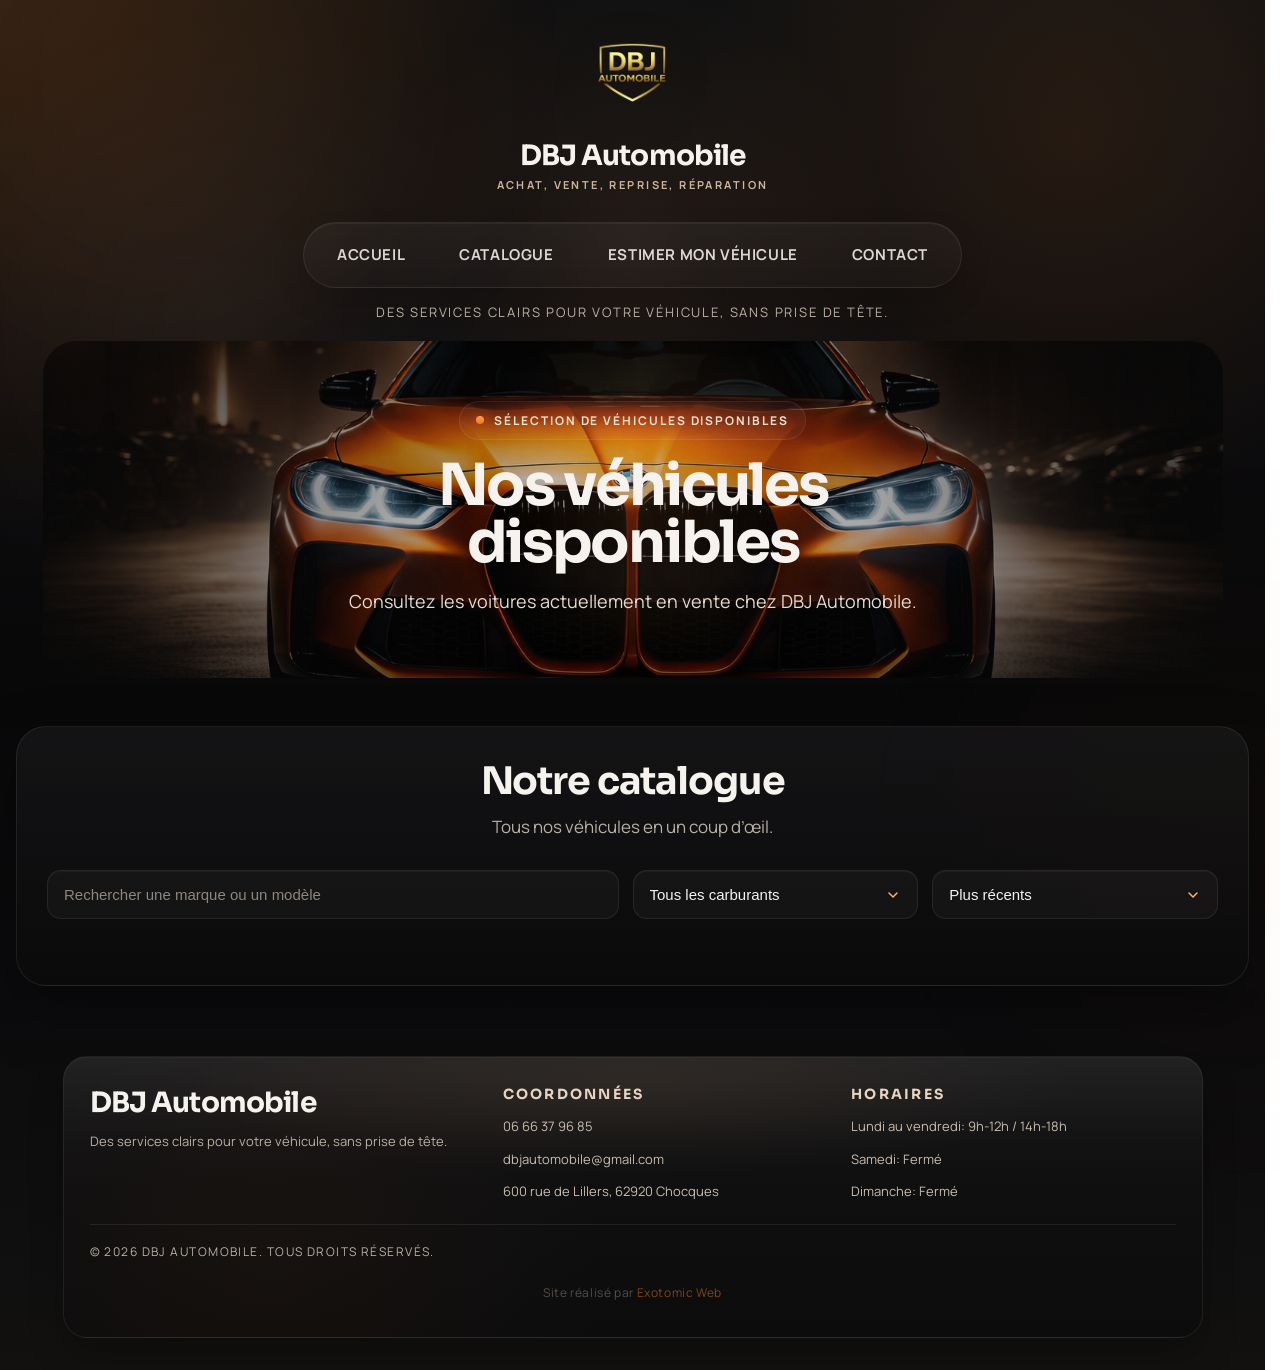
<file: catalogue.html>
<!doctype html>
<html lang="fr">
  <head>
    <meta charset="UTF-8" />
    <meta name="viewport" content="width=device-width, initial-scale=1.0" />
    <link rel="icon" href="/favicon.ico" sizes="any" />
    <link rel="icon" type="image/png" href="/favicon.png" />
    <link rel="apple-touch-icon" href="/favicon.png" />
    <link rel="shortcut icon" href="/favicon.ico" />
    <title>Voitures d'occasion à Chocques - DBJ Automobile</title>
    <meta
      name="description"
      content="Retrouvez les voitures d'occasion disponibles chez DBJ Automobile à Chocques. Consultez notre catalogue de véhicules et contactez-nous pour plus d'informations."
    />
    <meta name="robots" content="index, follow" />
    <meta name="author" content="DBJ Automobile" />
    <meta name="theme-color" content="#111111" />
    <link rel="canonical" href="https://dbjautomobile.fr/catalogue.html" />
    <link rel="preconnect" href="https://fonts.googleapis.com" />
    <link rel="preconnect" href="https://fonts.gstatic.com" crossorigin />
    <link
      href="https://fonts.googleapis.com/css2?family=Manrope:wght@400;500;600;700;800&family=Sora:wght@500;600;700;800&display=swap"
      rel="stylesheet"
    />
    <meta property="og:title" content="DBJ Automobile" />
    <meta
      property="og:description"
      content="Vente, reprise et réparation de véhicules. Un service simple, fiable et sans surprise."
    />
    <meta property="og:type" content="website" />
    <meta property="og:url" content="https://dbjautomobile.fr/catalogue.html" />
    <meta property="og:image" content="https://dbjautomobile.fr/preview.jpg" />
    <meta name="twitter:card" content="summary_large_image" />
    <meta
      name="twitter:title"
      content="Voitures d'occasion à Chocques - DBJ Automobile"
    />
    <meta
      name="twitter:description"
      content="Retrouvez les voitures d'occasion disponibles chez DBJ Automobile à Chocques."
    />
    <meta name="twitter:image" content="https://dbjautomobile.fr/preview.jpg" />
    <style>
      * {
        box-sizing: border-box;
      }
      :root {
        --text: #f6f3ee;
        --muted: #b9b0a5;
        --accent: #f07a1f;
        --accent-soft: #ff9c52;
        --line: rgba(255, 255, 255, 0.08);
        --shadow: 0 24px 60px rgba(0, 0, 0, 0.34);
        --radius-xl: 30px;
        --radius-lg: 22px;
        --site-width: 1180px;
      }
      html {
        scroll-behavior: auto !important;
        scrollbar-gutter: stable;
      }
      a,
      button,
      input,
      textarea,
      select {
        -webkit-tap-highlight-color: transparent;
      }
      body {
        font-family: "Manrope", "Segoe UI", sans-serif;
        margin: 0;
        color: var(--text);
        background:
          radial-gradient(
            circle at 50% 18%,
            rgba(255, 158, 82, 0.09),
            transparent 20%
          ),
          radial-gradient(
            circle at 18% 24%,
            rgba(255, 255, 255, 0.035),
            transparent 22%
          ),
          radial-gradient(
            circle at top left,
            rgba(240, 122, 31, 0.14),
            transparent 30%
          ),
          radial-gradient(
            circle at 85% 10%,
            rgba(240, 122, 31, 0.1),
            transparent 24%
          ),
          linear-gradient(
            180deg,
            #111111 0%,
            #0d0d0f 22%,
            #080809 48%,
            #0b0b0d 72%,
            #121110 100%
          );
        overflow-x: hidden;
        overflow-y: auto;
        position: relative;
      }
      body::before,
      body::after {
        content: "";
        position: fixed;
        width: 34rem;
        height: 34rem;
        border-radius: 50%;
        filter: blur(110px);
        z-index: -1;
        pointer-events: none;
        opacity: 0.28;
      }
      body::before {
        top: -12rem;
        left: -7rem;
        background: rgba(240, 122, 31, 0.16);
      }
      body::after {
        right: -14rem;
        bottom: -12rem;
        background: rgba(240, 122, 31, 0.08);
      }
      .site-header {
        width: 100%;
        margin: 0;
        padding: 18px 28px 10px;
        color: var(--text);
        text-align: center;
        position: relative;
        top: 0;
        z-index: 10;
        background: transparent;
        box-shadow: none;
        backdrop-filter: none;
        overflow: visible;
      }
      .site-header::before {
        content: none;
        position: absolute;
        inset: 0 auto auto 0;
        width: 100%;
        height: 1px;
        background: linear-gradient(
          90deg,
          transparent,
          rgba(255, 255, 255, 0.25),
          transparent
        );
        opacity: 0.55;
      }
      .header-shell {
        width: min(100%, var(--site-width));
        margin: 0 auto;
        display: flex;
        flex-direction: column;
        align-items: center;
        gap: 14px;
      }
      .logo-center {
        display: flex;
        flex-direction: column;
        justify-content: center;
        align-items: center;
        width: 100%;
        margin: 0 0 16px 0;
      }
      .logo {
        height: 118px;
        width: auto;
        max-width: 100%;
        object-fit: contain;
        display: block;
        filter: drop-shadow(0 12px 24px rgba(0, 0, 0, 0.28));
      }
      .brand-copy {
        margin-top: 2px;
        display: flex;
        flex-direction: column;
        align-items: center;
        gap: 4px;
      }
      .brand-title {
        margin: 0;
        font-family: "Sora", "Segoe UI", sans-serif;
        font-size: 28px;
        font-weight: 700;
        letter-spacing: -0.035em;
        color: var(--text);
      }
      .brand-subtitle {
        margin: 0;
        color: #cdb49a;
        font-size: 11px;
        font-weight: 700;
        letter-spacing: 0.22em;
        text-transform: uppercase;
      }
      .top-bar {
        display: flex;
        justify-content: center;
        width: 100%;
        max-width: 1100px;
        margin: 0 auto;
      }
      .menu {
        display: flex;
        gap: 12px;
        flex-wrap: wrap;
        justify-content: center;
        align-items: center;
        padding: 10px 12px;
        border-radius: 999px;
        border: 1px solid rgba(255, 255, 255, 0.08);
        background: linear-gradient(
          180deg,
          rgba(255, 255, 255, 0.045),
          rgba(255, 255, 255, 0.02)
        );
        box-shadow:
          inset 0 1px 0 rgba(255, 255, 255, 0.05),
          0 14px 30px rgba(0, 0, 0, 0.14);
      }
      .menu a {
        color: rgba(246, 243, 238, 0.88);
        text-decoration: none;
        font-weight: 700;
        font-size: 15px;
        letter-spacing: 0.04em;
        text-transform: uppercase;
        line-height: 1.2;
        transition:
          color 0.25s ease,
          background 0.25s ease,
          border-color 0.25s ease,
          transform 0.25s ease;
        padding: 12px 20px;
        border-radius: 999px;
        border: 1px solid transparent;
      }
      .menu a:hover {
        color: var(--text);
        background: rgba(240, 122, 31, 0.08);
        border-color: rgba(240, 122, 31, 0.22);
        transform: translateY(-1px);
      }
      .slogan {
        text-align: center;
        margin: 0 auto;
        color: var(--muted);
        font-size: 13px;
        letter-spacing: 0.14em;
        text-transform: uppercase;
        line-height: 1.6;
        max-width: 860px;
      }
      .page-hero {
        width: 100%;
        padding: 8px 20px 24px;
        position: relative;
        overflow: hidden;
        background: transparent;
      }
      .page-hero::before {
        content: none;
      }
      .hero-shell {
        width: min(100%, var(--site-width));
        min-height: 320px;
        display: flex;
        align-items: center;
        margin: 0 auto;
        position: relative;
        z-index: 1;
        isolation: isolate;
        padding: 60px 40px;
        border-radius: 34px;
        border: none;
        background:
          linear-gradient(
            180deg,
            rgba(10, 10, 10, 0.25),
            rgba(10, 10, 10, 0.05)
          ),
          url("images/hero.jpg") center / cover no-repeat;
        box-shadow: none;
        overflow: hidden;
      }
      .hero-shell::before {
        content: "";
        position: absolute;
        inset: 0;
        background:
          radial-gradient(
            circle at 52% 44%,
            rgba(255, 170, 96, 0.14),
            transparent 30%
          ),
          linear-gradient(
            180deg,
            rgba(0, 0, 0, 0.08),
            transparent 20%,
            transparent 72%,
            rgba(0, 0, 0, 0.18)
          );
        pointer-events: none;
      }
      .hero-shell::after {
        content: "";
        position: absolute;
        inset: 0;
        background:
          linear-gradient(
            90deg,
            rgba(10, 10, 10, 0.75) 0%,
            rgba(10, 10, 10, 0.25) 30%,
            transparent 50%,
            rgba(10, 10, 10, 0.25) 70%,
            rgba(10, 10, 10, 0.75) 100%
          ),
          linear-gradient(
            180deg,
            rgba(0, 0, 0, 0.2),
            transparent 30%,
            transparent 70%,
            rgba(0, 0, 0, 0.4)
          );
        pointer-events: none;
      }
      .hero-content {
        position: relative;
        z-index: 1;
        max-width: 700px;
        margin: 0 auto;
        text-align: center;
      }
      .hero-kicker {
        display: inline-flex;
        align-items: center;
        gap: 10px;
        margin-bottom: 18px;
        padding: 10px 16px;
        border-radius: 999px;
        background: rgba(255, 255, 255, 0.04);
        border: 1px solid rgba(255, 255, 255, 0.08);
        font-size: 12px;
        font-weight: 700;
        letter-spacing: 0.16em;
        text-transform: uppercase;
        color: #efe3d2;
      }
      .hero-kicker::before {
        content: "";
        width: 8px;
        height: 8px;
        border-radius: 50%;
        background: linear-gradient(180deg, var(--accent-soft), var(--accent));
        box-shadow: 0 0 16px rgba(240, 122, 31, 0.48);
      }
      .page-hero h1 {
        margin: 0 0 14px;
        font-family: "Sora", "Segoe UI", sans-serif;
        font-size: 58px;
        line-height: 0.98;
        letter-spacing: -0.04em;
        text-wrap: balance;
        text-shadow: 0 12px 32px rgba(0, 0, 0, 0.34);
      }
      .page-hero p {
        margin: 0 auto;
        max-width: 42rem;
        color: #e5dbcf;
        font-size: 18px;
        line-height: 1.8;
      }
      .container {
        width: min(calc(100% - 32px), 1320px);
        margin: 18px auto 70px;
      }
      .section-panel {
        margin-top: 24px;
        padding-top: 40px;
        border-radius: var(--radius-xl);
        border: 1px solid rgba(255, 255, 255, 0.08);
        background:
          linear-gradient(
            180deg,
            rgba(21, 21, 22, 0.88),
            rgba(11, 11, 12, 0.94)
          ),
          radial-gradient(
            circle at top right,
            rgba(240, 122, 31, 0.06),
            transparent 36%
          );
        box-shadow: var(--shadow);
        padding: 34px 30px 30px;
      }
      h1 {
        text-align: center;
        margin: 0 0 10px;
        font-family: "Sora", "Segoe UI", sans-serif;
        font-size: 38px;
        line-height: 1.08;
        color: var(--text);
        letter-spacing: -0.03em;
      }
      .subtitle {
        text-align: center;
        color: var(--muted);
        margin: 0 auto 28px;
        max-width: 760px;
        font-size: 17px;
        line-height: 1.8;
      }
      .filters {
        display: grid;
        grid-template-columns: minmax(280px, 1.5fr) repeat(
            2,
            minmax(180px, 0.75fr)
          );
        gap: 14px;
        margin-bottom: 36px;
      }
      .filters input,
      .filters select {
        width: 100%;
        padding: 15px 16px;
        border-radius: 14px;
        border: 1px solid rgba(255, 255, 255, 0.08);
        font-size: 15px;
        background: rgba(255, 255, 255, 0.03);
        outline: none;
        color: var(--text);
        box-shadow: inset 0 1px 0 rgba(255, 255, 255, 0.03);
        transition:
          border-color 0.25s ease,
          box-shadow 0.25s ease,
          background 0.25s ease;
      }
      .filters input::placeholder {
        color: #8f877d;
      }
      .filters select {
        appearance: none;
        -webkit-appearance: none;
        -moz-appearance: none;
        padding-right: 48px;
        background-image: url("data:image/svg+xml,%3Csvg xmlns='http://www.w3.org/2000/svg' width='18' height='18' viewBox='0 0 24 24' fill='none' stroke='%23ffb173' stroke-width='2.2' stroke-linecap='round' stroke-linejoin='round'%3E%3Cpolyline points='6 9 12 15 18 9'/%3E%3C/svg%3E");
        background-repeat: no-repeat;
        background-position: right 16px center;
        background-size: 16px;
      }
      .filters option {
        color: #f6f3ee;
        background: #131313;
      }
      .filters input:focus,
      .filters select:focus {
        border-color: rgba(240, 122, 31, 0.38);
        box-shadow: 0 0 0 4px rgba(240, 122, 31, 0.12);
        background: rgba(255, 255, 255, 0.05);
      }
      .cars {
        display: grid;
        grid-template-columns: repeat(auto-fit, minmax(280px, 360px));
        gap: 24px;
        justify-content: center;
      }
      .car-card {
        background:
          linear-gradient(
            180deg,
            rgba(27, 27, 28, 0.92),
            rgba(16, 16, 17, 0.95) 46%,
            rgba(12, 12, 13, 0.98)
          );
        border-radius: 30px;
        box-shadow:
          0 18px 34px rgba(0, 0, 0, 0.24),
          inset 0 1px 0 rgba(255, 255, 255, 0.03);
        overflow: hidden;
        transition:
          transform 0.35s ease,
          box-shadow 0.35s ease,
          border-color 0.35s ease;
        backdrop-filter: blur(10px);
        background-clip: padding-box;
        border: 1px solid rgba(255, 255, 255, 0.08);
        max-width: 360px;
        width: 100%;
        position: relative;
      }
      .car-card::before {
        content: "";
        position: absolute;
        inset: 0;
        background:
          linear-gradient(180deg, rgba(255, 255, 255, 0.035), transparent 30%),
          radial-gradient(
            ellipse 74% 62% at 16% 20%,
            rgba(240, 122, 31, 0.11),
            transparent 58%
          ),
          radial-gradient(
            circle at 82% 28%,
            rgba(255, 176, 106, 0.045),
            transparent 34%
          );
        pointer-events: none;
        z-index: 0;
        opacity: 0.92;
        transition:
          opacity 0.35s ease,
          transform 0.45s cubic-bezier(0.22, 1, 0.36, 1),
          filter 0.35s ease;
      }
      .car-card::after {
        content: "";
        position: absolute;
        inset: auto 24px 0 24px;
        height: 1px;
        background: linear-gradient(
          90deg,
          transparent,
          rgba(255, 255, 255, 0.1),
          transparent
        );
        opacity: 0.72;
        pointer-events: none;
      }
      .car-card:hover {
        transform: translateY(-8px) scale(1.018);
        box-shadow:
          0 28px 54px rgba(0, 0, 0, 0.34),
          0 0 0 1px rgba(240, 122, 31, 0.1),
          0 0 28px rgba(240, 122, 31, 0.055);
        border-color: rgba(240, 122, 31, 0.22);
      }
      .car-card:hover::before {
        opacity: 1;
        transform: scale(1.035);
        filter: saturate(1.08) brightness(1.03);
      }
      .car-card:nth-child(10n + 1)::before {
        background:
          linear-gradient(180deg, rgba(255, 255, 255, 0.035), transparent 30%),
          radial-gradient(
            ellipse 82% 64% at 12% 16%,
            rgba(240, 122, 31, 0.12),
            transparent 57%
          ),
          radial-gradient(
            ellipse 34% 28% at 86% 74%,
            rgba(255, 176, 106, 0.038),
            transparent 34%
          );
      }
      .car-card:nth-child(10n + 2)::before {
        background:
          linear-gradient(180deg, rgba(255, 255, 255, 0.028), transparent 32%),
          radial-gradient(
            ellipse 76% 70% at 86% 82%,
            rgba(240, 122, 31, 0.102),
            transparent 61%
          ),
          radial-gradient(
            circle at 22% 18%,
            rgba(255, 170, 96, 0.052),
            transparent 35%
          );
      }
      .car-card:nth-child(10n + 3)::before {
        background:
          linear-gradient(180deg, rgba(255, 255, 255, 0.032), transparent 30%),
          radial-gradient(
            ellipse 62% 54% at 58% 8%,
            rgba(255, 184, 120, 0.078),
            transparent 56%
          ),
          radial-gradient(
            ellipse 52% 46% at 18% 82%,
            rgba(240, 122, 31, 0.05),
            transparent 45%
          );
      }
      .car-card:nth-child(10n + 4)::before {
        background:
          linear-gradient(180deg, rgba(255, 255, 255, 0.03), transparent 30%),
          radial-gradient(
            ellipse 70% 56% at 78% 18%,
            rgba(240, 122, 31, 0.092),
            transparent 56%
          ),
          radial-gradient(
            ellipse 42% 34% at 12% 76%,
            rgba(255, 186, 122, 0.042),
            transparent 36%
          );
      }
      .car-card:nth-child(10n + 5)::before {
        background:
          linear-gradient(180deg, rgba(255, 255, 255, 0.029), transparent 31%),
          radial-gradient(
            ellipse 74% 64% at 22% 84%,
            rgba(240, 122, 31, 0.087),
            transparent 62%
          ),
          radial-gradient(
            ellipse 40% 34% at 82% 16%,
            rgba(255, 170, 96, 0.048),
            transparent 38%
          );
      }
      .car-card:nth-child(10n + 6)::before {
        background:
          linear-gradient(180deg, rgba(255, 255, 255, 0.032), transparent 30%),
          radial-gradient(
            ellipse 66% 52% at 44% 14%,
            rgba(255, 184, 120, 0.072),
            transparent 55%
          ),
          radial-gradient(
            circle at 84% 84%,
            rgba(240, 122, 31, 0.055),
            transparent 35%
          ),
          radial-gradient(
            circle at 14% 44%,
            rgba(255, 170, 96, 0.026),
            transparent 28%
          );
      }
      .car-card:nth-child(10n + 7)::before {
        background:
          linear-gradient(180deg, rgba(255, 255, 255, 0.03), transparent 30%),
          radial-gradient(
            ellipse 78% 58% at 88% 22%,
            rgba(240, 122, 31, 0.11),
            transparent 57%
          ),
          radial-gradient(
            ellipse 36% 30% at 18% 68%,
            rgba(255, 186, 122, 0.036),
            transparent 34%
          );
      }
      .car-card:nth-child(10n + 8)::before {
        background:
          linear-gradient(180deg, rgba(255, 255, 255, 0.033), transparent 29%),
          radial-gradient(
            ellipse 64% 60% at 48% 6%,
            rgba(255, 174, 104, 0.082),
            transparent 54%
          ),
          radial-gradient(
            ellipse 58% 48% at 12% 86%,
            rgba(240, 122, 31, 0.046),
            transparent 45%
          );
      }
      .car-card:nth-child(10n + 9)::before {
        background:
          linear-gradient(180deg, rgba(255, 255, 255, 0.028), transparent 31%),
          radial-gradient(
            ellipse 80% 66% at 8% 42%,
            rgba(240, 122, 31, 0.094),
            transparent 60%
          ),
          radial-gradient(
            circle at 78% 18%,
            rgba(255, 170, 96, 0.042),
            transparent 34%
          ),
          radial-gradient(
            circle at 82% 82%,
            rgba(240, 122, 31, 0.026),
            transparent 26%
          );
      }
      .car-card:nth-child(10n + 10)::before {
        background:
          linear-gradient(180deg, rgba(255, 255, 255, 0.031), transparent 30%),
          radial-gradient(
            ellipse 72% 54% at 72% 14%,
            rgba(240, 122, 31, 0.086),
            transparent 55%
          ),
          radial-gradient(
            ellipse 46% 40% at 24% 78%,
            rgba(255, 184, 120, 0.044),
            transparent 38%
          );
      }
      .car-image-wrap {
        position: relative;
        overflow: hidden;
        background: #0f0f0f;
        padding: 0;
        margin: 12px 12px 0;
        border-radius: 24px;
      }
      .car-card img {
        width: 100%;
        height: 252px;
        object-fit: cover;
        object-position: center;
        display: block;
        transition:
          transform 0.65s ease,
          filter 0.45s ease;
        filter: saturate(0.97) contrast(1.05);
      }
      .car-card:hover img {
        transform: none !important;
        filter: saturate(1.04) contrast(1.08);
      }
      .car-image-wrap::before {
        content: "";
        position: absolute;
        inset: 0;
        background: linear-gradient(
          180deg,
          rgba(255, 255, 255, 0.05),
          transparent 28%
        );
        pointer-events: none;
        z-index: 1;
      }
      .car-image-wrap::after {
        content: "";
        position: absolute;
        inset: 0;
        background: linear-gradient(
          180deg,
          rgba(0, 0, 0, 0.02) 0%,
          transparent 34%,
          transparent 58%,
          rgba(0, 0, 0, 0.64) 100%
        );
        pointer-events: none;
      }
      .card-badges {
        position: absolute;
        top: 16px;
        left: 16px;
        display: flex;
        flex-wrap: nowrap;
        align-items: center;
        gap: 6px;
        z-index: 2;
        max-width: calc(100% - 32px);
        overflow: hidden;
      }
      .badge {
        display: inline-flex;
        align-items: center;
        min-height: 32px;
        max-width: 100%;
        padding: 7px 11px;
        border-radius: 999px;
        font-size: 9px;
        font-weight: 800;
        letter-spacing: 0.1em;
        text-transform: uppercase;
        background: rgba(8, 8, 8, 0.7);
        color: #f4efe9;
        border: 1px solid rgba(255, 255, 255, 0.1);
        backdrop-filter: blur(10px);
        box-shadow: 0 8px 18px rgba(0, 0, 0, 0.24);
        white-space: nowrap;
        overflow: hidden;
        text-overflow: ellipsis;
        flex: 0 1 auto;
      }
      .badge-gold {
        background: linear-gradient(
          135deg,
          rgba(255, 170, 96, 0.92),
          rgba(240, 122, 31, 0.92)
        );
        color: #16100b;
        border-color: rgba(255, 255, 255, 0.16);
      }
      .car-content {
        padding: 20px 22px 24px;
        position: relative;
        z-index: 1;
      }
      .car-title {
        font-weight: 700;
        font-family: "Sora", "Segoe UI", sans-serif;
        font-size: 28px;
        margin-bottom: 10px;
        line-height: 1.08;
        color: #ffffff;
        letter-spacing: -0.04em;
        text-wrap: balance;
        min-height: 58px;
      }
      .car-reference {
        font-size: 11px;
        color: #9b9084;
        margin-bottom: 16px;
        letter-spacing: 0.18em;
        text-transform: uppercase;
      }
      .car-info {
        display: flex;
        flex-wrap: wrap;
        gap: 10px;
        color: #ddd2c6;
        font-size: 14px;
        margin-bottom: 20px;
        line-height: 1.7;
        padding-top: 15px;
        border-top: 1px solid rgba(255, 255, 255, 0.06);
      }
      .price {
        display: inline-flex;
        align-items: center;
        justify-content: center;
        min-height: 48px;
        background: linear-gradient(135deg, var(--accent-soft), var(--accent));
        color: #120b06;
        padding: 12px 18px;
        border-radius: 16px;
        font-weight: 900;
        font-size: 16px;
        letter-spacing: 0.03em;
        margin-bottom: 18px;
        box-shadow: 0 14px 28px rgba(240, 122, 31, 0.24);
      }
      .btn {
        display: inline-flex;
        align-items: center;
        justify-content: center;
        width: 100%;
        min-height: 50px;
        background: rgba(255, 255, 255, 0.035);
        color: #fff7ef;
        padding: 12px 16px;
        border-radius: 16px;
        text-decoration: none;
        font-size: 12px;
        font-weight: 800;
        letter-spacing: 0.14em;
        text-transform: uppercase;
        transition:
          transform 0.25s ease,
          box-shadow 0.25s ease,
          background 0.25s ease,
          border-color 0.25s ease,
          color 0.25s ease;
        border: 1px solid rgba(255, 255, 255, 0.12);
        cursor: pointer;
        box-shadow: inset 0 1px 0 rgba(255, 255, 255, 0.03);
      }
      .btn:hover {
        transform: translateY(-3px);
        background: rgba(240, 122, 31, 0.12);
        border-color: rgba(240, 122, 31, 0.3);
        box-shadow:
          0 14px 26px rgba(0, 0, 0, 0.24),
          0 0 20px rgba(240, 122, 31, 0.08);
        color: #fff3e7;
      }
      .empty {
        text-align: center;
        padding: 26px 20px;
        grid-column: 1 / -1;
        color: var(--muted);
        background: linear-gradient(
          180deg,
          rgba(22, 22, 22, 0.96),
          rgba(12, 12, 12, 0.98)
        );
        border-radius: 20px;
        border: 1px solid rgba(255, 255, 255, 0.08);
        box-shadow: 0 12px 26px rgba(0, 0, 0, 0.18);
      }
      .contact-popup {
        display: none;
        position: fixed;
        top: 0;
        left: 0;
        width: 100%;
        height: 100%;
        justify-content: center;
        align-items: center;
        z-index: 9999;
      }
      #contactPopup.contact-popup {
        padding: 24px;
        background:
          radial-gradient(
            circle at top,
            rgba(240, 122, 31, 0.12),
            transparent 24%
          ),
          rgba(2, 2, 2, 0.78);
        backdrop-filter: blur(12px);
      }
      #contactPopup .contact-box {
        background: linear-gradient(
          180deg,
          rgba(23, 23, 23, 0.96),
          rgba(10, 10, 10, 0.98)
        );
        color: var(--text);
        padding: 34px 30px 28px;
        border-radius: 28px;
        width: min(100%, 560px);
        text-align: left;
        position: relative;
        box-shadow: 0 30px 70px rgba(0, 0, 0, 0.42);
        border: 1px solid rgba(255, 255, 255, 0.08);
        overflow: hidden;
      }
      #contactPopup .contact-box::before {
        content: "";
        position: absolute;
        inset: 0;
        background:
          linear-gradient(180deg, rgba(255, 255, 255, 0.045), transparent 24%),
          radial-gradient(
            circle at top right,
            rgba(240, 122, 31, 0.14),
            transparent 28%
          );
        pointer-events: none;
      }
      #contactPopup .contact-box > * {
        position: relative;
        z-index: 1;
      }
      #contactPopup .contact-kicker {
        display: inline-flex;
        align-items: center;
        gap: 10px;
        margin-bottom: 14px;
        padding: 10px 16px;
        border-radius: 999px;
        background: rgba(255, 255, 255, 0.035);
        border: 1px solid rgba(255, 255, 255, 0.08);
        font-size: 11px;
        font-weight: 800;
        letter-spacing: 0.18em;
        text-transform: uppercase;
        color: #efe3d2;
      }
      #contactPopup .contact-kicker::before {
        content: "";
        width: 8px;
        height: 8px;
        border-radius: 50%;
        background: linear-gradient(180deg, var(--accent-soft), var(--accent));
        box-shadow: 0 0 14px rgba(240, 122, 31, 0.48);
      }
      #contactPopup .contact-box h2,
      #contactPopup .contact-box h3 {
        margin-top: 0;
        font-family: "Sora", "Segoe UI", sans-serif;
        color: var(--text);
      }
      #contactPopup .contact-box h2 {
        margin-bottom: 10px;
        font-size: 32px;
        letter-spacing: -0.03em;
      }
      #contactPopup .contact-intro {
        margin: 0 0 22px;
        color: #d2c5b8;
        line-height: 1.75;
        font-size: 15px;
        max-width: 44ch;
      }
      #contactPopup .contact-box h3 {
        margin: 0 0 14px;
        font-size: 18px;
        color: #f0d4bd;
      }
      #contactPopup .contact-grid {
        display: grid;
        gap: 12px;
        margin-bottom: 24px;
      }
      #contactPopup .contact-item {
        padding: 15px 16px;
        border-radius: 18px;
        background: rgba(255, 255, 255, 0.03);
        border: 1px solid rgba(255, 255, 255, 0.08);
        box-shadow: inset 0 1px 0 rgba(255, 255, 255, 0.03);
      }
      #contactPopup .contact-item-label {
        display: block;
        margin-bottom: 8px;
        font-size: 11px;
        font-weight: 800;
        letter-spacing: 0.16em;
        text-transform: uppercase;
        color: #9f9183;
      }
      #contactPopup .contact-item-value,
      #contactPopup .contact-item-value a {
        color: #f6f3ee;
        text-decoration: none;
        font-weight: 700;
        line-height: 1.6;
      }
      #contactPopup .contact-item-value a:hover,
      #contactPopup .contact-map-link:hover {
        color: #ffcfab;
      }
      #contactPopup .contact-map-link {
        display: inline-flex;
        align-items: center;
        justify-content: center;
        align-self: center;
        text-align: center;
        gap: 10px;
        width: fit-content;
        margin: 4px auto 24px;
        transform: translate(150px);
        color: #ffcfab;
        text-decoration: none;
        font-weight: 800;
        letter-spacing: 0.04em;
      }
      #contactPopup .contact-hours {
        padding: 18px;
        border-radius: 22px;
        background: linear-gradient(
          180deg,
          rgba(255, 255, 255, 0.035),
          rgba(255, 255, 255, 0.015)
        );
        border: 1px solid rgba(255, 255, 255, 0.08);
      }
      #contactPopup .contact-hours-list {
        display: grid;
        gap: 10px;
      }
      #contactPopup .contact-hour-row {
        display: flex;
        justify-content: space-between;
        gap: 16px;
        padding-bottom: 10px;
        border-bottom: 1px solid rgba(255, 255, 255, 0.06);
        color: #ded4ca;
      }
      #contactPopup .contact-hour-row:last-child {
        padding-bottom: 0;
        border-bottom: none;
      }
      #contactPopup .contact-day {
        font-weight: 700;
        color: #f4ede5;
      }
      #contactPopup .contact-time {
        color: #baaea1;
        text-align: right;
      }
      #contactPopup .close {
        position: absolute;
        top: 18px;
        right: 18px;
        display: flex;
        align-items: center;
        justify-content: center;
        width: 42px;
        height: 42px;
        border-radius: 50%;
        font-size: 22px;
        cursor: pointer;
        color: #f0d4bd;
        background: rgba(255, 255, 255, 0.035);
        border: 1px solid rgba(255, 255, 255, 0.08);
        transition:
          background 0.25s ease,
          border-color 0.25s ease,
          transform 0.25s ease,
          color 0.25s ease;
      }
      #contactPopup .close:hover {
        background: rgba(240, 122, 31, 0.12);
        border-color: rgba(240, 122, 31, 0.24);
        color: #fff4e8;
        transform: translateY(-1px);
      }
      .site-footer {
        width: min(calc(100% - 32px), var(--site-width));
        padding: 0 20px 32px;
        background: transparent;
        color: #998d81;
        font-size: 13px;
        margin: 0 auto;
      }
      .footer-panel {
        position: relative;
        overflow: hidden;
        border-radius: 24px;
        border: 1px solid rgba(255, 255, 255, 0.08);
        background:
          linear-gradient(
            180deg,
            rgba(27, 27, 28, 0.92),
            rgba(16, 16, 17, 0.95) 46%,
            rgba(12, 12, 13, 0.98)
          );
        box-shadow:
          0 18px 34px rgba(0, 0, 0, 0.22),
          inset 0 1px 0 rgba(255, 255, 255, 0.03);
        padding: 28px 26px 24px;
      }
      .footer-panel::before {
        content: "";
        position: absolute;
        inset: 0;
        background:
          linear-gradient(180deg, rgba(255, 255, 255, 0.035), transparent 32%),
          radial-gradient(
            ellipse 68% 56% at 50% 10%,
            rgba(255, 184, 120, 0.075),
            transparent 58%
          ),
          radial-gradient(
            circle at 18% 76%,
            rgba(240, 122, 31, 0.04),
            transparent 36%
          );
        pointer-events: none;
      }
      .footer-grid {
        position: relative;
        z-index: 1;
        display: grid;
        grid-template-columns: 1.2fr 1fr 1fr;
        gap: 24px;
        text-align: left;
      }
      .footer-brand h3,
      .footer-block h4 {
        margin: 0;
        font-family: "Sora", "Segoe UI", sans-serif;
        color: var(--text);
      }
      .footer-brand h3 {
        font-size: 28px;
        letter-spacing: -0.03em;
        margin-bottom: 10px;
      }
      .footer-brand p {
        margin: 0;
        color: var(--muted);
        line-height: 1.8;
      }
      .footer-block h4 {
        margin-bottom: 12px;
        font-size: 14px;
        letter-spacing: 0.16em;
        text-transform: uppercase;
        color: #e7d4c0;
      }
      .footer-list {
        display: grid;
        gap: 10px;
      }
      .footer-item,
      .footer-item a {
        color: #c8bcaf;
        text-decoration: none;
        line-height: 1.7;
      }
      .footer-item a:hover {
        color: #ffcfab;
      }
      .footer-note {
        position: relative;
        z-index: 1;
        margin-top: 22px;
        padding-top: 18px;
        border-top: 1px solid rgba(255, 255, 255, 0.08);
        font-size: 12px;
        letter-spacing: 0.12em;
        text-transform: uppercase;
        color: var(--muted);
      }

      .signature {
        margin-top: 24px;
        font-size: 12px;
        opacity: 0.5;
        text-align: center;
        letter-spacing: 0.05em;
      }

      .signature a {
        color: #f07a1f;
        text-decoration: none;
        transition: opacity 0.25s ease;
      }

      .signature a:hover {
        opacity: 0.8;
      }
      @media (max-width: 900px) {
        .filters {
          grid-template-columns: 1fr;
        }
      }
      @media (max-width: 768px) {
        body {
          background:
            radial-gradient(
              circle at 50% 8%,
              rgba(240, 122, 31, 0.06),
              transparent 18%
            ),
            linear-gradient(
              180deg,
              rgba(27, 27, 28, 0.18),
              rgba(16, 16, 17, 0.08) 46%,
              rgba(12, 12, 13, 0.12)
            ),
            linear-gradient(180deg, #111111 0%, #0b0b0d 100%);
        }
        body::before,
        body::after {
          width: 24rem;
          height: 24rem;
          opacity: 0.3;
          filter: blur(90px);
          display: block !important;
        }
        body::before {
          top: -8rem;
          left: -8rem;
          background: rgba(240, 122, 31, 0.13);
        }
        body::after {
          right: -9rem;
          bottom: -10rem;
          background: rgba(240, 122, 31, 0.07);
        }
        .car-card,
        .vehicle-card,
        .section-panel,
        .detail-card,
        .detail-hero,
        .gallery-frame,
        .main-image-wrap,
        .menu {
          border: none !important;
          box-shadow: none !important;
          backdrop-filter: none !important;
          -webkit-backdrop-filter: none !important;
        }
        .site-header {
          padding: 16px 14px 0;
          background:
            linear-gradient(
              180deg,
              rgba(27, 27, 28, 0.96),
              rgba(16, 16, 17, 0.98) 46%,
              rgba(12, 12, 13, 1)
            );
          box-shadow: none;
        }
        .logo {
          height: 96px;
        }
        .logo-center {
          margin-bottom: 12px;
        }
        .brand-title {
          font-size: 23px;
        }
        .brand-subtitle {
          font-size: 11px;
          letter-spacing: 0.16em;
        }
        .menu {
          flex-direction: column;
          gap: 8px;
          max-width: 100%;
          width: 100%;
          margin: 0 auto;
          border-radius: 20px;
          padding: 10px;
        }
        .menu a {
          display: flex;
          align-items: center;
          justify-content: center;
          min-height: 50px;
          font-size: 14px;
          width: 100%;
          background: linear-gradient(
            180deg,
            rgba(255, 255, 255, 0.06),
            rgba(255, 255, 255, 0.02)
          );
          border: 1px solid rgba(255, 255, 255, 0.08);
          border-radius: 14px;
          color: #f6f3ee;
          box-shadow:
            inset 0 1px 0 rgba(255, 255, 255, 0.04),
            0 10px 20px rgba(0, 0, 0, 0.25);
          backdrop-filter: blur(6px);
        }
        .slogan {
          font-size: 11px;
          line-height: 1.5;
          letter-spacing: 0.12em;
          opacity: 0.7;
          padding: 0 8px;
          max-width: 380px;
          margin: 14px auto 8px;
        }
        .page-hero {
          padding: 0;
          background: linear-gradient(
            180deg,
            rgba(27, 27, 28, 0.96),
            rgba(16, 16, 17, 0.98) 46%,
            rgba(12, 12, 13, 1)
          );
        }
        .hero-shell {
          padding: 28px 20px;
          border-radius: 0 0 26px 26px;
          width: 100%;
        }
        .page-hero h1 {
          font-size: 38px;
        }
        .page-hero p {
          font-size: 16px;
        }
        .container {
          width: min(calc(100% - 20px), 1320px);
          margin: 0 auto 60px;
        }
        .section-panel {
          margin-top: 0;
          padding: 18px 16px 18px;
          border-radius: 22px;
        }
        h1 {
          font-size: 30px;
        }
        .subtitle {
          font-size: 16px;
          max-width: 320px;
        }
        .cars {
          grid-template-columns: 1fr;
        }
        .car-card {
          max-width: none;
          border-radius: 24px;
        }
        .car-image-wrap {
          margin: 8px 8px 0;
          border-radius: 18px;
        }
        .car-card img {
          height: 250px;
        }
        .car-content {
          padding: 16px 18px 20px;
        }
        .car-title {
          font-size: 22px;
          min-height: auto;
        }
        #contactPopup.contact-popup {
          top: 0;
          left: 0;
          width: 100%;
          height: 100%;
          padding: 20px;
          background: rgba(0, 0, 0, 0.6);
          display: none;
          align-items: center;
          justify-content: center;
          overflow: hidden;
        }
        #contactPopup .contact-box {
          width: 100%;
          max-width: 400px;
          max-height: 90vh;
          padding: 22px 18px 20px;
          border-radius: 20px;
          overflow-y: auto;
          overscroll-behavior: contain;
          -webkit-overflow-scrolling: touch;
        }
        #contactPopup .contact-box h2 {
          font-size: 28px;
        }
        #contactPopup .close {
          position: sticky;
          top: 0;
          right: auto;
          margin-left: auto;
          margin-bottom: 10px;
          z-index: 5;
        }
        #contactPopup .contact-hour-row {
          flex-direction: column;
          gap: 4px;
        }
        #contactPopup .contact-time {
          text-align: left;
        }
        #contactPopup .contact-map-link {
          transform: translateX(70px);
          margin: 4px auto 24px;
        }
        .footer-grid {
          grid-template-columns: 1fr;
        }
        .footer-panel {
          padding: 24px 20px;
          border-radius: 22px;
        }
        .footer-brand h3 {
          font-size: 24px;
        }
        .site-footer {
          width: min(calc(100% - 20px), var(--site-width));
          padding: 0 0 26px;
        }
      }
    </style>
  </head>
  <body>
    <header class="site-header">
      <div class="header-shell">
        <div class="logo-center">
          <img src="images/logo1.png" class="logo" alt="DBJ Automobile" />
          <div class="brand-copy">
            <p class="brand-title">DBJ Automobile</p>
            <p class="brand-subtitle">Achat, Vente, Reprise, Réparation</p>
          </div>
        </div>
        <div class="top-bar">
          <div class="menu">
            <a href="index.html">Accueil</a>
            <a href="catalogue.html">Catalogue</a>
            <a href="rachat.html">Estimer mon véhicule</a>
            <a
              href="#"
              onclick="
                openContact();
                return false;
              "
              >Contact</a
            >
          </div>
        </div>
        <p class="slogan">
          Des services clairs pour votre véhicule, sans prise de tête.
        </p>
      </div>
    </header>
    <section class="page-hero">
      <div class="hero-shell">
        <div class="hero-content">
          <div class="hero-kicker">Sélection de véhicules disponibles</div>
          <h1>Nos véhicules disponibles</h1>
          <p>
            Consultez les voitures actuellement en vente chez DBJ Automobile.
          </p>
        </div>
      </div>
    </section>
    <div class="container">
      <section class="section-panel">
        <h1>Notre catalogue</h1>
        <p class="subtitle">Tous nos véhicules en un coup d’œil.</p>
        <div class="filters">
          <input id="search" placeholder="Rechercher une marque ou un modèle" />
          <select id="fuel">
            <option value="">Tous les carburants</option>
            <option value="Essence">Essence</option>
            <option value="Diesel">Diesel</option>
            <option value="Hybride">Hybride</option>
            <option value="Électrique">Électrique</option>
            <option value="GPL">GPL</option>
            <option value="Autre">Autre</option>
          </select>
          <select id="sort">
            <option value="recent">Plus récents</option>
            <option value="priceLow">Prix croissant</option>
            <option value="priceHigh">Prix décroissant</option>
          </select>
        </div>
        <div class="cars" id="cars"></div>
      </section>
    </div>
    <div id="contactPopup" class="contact-popup">
      <div class="contact-box">
        <span class="close" onclick="closeContact()">×</span>
        <div class="contact-kicker">Prendre contact</div>
        <h2>Contactez DBJ Automobile</h2>
        <p class="contact-intro">
          Besoin d&rsquo;un renseignement, d&rsquo;un v&eacute;hicule ou d&rsquo;une estimation ?
          Contactez-nous simplement, nous vous r&eacute;pondons rapidement.
        </p>
        <div class="contact-grid">
          <div class="contact-item">
            <span class="contact-item-label">Adresse</span>
            <div class="contact-item-value">
              600 rue de Lillers, 62920 Chocques
            </div>
          </div>
          <div class="contact-item">
            <span class="contact-item-label">Téléphone</span>
            <div class="contact-item-value">
              <a href="tel:+33666379685">06 66 37 96 85</a>
            </div>
          </div>
          <div class="contact-item">
            <span class="contact-item-label">Email</span>
            <div class="contact-item-value">
              <a href="mailto:dbjautomobile@gmail.com"
                >dbjautomobile@gmail.com</a
              >
            </div>
          </div>
        </div>
        <a
          class="contact-map-link"
          href="https://maps.google.com/?q=600 rue de Lillers 62920 Chocques"
          target="_blank"
          >Voir sur Google Maps</a
        >
        <div class="contact-hours">
          <h3>Horaires</h3>
          <div class="contact-hours-list">
            <div class="contact-hour-row">
              <span class="contact-day">Lundi</span
              ><span class="contact-time">9h-12h / 14h-18h</span>
            </div>
            <div class="contact-hour-row">
              <span class="contact-day">Mardi</span
              ><span class="contact-time">9h-12h / 14h-18h</span>
            </div>
            <div class="contact-hour-row">
              <span class="contact-day">Mercredi</span
              ><span class="contact-time">9h-12h / 14h-18h</span>
            </div>
            <div class="contact-hour-row">
              <span class="contact-day">Jeudi</span
              ><span class="contact-time">9h-12h / 14h-18h</span>
            </div>
            <div class="contact-hour-row">
              <span class="contact-day">Vendredi</span
              ><span class="contact-time">9h-12h / 14h-18h</span>
            </div>
            <div class="contact-hour-row">
              <span class="contact-day">Samedi</span
              ><span class="contact-time">Fermé</span>
            </div>
            <div class="contact-hour-row">
              <span class="contact-day">Dimanche</span
              ><span class="contact-time">Fermé</span>
            </div>
          </div>
        </div>
      </div>
    </div>
    <script type="module">
      import { createClient } from "https://esm.sh/@supabase/supabase-js@2";
      const supabaseUrl = "https://nkwxuxzgyhwzdqtdazrd.supabase.co";
      const supabaseKey = "sb_publishable_aC1fXSWczl7xmYFMrXYI8g_Pr93UB8_";
      const supabase = createClient(supabaseUrl, supabaseKey);
      const carsContainer = document.getElementById("cars");
      const searchInput = document.getElementById("search");
      const fuelFilter = document.getElementById("fuel");
      const sortSelect = document.getElementById("sort");
      let carsData = [];
      async function loadCars() {
        const { data, error } = await supabase
          .from("cars")
          .select("*")
          .order("created_at", { ascending: false });
        if (error) {
          carsContainer.innerHTML = `<div class="empty">Erreur de chargement des véhicules.</div>`;
          return;
        }
        carsData = data || [];
        displayCars();
      }
      function getNumericPrice(value) {
        const numeric = parseInt(String(value || "").replace(/[^\d]/g, ""), 10);
        return Number.isNaN(numeric) ? 0 : numeric;
      }
      function renderBadges(car) {
        const badges = [car.badge, car.badge2].filter(Boolean);
        if (!badges.length) return "";
        return `<div class="card-badges">${badges.map((badge, index) => `<span class="badge ${index === 0 ? "badge-gold" : ""}">${badge}</span>`).join("")}</div>`;
      }
      function displayCars() {
        let cars = [...carsData];
        const search = searchInput.value.toLowerCase().trim();
        const fuel = fuelFilter.value;
        if (search) {
          cars = cars.filter((car) =>
            `${car.marque || ""} ${car.modele || ""}`
              .toLowerCase()
              .includes(search),
          );
        }
        if (fuel) {
          cars = cars.filter((car) => (car.carburant || "") === fuel);
        }
        if (sortSelect.value === "priceLow") {
          cars.sort(
            (a, b) => getNumericPrice(a.prix) - getNumericPrice(b.prix),
          );
        }
        if (sortSelect.value === "priceHigh") {
          cars.sort(
            (a, b) => getNumericPrice(b.prix) - getNumericPrice(a.prix),
          );
        }
        carsContainer.innerHTML = "";
        if (cars.length === 0) {
          carsContainer.innerHTML = `<div class="empty">Aucun véhicule trouvé.</div>`;
          return;
        }
        cars.forEach((car) => {
          const images = car.images
            ? car.images
                .split(",")
                .map((img) => img.trim())
                .filter(Boolean)
            : [];
          const image = images[0] || "images/hero.jpg";
          const title =
            `${car.marque || ""} ${car.modele || ""}`.trim() || "Véhicule";
          const reference = car.reference || "Référence non renseignée";
          carsContainer.innerHTML += `
          <div class="car-card">
            <div class="car-image-wrap">
              ${renderBadges(car)}
              <img src="${image}" alt="${title}">
            </div>
            <div class="car-content">
              <div class="car-title">${title}</div>
              <div class="car-reference">${reference}</div>
              <div class="car-info">${car.annee || ""} • ${car.km || ""} km • ${car.carburant || ""}</div>
              <div class="price">${car.prix || "Prix sur demande"}</div>
              <br>
              <a class="btn" href="detail.html?id=${encodeURIComponent(car.id)}">Voir le véhicule</a>
            </div>
          </div>`;
        });
      }
      searchInput.addEventListener("input", displayCars);
      fuelFilter.addEventListener("change", displayCars);
      sortSelect.addEventListener("change", displayCars);
      loadCars();
    </script>
    <script>
      function openContact() {
        document.getElementById("contactPopup").style.display = "flex";
      }
      function closeContact() {
        document.getElementById("contactPopup").style.display = "none";
      }
      window.addEventListener("click", function (e) {
        const popup = document.getElementById("contactPopup");
        if (e.target === popup) {
          closeContact();
        }
      });
    </script>
    <footer class="site-footer">
      <div class="footer-panel">
        <div class="footer-grid">
          <div class="footer-brand">
            <h3>DBJ Automobile</h3>
            <p>
              Des services clairs pour votre véhicule, sans prise de tête.
            </p>
          </div>
          <div class="footer-block">
            <h4>Coordonnées</h4>
            <div class="footer-list">
              <div class="footer-item">
                <a href="tel:+33666379685">06 66 37 96 85</a>
              </div>
              <div class="footer-item">
                <a href="mailto:dbjautomobile@gmail.com"
                  >dbjautomobile@gmail.com</a
                >
              </div>
              <div class="footer-item">600 rue de Lillers, 62920 Chocques</div>
            </div>
          </div>
          <div class="footer-block">
            <h4>Horaires</h4>
            <div class="footer-list">
              <div class="footer-item">Lundi au vendredi: 9h-12h / 14h-18h</div>
              <div class="footer-item">Samedi: Fermé</div>
              <div class="footer-item">Dimanche: Fermé</div>
            </div>
          </div>
        </div>
        <p class="footer-note">© 2026 DBJ Automobile. Tous droits réservés.</p>
        <p class="signature">
          Site réalisé par
          <a href="https://exotomicweb.fr" target="_blank">Exotomic Web</a>
        </p>
      </div>
    </footer>
  </body>
</html>
</file>
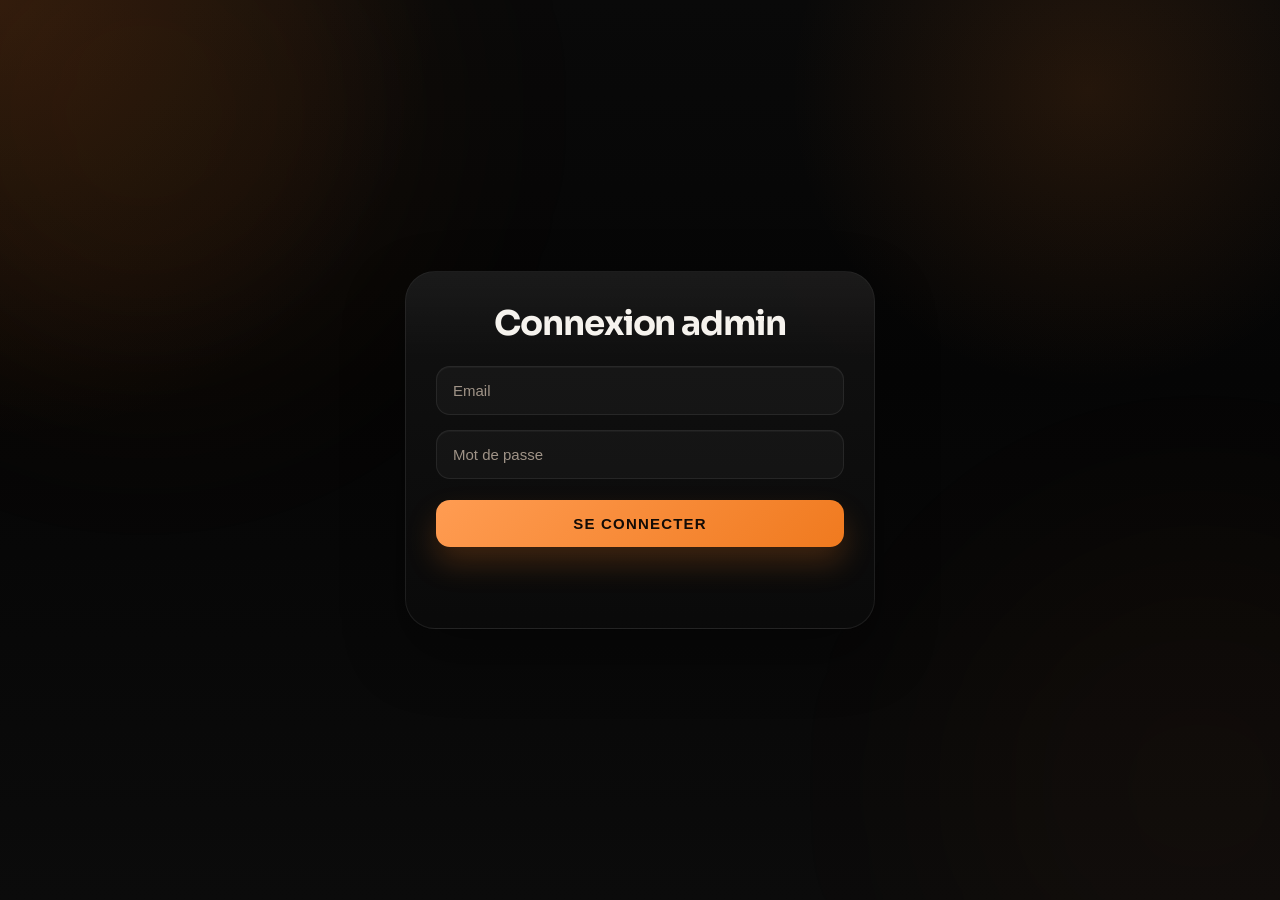
<file: login.html>
<!DOCTYPE html>
<html lang="fr">
<head>
  <meta charset="UTF-8" />
  <meta name="viewport" content="width=device-width, initial-scale=1.0" />
  <title>Connexion admin</title>
  <link href="https://fonts.googleapis.com/css2?family=Manrope:wght@400;500;600;700;800&family=Sora:wght@500;600;700;800&display=swap" rel="stylesheet">
  <style>
    *{box-sizing:border-box;}
    :root{
      --bg:#050505;
      --bg-soft:#101010;
      --panel:rgba(17,17,17,0.82);
      --panel-strong:rgba(12,12,12,0.94);
      --line:rgba(255,255,255,0.08);
      --line-strong:rgba(255,255,255,0.14);
      --text:#f6f3ee;
      --muted:#b9b0a5;
      --accent:#f07a1f;
      --accent-soft:#ff9c52;
      --shadow:0 24px 60px rgba(0,0,0,0.38);
      --radius-xl:30px;
      --radius-lg:22px;
      --radius-md:16px;
    }
    body{
      font-family:"Manrope","Segoe UI",sans-serif;
      margin:0;
      padding:30px 18px;
      min-height:100vh;
      display:flex;
      align-items:center;
      justify-content:center;
      color:var(--text);
      background:
        radial-gradient(circle at top left, rgba(240,122,31,0.14), transparent 28%),
        radial-gradient(circle at 85% 10%, rgba(240,122,31,0.12), transparent 22%),
        linear-gradient(180deg,#090909 0%, #050505 42%, #0b0b0b 100%);
      overflow-x:hidden;
      position:relative;
    }
    body::before,
    body::after{
      content:"";
      position:fixed;
      width:34rem;
      height:34rem;
      border-radius:50%;
      filter:blur(110px);
      z-index:-1;
      pointer-events:none;
      opacity:.34;
    }
    body::before{
      top:-10rem;
      left:-8rem;
      background:rgba(240,122,31,0.18);
    }
    body::after{
      right:-12rem;
      bottom:-10rem;
      background:rgba(240,122,31,0.1);
    }
    .box{
      width:100%;
      max-width:470px;
      padding:34px 30px 28px;
      border-radius:var(--radius-xl);
      border:1px solid var(--line);
      background:
        linear-gradient(180deg, rgba(18,18,18,0.94), rgba(10,10,10,0.98)),
        radial-gradient(circle at top right, rgba(240,122,31,0.08), transparent 28%);
      box-shadow:var(--shadow);
      position:relative;
      overflow:hidden;
      backdrop-filter:blur(18px);
    }
    .box::before{
      content:"";
      position:absolute;
      inset:0;
      background:linear-gradient(180deg, rgba(255,255,255,0.04), transparent 24%);
      pointer-events:none;
    }
    h1{
      margin:0 0 24px;
      text-align:center;
      font-family:"Sora","Segoe UI",sans-serif;
      font-size:34px;
      line-height:1.08;
      letter-spacing:-0.03em;
      color:var(--text);
      position:relative;
      z-index:1;
    }
    input, button{
      width:100%;
      padding:15px 16px;
      margin-bottom:15px;
      border-radius:14px;
      box-sizing:border-box;
      font-size:15px;
      position:relative;
      z-index:1;
    }
    input{
      border:1px solid var(--line);
      background:rgba(255,255,255,0.03);
      color:var(--text);
      outline:none;
      box-shadow:inset 0 1px 0 rgba(255,255,255,0.03);
      transition:border-color .25s ease, box-shadow .25s ease, background .25s ease, transform .25s ease;
    }
    input::placeholder{
      color:#9f9387;
    }
    input:focus{
      border-color:rgba(240,122,31,0.38);
      box-shadow:0 0 0 4px rgba(240,122,31,0.12);
      background:rgba(255,255,255,0.05);
    }
    button{
      margin-top:6px;
      border:none;
      background:linear-gradient(135deg, var(--accent-soft), var(--accent));
      color:#120b06;
      cursor:pointer;
      font-weight:800;
      letter-spacing:.08em;
      text-transform:uppercase;
      box-shadow:0 16px 30px rgba(240,122,31,0.22);
      transition:transform .25s ease, box-shadow .25s ease, filter .25s ease;
    }
    button:hover{
      transform:translateY(-2px);
      box-shadow:0 20px 36px rgba(240,122,31,0.28), 0 0 24px rgba(240,122,31,0.12);
      filter:saturate(1.05);
    }
    .msg{
      margin-top:14px;
      min-height:24px;
      font-weight:700;
      text-align:center;
      color:var(--muted);
      position:relative;
      z-index:1;
    }
    .error{color:#ff8f8f;}
    .success{color:#7fdca0;}
    @media(max-width:640px){
      body{padding:18px 12px;}
      .box{
        padding:28px 20px 22px;
        border-radius:24px;
      }
      h1{
        font-size:28px;
        margin-bottom:20px;
      }
      input,button{
        padding:14px 15px;
      }
    }
  </style>
</head>
<body>
  <div class="box">
    <h1>Connexion admin</h1>
    <input id="email" type="email" placeholder="Email">
    <input id="password" type="password" placeholder="Mot de passe">
    <button type="button" id="loginBtn">Se connecter</button>
    <div class="msg" id="message"></div>
  </div>

  <script type="module">
    import { createClient } from "https://esm.sh/@supabase/supabase-js@2";

    const supabaseUrl = "https://nkwxuxzgyhwzdqtdazrd.supabase.co";
    const supabaseKey = "sb_publishable_aC1fXSWczl7xmYFMrXYI8g_Pr93UB8_";
    const supabase = createClient(supabaseUrl, supabaseKey);

    const emailInput = document.getElementById("email");
    const passwordInput = document.getElementById("password");
    const message = document.getElementById("message");
    const loginBtn = document.getElementById("loginBtn");

    loginBtn.addEventListener("click", login);

    async function login(){
      const email = emailInput.value.trim();
      const password = passwordInput.value.trim();

      message.textContent = "";
      message.className = "msg";

      if(!email || !password){
        message.textContent = "Remplis l’email et le mot de passe.";
        message.classList.add("error");
        return;
      }

      try{
        const { data, error } = await supabase.auth.signInWithPassword({
          email,
          password
        });

        if(error){
          message.textContent = "Erreur de connexion : " + error.message;
          message.classList.add("error");
          return;
        }

        if(data.session){
          message.textContent = "Connexion réussie...";
          message.classList.add("success");
          setTimeout(() => {
            window.location.href = "admin.html";
          }, 700);
        } else {
          message.textContent = "Connexion impossible.";
          message.classList.add("error");
        }
      } catch(err){
        message.textContent = "Erreur de connexion : " + err.message;
        message.classList.add("error");
      }
    }
  </script>
</body>
</html>
</file>
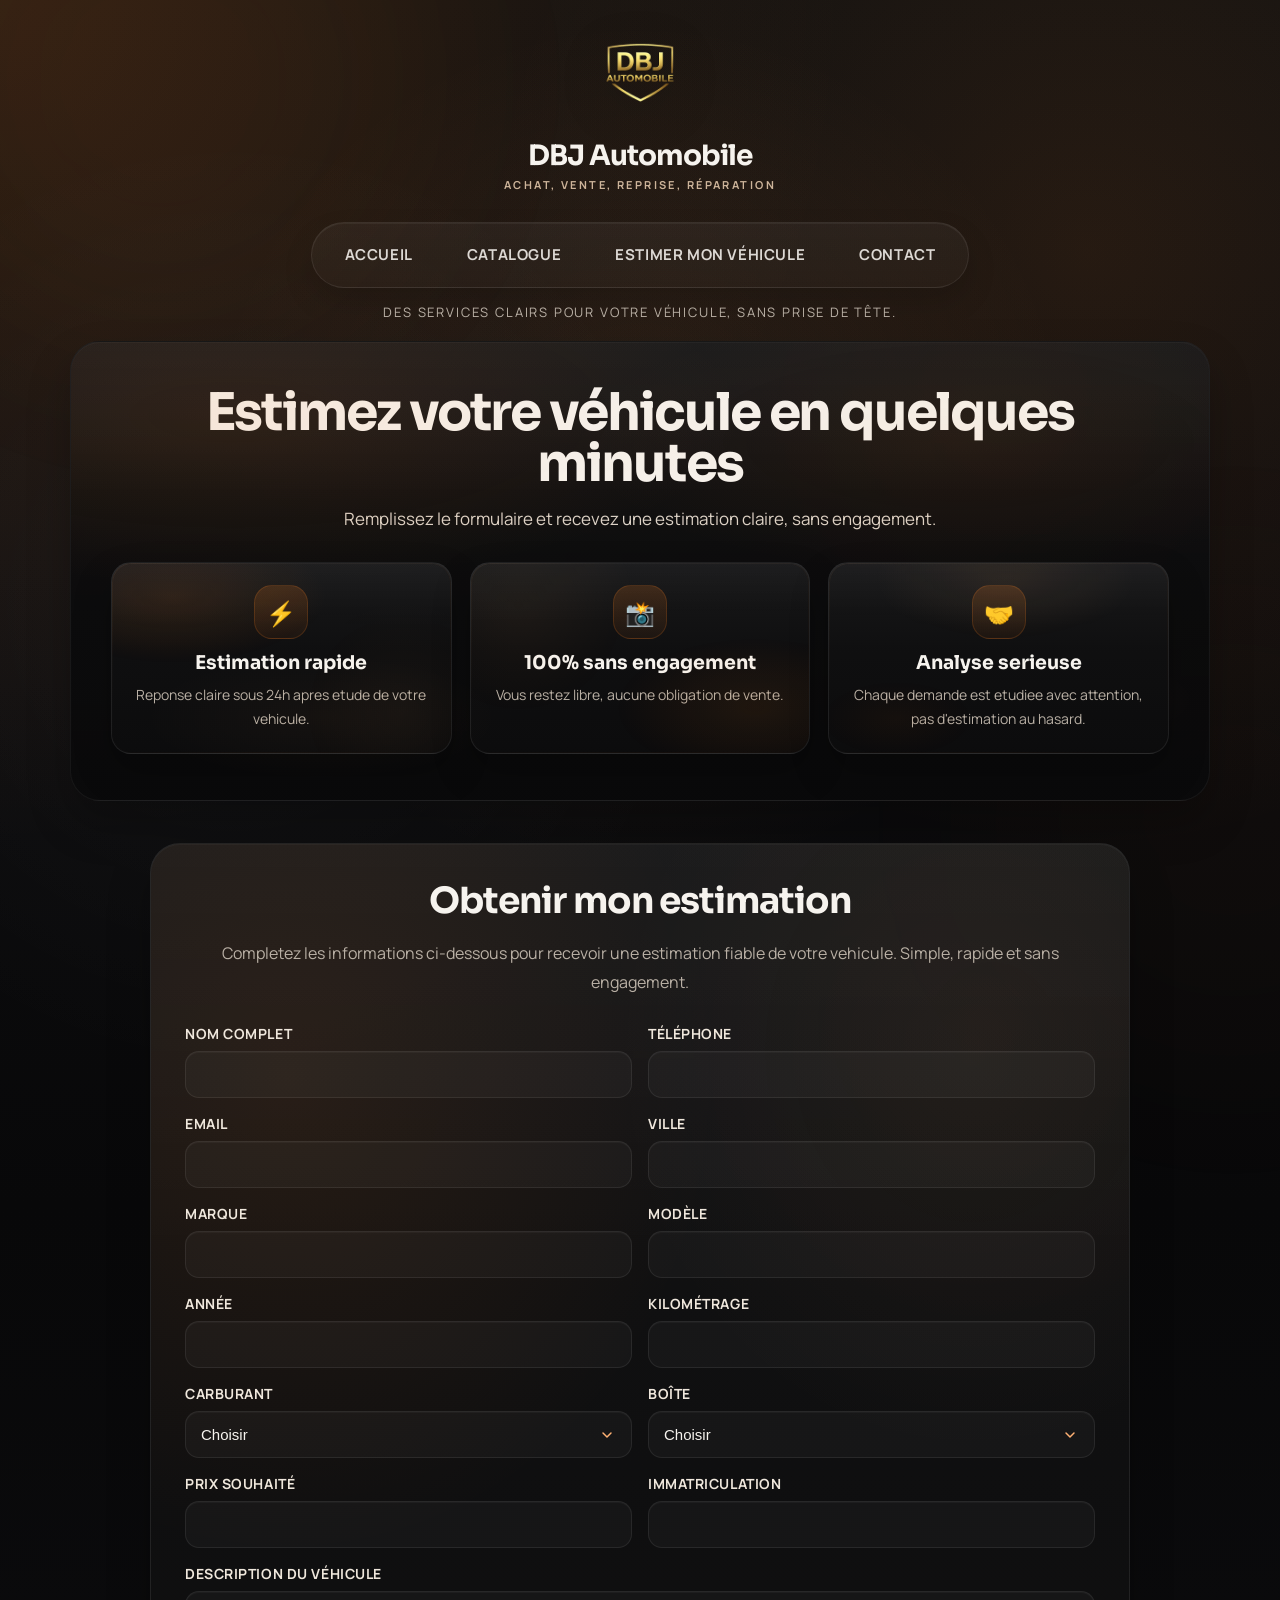
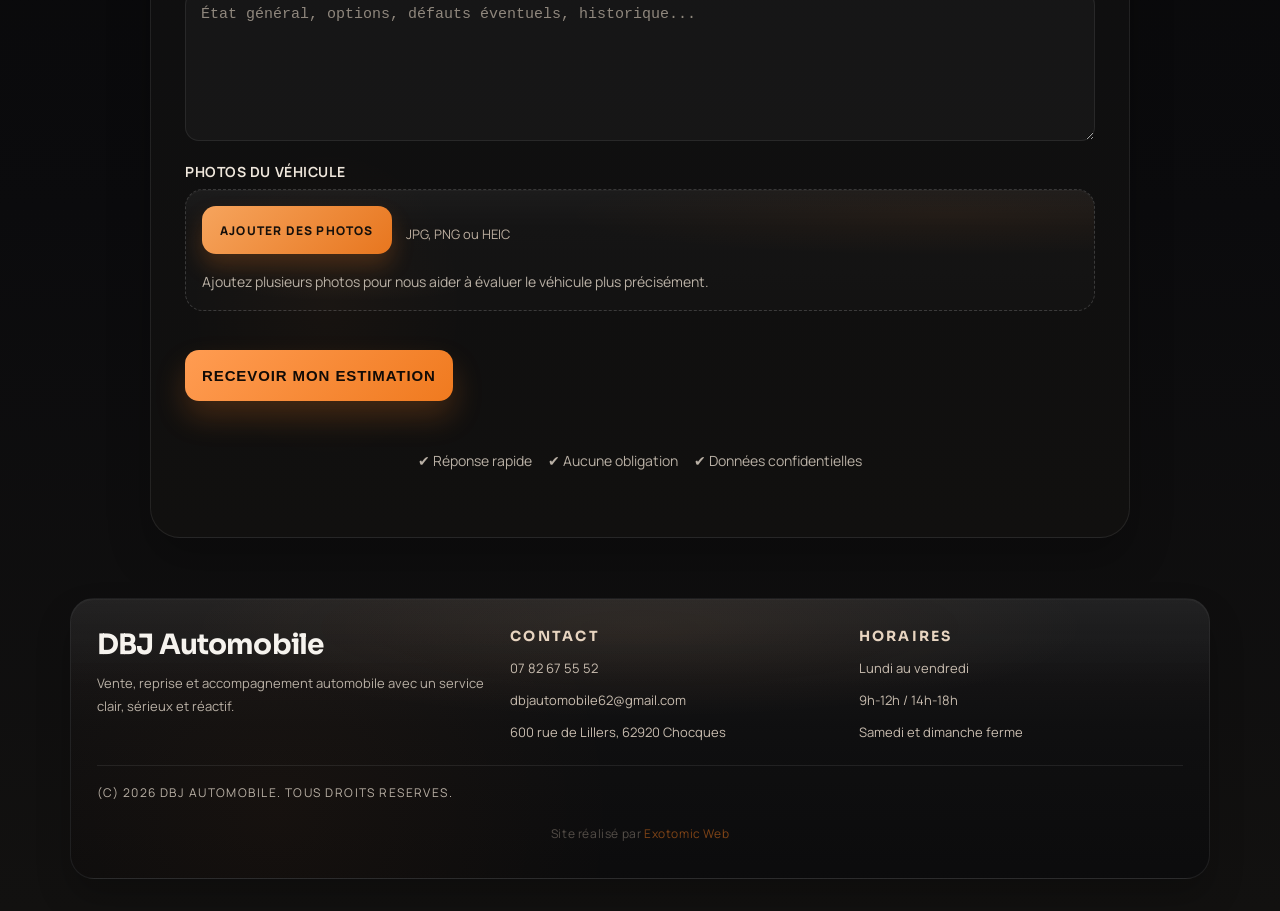
<file: rachat.html>
<!doctype html>
<html lang="fr">
  <head>
    <meta charset="UTF-8" />
    <meta name="viewport" content="width=device-width, initial-scale=1.0" />
    <link rel="icon" href="/favicon.ico" sizes="any" />
    <link rel="icon" type="image/png" href="/favicon.png" />
    <link rel="apple-touch-icon" href="/favicon.png" />
    <link rel="shortcut icon" href="/favicon.ico" />
    <title>Estimation et rachat de véhicule à Chocques - DBJ Automobile</title>
    <meta
      name="description"
      content="Faites estimer votre véhicule chez DBJ Automobile à Chocques. Formulaire simple, envoi de photos et réponse rapide pour la reprise de votre voiture."
    />
    <meta name="robots" content="index, follow" />
    <meta name="author" content="DBJ Automobile" />
    <meta name="theme-color" content="#111111" />
    <link rel="canonical" href="https://dbjautomobile.fr/rachat.html" />
    <link rel="preconnect" href="https://fonts.googleapis.com" />
    <link rel="preconnect" href="https://fonts.gstatic.com" crossorigin />
    <link
      href="https://fonts.googleapis.com/css2?family=Manrope:wght@400;500;600;700;800&family=Sora:wght@500;600;700;800&display=swap"
      rel="stylesheet"
    />
    <meta property="og:title" content="DBJ Automobile" />
    <meta
      property="og:description"
      content="Vente, reprise et réparation de véhicules. Un service simple, fiable et sans surprise."
    />
    <meta property="og:type" content="website" />
    <meta property="og:url" content="https://dbjautomobile.fr/rachat.html" />
    <meta property="og:image" content="https://dbjautomobile.fr/preview.jpg" />
    <meta name="twitter:card" content="summary_large_image" />
    <meta
      name="twitter:title"
      content="Estimation et rachat de véhicule à Chocques - DBJ Automobile"
    />
    <meta
      name="twitter:description"
      content="Faites estimer votre véhicule chez DBJ Automobile à Chocques."
    />
    <meta name="twitter:image" content="https://dbjautomobile.fr/preview.jpg" />
    <style>
      * {
        box-sizing: border-box;
      }
      :root {
        --text: #f6f3ee;
        --muted: #b9b0a5;
        --accent: #f07a1f;
        --accent-soft: #ff9c52;
        --line: rgba(255, 255, 255, 0.08);
        --shadow: 0 24px 60px rgba(0, 0, 0, 0.34);
        --radius-xl: 30px;
        --radius-lg: 22px;
        --site-width: 1180px;
      }
      html {
        scroll-behavior: smooth;
      }
      a,
      button,
      input,
      textarea,
      select {
        -webkit-tap-highlight-color: transparent;
      }
      body {
        font-family: "Manrope", "Segoe UI", sans-serif;
        margin: 0;
        color: var(--text);
        background:
          radial-gradient(
            circle at 50% 18%,
            rgba(255, 158, 82, 0.09),
            transparent 20%
          ),
          radial-gradient(
            circle at 18% 24%,
            rgba(255, 255, 255, 0.035),
            transparent 22%
          ),
          radial-gradient(
            circle at top left,
            rgba(240, 122, 31, 0.14),
            transparent 30%
          ),
          radial-gradient(
            circle at 85% 10%,
            rgba(240, 122, 31, 0.1),
            transparent 24%
          ),
          linear-gradient(
            180deg,
            #111111 0%,
            #0d0d0f 22%,
            #080809 48%,
            #0b0b0d 72%,
            #121110 100%
          );
        overflow-x: hidden;
        overflow-y: auto;
        position: relative;
      }
      body::before,
      body::after {
        content: "";
        position: fixed;
        width: 34rem;
        height: 34rem;
        border-radius: 50%;
        filter: blur(110px);
        z-index: -1;
        pointer-events: none;
        opacity: 0.28;
      }
      body::before {
        top: -12rem;
        left: -7rem;
        background: rgba(240, 122, 31, 0.16);
      }
      body::after {
        right: -14rem;
        bottom: -12rem;
        background: rgba(240, 122, 31, 0.08);
      }
      .site-header {
        width: 100%;
        margin: 0;
        padding: 18px 28px 10px;
        color: var(--text);
        text-align: center;
        position: relative;
        top: 0;
        z-index: 10;
        background: transparent;
        box-shadow: none;
        backdrop-filter: none;
        overflow: visible;
      }
      .site-header::before {
        content: none;
        position: absolute;
        inset: 0 auto auto 0;
        width: 100%;
        height: 1px;
        background: linear-gradient(
          90deg,
          transparent,
          rgba(255, 255, 255, 0.25),
          transparent
        );
        opacity: 0.55;
      }
      .header-shell {
        width: min(100%, var(--site-width));
        margin: 0 auto;
        display: flex;
        flex-direction: column;
        align-items: center;
        gap: 14px;
      }
      .logo-center {
        display: flex;
        flex-direction: column;
        justify-content: center;
        align-items: center;
        width: 100%;
        margin: 0 0 16px 0;
      }
      .logo {
        height: 118px;
        width: auto;
        max-width: 100%;
        object-fit: contain;
        display: block;
        filter: drop-shadow(0 12px 24px rgba(0, 0, 0, 0.28));
      }
      .brand-copy {
        margin-top: 2px;
        display: flex;
        flex-direction: column;
        align-items: center;
        gap: 4px;
      }
      .brand-title {
        margin: 0;
        font-family: "Sora", "Segoe UI", sans-serif;
        font-size: 28px;
        font-weight: 700;
        letter-spacing: -0.035em;
        color: var(--text);
      }
      .brand-subtitle {
        margin: 0;
        color: #cdb49a;
        font-size: 11px;
        font-weight: 700;
        letter-spacing: 0.22em;
        text-transform: uppercase;
      }
      .top-bar {
        display: flex;
        justify-content: center;
        width: 100%;
        max-width: 1100px;
        margin: 0 auto;
      }
      .menu {
        display: flex;
        gap: 12px;
        flex-wrap: wrap;
        justify-content: center;
        align-items: center;
        padding: 10px 12px;
        border-radius: 999px;
        border: 1px solid rgba(255, 255, 255, 0.08);
        background: linear-gradient(
          180deg,
          rgba(255, 255, 255, 0.045),
          rgba(255, 255, 255, 0.02)
        );
        box-shadow:
          inset 0 1px 0 rgba(255, 255, 255, 0.05),
          0 14px 30px rgba(0, 0, 0, 0.14);
      }
      .menu a {
        color: rgba(246, 243, 238, 0.88);
        text-decoration: none;
        font-weight: 700;
        font-size: 15px;
        letter-spacing: 0.04em;
        text-transform: uppercase;
        line-height: 1.2;
        transition:
          color 0.25s ease,
          background 0.25s ease,
          border-color 0.25s ease,
          transform 0.25s ease;
        padding: 12px 20px;
        border-radius: 999px;
        border: 1px solid transparent;
      }
      .menu a:hover {
        color: var(--text);
        background: rgba(240, 122, 31, 0.08);
        border-color: rgba(240, 122, 31, 0.22);
        transform: translateY(-1px);
      }
      .slogan {
        text-align: center;
        margin: 0 auto;
        color: var(--muted);
        font-size: 13px;
        letter-spacing: 0.14em;
        text-transform: uppercase;
        line-height: 1.6;
        max-width: 860px;
      }
      .hero-mini {
        width: min(calc(100% - 32px), var(--site-width));
        margin: 8px auto 18px;
        position: relative;
        padding: 0 20px 24px;
      }
      .hero-card {
        position: relative;
        padding: 46px 40px;
        border-radius: 30px;
        border: 1px solid rgba(255, 255, 255, 0.05);
        background:
          linear-gradient(
            180deg,
            rgba(21, 21, 22, 0.88),
            rgba(12, 12, 13, 0.93) 52%,
            rgba(10, 10, 11, 0.96)
          ),
          radial-gradient(
            circle at 82% 18%,
            rgba(240, 122, 31, 0.14),
            transparent 26%
          );
        box-shadow:
          0 22px 44px rgba(0, 0, 0, 0.24),
          inset 0 1px 0 rgba(255, 255, 255, 0.03);
        overflow: hidden;
      }
      .hero-card::before {
        content: "";
        position: absolute;
        inset: 0;
        background:
          linear-gradient(180deg, rgba(255, 255, 255, 0.035), transparent 34%),
          radial-gradient(
            ellipse 78% 64% at 14% 16%,
            rgba(240, 122, 31, 0.11),
            transparent 58%
          ),
          radial-gradient(
            ellipse 38% 30% at 86% 78%,
            rgba(255, 186, 122, 0.04),
            transparent 34%
          );
        pointer-events: none;
      }
      .hero-card::after {
        content: "";
        position: absolute;
        inset: 0;
        background:
          radial-gradient(
            ellipse 62% 54% at 78% 22%,
            rgba(240, 122, 31, 0.065),
            transparent 54%
          ),
          radial-gradient(
            ellipse 44% 38% at 22% 82%,
            rgba(255, 170, 96, 0.035),
            transparent 36%
          );
        pointer-events: none;
      }
      .hero-card h1 {
        margin: 0 0 14px;
        font-family: "Sora", "Segoe UI", sans-serif;
        font-size: 52px;
        line-height: 0.98;
        letter-spacing: -0.04em;
        text-align: center;
      }
      .hero-card p {
        margin: 0 auto;
        max-width: 760px;
        color: #ddd3c7;
        font-size: 17px;
        line-height: 1.8;
        text-align: center;
      }
      .benefits {
        display: grid;
        grid-template-columns: repeat(3, 1fr);
        gap: 18px;
        margin-top: 28px;
      }
      .benefit {
        position: relative;
        overflow: hidden;
        background:
          linear-gradient(
            180deg,
            rgba(27, 27, 28, 0.92),
            rgba(16, 16, 17, 0.95) 46%,
            rgba(12, 12, 13, 0.98)
          );
        border: 1px solid rgba(255, 255, 255, 0.08);
        border-radius: 20px;
        padding: 22px 18px;
        text-align: center;
        box-shadow:
          0 18px 38px rgba(0, 0, 0, 0.24),
          inset 0 1px 0 rgba(255, 255, 255, 0.03);
        transition:
          transform 0.35s cubic-bezier(0.22, 1, 0.36, 1),
          box-shadow 0.35s cubic-bezier(0.22, 1, 0.36, 1),
          border-color 0.35s ease;
      }
      .benefit::before {
        content: "";
        position: absolute;
        inset: 0;
        pointer-events: none;
        opacity: 0.92;
        transition:
          opacity 0.35s ease,
          transform 0.45s cubic-bezier(0.22, 1, 0.36, 1),
          filter 0.35s ease;
      }
      .benefit::after {
        content: "";
        position: absolute;
        inset: 0;
        border-radius: inherit;
        pointer-events: none;
        border: 1px solid transparent;
        background:
          linear-gradient(
            135deg,
            rgba(255, 186, 122, 0.14),
            rgba(255, 255, 255, 0.02) 28%,
            rgba(240, 122, 31, 0.09) 68%,
            rgba(255, 255, 255, 0.01)
          )
          border-box;
        -webkit-mask:
          linear-gradient(#fff 0 0) padding-box,
          linear-gradient(#fff 0 0);
        -webkit-mask-composite: xor;
        mask:
          linear-gradient(#fff 0 0) padding-box,
          linear-gradient(#fff 0 0);
        mask-composite: exclude;
        opacity: 0.42;
        transition: opacity 0.35s ease;
      }
      .benefit:nth-child(1)::before {
        background:
          linear-gradient(180deg, rgba(255, 255, 255, 0.03), transparent 34%),
          radial-gradient(
            ellipse 78% 62% at 18% 18%,
            rgba(240, 122, 31, 0.12),
            transparent 58%
          ),
          radial-gradient(
            circle at 86% 78%,
            rgba(255, 179, 112, 0.04),
            transparent 34%
          );
      }
      .benefit:nth-child(2)::before {
        background:
          linear-gradient(180deg, rgba(255, 255, 255, 0.028), transparent 32%),
          radial-gradient(
            ellipse 72% 64% at 84% 76%,
            rgba(240, 122, 31, 0.09),
            transparent 60%
          ),
          radial-gradient(
            circle at 14% 22%,
            rgba(255, 164, 86, 0.05),
            transparent 36%
          );
      }
      .benefit:nth-child(3)::before {
        background:
          linear-gradient(180deg, rgba(255, 255, 255, 0.03), transparent 34%),
          radial-gradient(
            ellipse 66% 58% at 52% 8%,
            rgba(255, 184, 120, 0.08),
            transparent 58%
          ),
          radial-gradient(
            ellipse 54% 48% at 20% 82%,
            rgba(240, 122, 31, 0.045),
            transparent 46%
          );
      }
      .benefit:hover {
        transform: translateY(-6px) scale(1.018);
        border-color: rgba(240, 122, 31, 0.2);
        box-shadow:
          0 28px 54px rgba(0, 0, 0, 0.28),
          0 0 0 1px rgba(240, 122, 31, 0.1),
          0 0 28px rgba(240, 122, 31, 0.055);
      }
      .benefit:hover::before {
        opacity: 1;
        transform: scale(1.035);
        filter: saturate(1.08) brightness(1.03);
      }
      .benefit:hover::after {
        opacity: 0.68;
      }
      .benefit .icon {
        width: 54px;
        height: 54px;
        margin: 0 auto 12px;
        display: flex;
        align-items: center;
        justify-content: center;
        border-radius: 18px;
        background: linear-gradient(
          180deg,
          rgba(240, 122, 31, 0.18),
          rgba(240, 122, 31, 0.06)
        );
        border: 1px solid rgba(240, 122, 31, 0.18);
        font-size: 24px;
      }
      .benefit h3 {
        margin: 0 0 8px;
        font-family: "Sora", "Segoe UI", sans-serif;
        font-size: 19px;
        color: var(--text);
      }
      .benefit p {
        font-size: 14px;
        color: var(--muted);
        margin: 0;
        line-height: 1.7;
      }
      .container {
        width: min(calc(100% - 32px), 980px);
        margin: 18px auto 60px;
      }
      .form-box {
        position: relative;
        overflow: hidden;
        background:
          linear-gradient(
            180deg,
            rgba(21, 21, 22, 0.88),
            rgba(16, 16, 17, 0.92) 52%,
            rgba(18, 17, 16, 0.94)
          ),
          radial-gradient(
            circle at 86% 14%,
            rgba(240, 122, 31, 0.1),
            transparent 26%
          );
        border-radius: var(--radius-xl);
        box-shadow:
          0 22px 44px rgba(0, 0, 0, 0.24),
          inset 0 1px 0 rgba(255, 255, 255, 0.03);
        padding: 34px;
        border: 1px solid rgba(255, 255, 255, 0.08);
      }
      .form-box::before {
        content: "";
        position: absolute;
        inset: 0;
        pointer-events: none;
        background:
          linear-gradient(180deg, rgba(255, 255, 255, 0.035), transparent 32%),
          radial-gradient(
            ellipse 76% 64% at 14% 18%,
            rgba(240, 122, 31, 0.09),
            transparent 58%
          );
      }
      .form-box::after {
        content: "";
        position: absolute;
        inset: 0;
        pointer-events: none;
        background:
          radial-gradient(
            ellipse 68% 58% at 84% 16%,
            rgba(255, 184, 120, 0.05),
            transparent 54%
          ),
          radial-gradient(
            ellipse 42% 36% at 18% 82%,
            rgba(240, 122, 31, 0.032),
            transparent 34%
          );
      }
      .form-box > * {
        position: relative;
        z-index: 1;
      }
      .form-box h2 {
        margin-top: 0;
        text-align: center;
        font-family: "Sora", "Segoe UI", sans-serif;
        font-size: 36px;
        margin-bottom: 8px;
        color: var(--text);
        letter-spacing: -0.03em;
      }
      .intro {
        text-align: center;
        color: var(--muted);
        margin-bottom: 28px;
        line-height: 1.8;
      }
      .grid {
        display: grid;
        grid-template-columns: 1fr 1fr;
        gap: 16px;
      }
      .full {
        grid-column: 1 / -1;
      }
      label {
        display: block;
        font-weight: 700;
        margin-bottom: 8px;
        font-size: 14px;
        color: #efe7dc;
        letter-spacing: 0.04em;
        text-transform: uppercase;
      }
      input,
      select,
      textarea {
        width: 100%;
        padding: 14px 15px;
        border: 1px solid rgba(255, 255, 255, 0.08);
        border-radius: 14px;
        box-sizing: border-box;
        font-size: 15px;
        background: rgba(255, 255, 255, 0.03);
        color: var(--text);
        transition:
          border-color 0.25s ease,
          box-shadow 0.25s ease,
          background 0.25s ease;
        outline: none;
        box-shadow: inset 0 1px 0 rgba(255, 255, 255, 0.03);
      }
      input::placeholder,
      textarea::placeholder {
        color: #8f877d;
      }
      select {
        appearance: none;
        -webkit-appearance: none;
        -moz-appearance: none;
        padding-right: 48px;
        background-image: url("data:image/svg+xml,%3Csvg xmlns='http://www.w3.org/2000/svg' width='18' height='18' viewBox='0 0 24 24' fill='none' stroke='%23ffb173' stroke-width='2.2' stroke-linecap='round' stroke-linejoin='round'%3E%3Cpolyline points='6 9 12 15 18 9'/%3E%3C/svg%3E");
        background-repeat: no-repeat;
        background-position: right 16px center;
        background-size: 16px;
      }
      select option {
        color: #f6f3ee;
        background: #131313;
      }
      input:focus,
      select:focus,
      textarea:focus {
        border-color: rgba(240, 122, 31, 0.38);
        box-shadow: 0 0 0 4px rgba(240, 122, 31, 0.12);
        background: rgba(255, 255, 255, 0.05);
      }
      textarea {
        min-height: 150px;
        resize: vertical;
      }
      input[type="file"] {
        position: absolute;
        width: 1px;
        height: 1px;
        padding: 0;
        margin: -1px;
        overflow: hidden;
        clip: rect(0, 0, 0, 0);
        white-space: nowrap;
        border: 0;
      }
      .file-box {
        position: relative;
        overflow: hidden;
        background:
          linear-gradient(
            180deg,
            rgba(255, 255, 255, 0.028),
            rgba(255, 255, 255, 0.016)
          );
        border: 1px dashed rgba(255, 255, 255, 0.16);
        border-radius: 18px;
        padding: 16px;
        box-shadow: inset 0 1px 0 rgba(255, 255, 255, 0.03);
      }
      .file-box::before {
        content: "";
        position: absolute;
        inset: 0;
        pointer-events: none;
        background:
          linear-gradient(180deg, rgba(255, 255, 255, 0.028), transparent 32%),
          radial-gradient(
            ellipse 76% 62% at 84% 20%,
            rgba(240, 122, 31, 0.06),
            transparent 56%
          ),
          radial-gradient(
            ellipse 38% 30% at 18% 82%,
            rgba(255, 186, 122, 0.03),
            transparent 34%
          );
      }
      .file-box > * {
        position: relative;
        z-index: 1;
      }
      .file-picker {
        display: flex;
        align-items: center;
        justify-content: flex-start;
        gap: 14px;
        flex-wrap: wrap;
      }
      .file-trigger {
        display: inline-flex;
        align-items: center;
        justify-content: center;
        min-height: 48px;
        padding: 12px 18px;
        border-radius: 14px;
        background: linear-gradient(
          135deg,
          rgba(255, 170, 96, 0.96),
          rgba(240, 122, 31, 0.96)
        );
        color: #16100b;
        font-size: 12px;
        font-weight: 800;
        letter-spacing: 0.1em;
        text-transform: uppercase;
        cursor: pointer;
        box-shadow: 0 12px 22px rgba(240, 122, 31, 0.22);
        transition:
          filter 0.25s ease,
          transform 0.25s ease,
          box-shadow 0.25s ease;
        text-decoration: none;
      }
      .file-trigger:hover {
        filter: saturate(1.05);
        transform: translateY(-2px);
        box-shadow: 0 16px 28px rgba(240, 122, 31, 0.28);
      }
      .file-trigger-copy {
        color: #bcae9f;
        font-size: 13px;
        line-height: 1.6;
      }
      .file-help {
        color: var(--muted);
        font-size: 14px;
        margin-top: 8px;
        line-height: 1.7;
      }
      .preview {
        display: flex;
        flex-wrap: wrap;
        gap: 10px;
        margin-top: 15px;
      }
      .preview img {
        width: 110px;
        height: 110px;
        object-fit: cover;
        border-radius: 14px;
        border: 1px solid rgba(255, 255, 255, 0.08);
        box-shadow: 0 8px 18px rgba(0, 0, 0, 0.16);
      }
      .submit-btn {
        position: relative;
        margin-top: 24px;
        width: auto;
        min-width: 260px;
        max-width: 100%;
        padding: 17px;
        border: none;
        border-radius: 14px;
        background: linear-gradient(135deg, var(--accent-soft), var(--accent));
        color: #120b06;
        font-size: 15px;
        font-weight: 800;
        letter-spacing: 0.06em;
        text-transform: uppercase;
        cursor: pointer;
        transition:
          transform 0.25s ease,
          box-shadow 0.25s ease,
          filter 0.25s ease;
        box-shadow: 0 16px 30px rgba(240, 122, 31, 0.22);
      }
      .submit-btn:hover {
        transform: translateY(-2px);
        filter: saturate(1.06);
        box-shadow: 0 20px 36px rgba(240, 122, 31, 0.28);
      }
      .msg {
        margin-top: 16px;
        text-align: center;
        font-weight: 700;
        min-height: 24px;
        color: var(--muted);
      }
      .msg:empty {
        display: none;
      }
      .submit-note {
        display: flex;
        justify-content: center;
        align-items: center;
        flex-wrap: wrap;
        gap: 8px 16px;
        margin-top: 48px;
        margin-bottom: 30px;
        color: #b9b0a5;
        font-size: 14px;
        line-height: 1.7;
        text-align: center;
      }
      .success {
        color: #8ed88a;
      }
      .error {
        color: #ff8b7c;
      }
      .contact-popup {
        display: none;
        position: fixed;
        top: 0;
        left: 0;
        width: 100%;
        height: 100%;
        justify-content: center;
        align-items: center;
        z-index: 9999;
      }
      #contactPopup.contact-popup {
        padding: 24px;
        background:
          radial-gradient(
            circle at top,
            rgba(240, 122, 31, 0.12),
            transparent 24%
          ),
          rgba(2, 2, 2, 0.78);
        backdrop-filter: blur(12px);
      }
      #contactPopup .contact-box {
        background: linear-gradient(
          180deg,
          rgba(23, 23, 23, 0.96),
          rgba(10, 10, 10, 0.98)
        );
        color: var(--text);
        padding: 34px 30px 28px;
        border-radius: 28px;
        width: min(100%, 560px);
        text-align: left;
        position: relative;
        box-shadow: 0 30px 70px rgba(0, 0, 0, 0.42);
        border: 1px solid rgba(255, 255, 255, 0.08);
        overflow: hidden;
      }
      #contactPopup .contact-box::before {
        content: "";
        position: absolute;
        inset: 0;
        background:
          linear-gradient(180deg, rgba(255, 255, 255, 0.045), transparent 24%),
          radial-gradient(
            circle at top right,
            rgba(240, 122, 31, 0.14),
            transparent 28%
          );
        pointer-events: none;
      }
      #contactPopup .contact-box > * {
        position: relative;
        z-index: 1;
      }
      #contactPopup .contact-kicker {
        display: inline-flex;
        align-items: center;
        gap: 10px;
        margin-bottom: 14px;
        padding: 10px 16px;
        border-radius: 999px;
        background: rgba(255, 255, 255, 0.035);
        border: 1px solid rgba(255, 255, 255, 0.08);
        font-size: 11px;
        font-weight: 800;
        letter-spacing: 0.18em;
        text-transform: uppercase;
        color: #efe3d2;
      }
      #contactPopup .contact-kicker::before {
        content: "";
        width: 8px;
        height: 8px;
        border-radius: 50%;
        background: linear-gradient(180deg, var(--accent-soft), var(--accent));
        box-shadow: 0 0 14px rgba(240, 122, 31, 0.48);
      }
      #contactPopup .contact-box h2,
      #contactPopup .contact-box h3 {
        margin-top: 0;
        font-family: "Sora", "Segoe UI", sans-serif;
        color: var(--text);
      }
      #contactPopup .contact-box h2 {
        margin-bottom: 10px;
        font-size: 32px;
        letter-spacing: -0.03em;
      }
      #contactPopup .contact-intro {
        margin: 0 0 22px;
        color: #d2c5b8;
        line-height: 1.75;
        font-size: 15px;
        max-width: 44ch;
      }
      #contactPopup .contact-box h3 {
        margin: 0 0 14px;
        font-size: 18px;
        color: #f0d4bd;
      }
      #contactPopup .contact-grid {
        display: grid;
        gap: 12px;
        margin-bottom: 24px;
      }
      #contactPopup .contact-item {
        padding: 15px 16px;
        border-radius: 18px;
        background: rgba(255, 255, 255, 0.03);
        border: 1px solid rgba(255, 255, 255, 0.08);
        box-shadow: inset 0 1px 0 rgba(255, 255, 255, 0.03);
      }
      #contactPopup .contact-item-label {
        display: block;
        margin-bottom: 8px;
        font-size: 11px;
        font-weight: 800;
        letter-spacing: 0.16em;
        text-transform: uppercase;
        color: #9f9183;
      }
      #contactPopup .contact-item-value,
      #contactPopup .contact-item-value a {
        color: #f6f3ee;
        text-decoration: none;
        font-weight: 700;
        line-height: 1.6;
      }
      #contactPopup .contact-item-value a:hover,
      #contactPopup .contact-map-link:hover {
        color: #ffcfab;
      }
      #contactPopup .contact-map-link {
        display: inline-flex;
        align-items: center;
        justify-content: center;
        align-self: center;
        text-align: center;
        gap: 10px;
        width: fit-content;
        margin: 4px auto 24px;
        transform: translate(150px);
        color: #ffcfab;
        text-decoration: none;
        font-weight: 800;
        letter-spacing: 0.04em;
      }
      #contactPopup .contact-hours {
        padding: 18px;
        border-radius: 22px;
        background: linear-gradient(
          180deg,
          rgba(255, 255, 255, 0.035),
          rgba(255, 255, 255, 0.015)
        );
        border: 1px solid rgba(255, 255, 255, 0.08);
      }
      #contactPopup .contact-hours-list {
        display: grid;
        gap: 10px;
      }
      #contactPopup .contact-hour-row {
        display: flex;
        justify-content: space-between;
        gap: 16px;
        padding-bottom: 10px;
        border-bottom: 1px solid rgba(255, 255, 255, 0.06);
        color: #ded4ca;
      }
      #contactPopup .contact-hour-row:last-child {
        padding-bottom: 0;
        border-bottom: none;
      }
      #contactPopup .contact-day {
        font-weight: 700;
        color: #f4ede5;
      }
      #contactPopup .contact-time {
        color: #baaea1;
        text-align: right;
      }
      #contactPopup .close {
        position: absolute;
        top: 18px;
        right: 18px;
        display: flex;
        align-items: center;
        justify-content: center;
        width: 42px;
        height: 42px;
        border-radius: 50%;
        font-size: 22px;
        cursor: pointer;
        color: #f0d4bd;
        background: rgba(255, 255, 255, 0.035);
        border: 1px solid rgba(255, 255, 255, 0.08);
        transition:
          background 0.25s ease,
          border-color 0.25s ease,
          transform 0.25s ease,
          color 0.25s ease;
      }
      #contactPopup .close:hover {
        background: rgba(240, 122, 31, 0.12);
        border-color: rgba(240, 122, 31, 0.24);
        color: #fff4e8;
        transform: translateY(-1px);
      }
      .site-footer {
        width: min(calc(100% - 32px), var(--site-width));
        padding: 0 20px 32px;
        background: transparent;
        color: #998d81;
        font-size: 13px;
        margin: 0 auto;
        position: relative;
      }
      .site-footer > p {
        display: none;
      }
      .footer-panel {
        position: relative;
        overflow: hidden;
        border-radius: 24px;
        border: 1px solid rgba(255, 255, 255, 0.08);
        background:
          linear-gradient(
            180deg,
            rgba(27, 27, 28, 0.92),
            rgba(16, 16, 17, 0.95) 46%,
            rgba(12, 12, 13, 0.98)
          );
        box-shadow:
          0 18px 34px rgba(0, 0, 0, 0.22),
          inset 0 1px 0 rgba(255, 255, 255, 0.03);
        padding: 28px 26px 24px;
      }
      .footer-panel::before {
        content: "";
        position: absolute;
        inset: 0;
        background:
          linear-gradient(180deg, rgba(255, 255, 255, 0.035), transparent 32%),
          radial-gradient(
            ellipse 68% 56% at 50% 10%,
            rgba(255, 184, 120, 0.075),
            transparent 58%
          ),
          radial-gradient(
            circle at 18% 76%,
            rgba(240, 122, 31, 0.04),
            transparent 36%
          );
        pointer-events: none;
      }
      .footer-grid {
        position: relative;
        z-index: 1;
        display: grid;
        grid-template-columns: 1.2fr 1fr 1fr;
        gap: 24px;
        text-align: left;
      }
      .footer-brand h3,
      .footer-block h4 {
        margin: 0;
        font-family: "Sora", "Segoe UI", sans-serif;
        color: var(--text);
      }
      .footer-brand h3 {
        font-size: 28px;
        letter-spacing: -0.03em;
        margin-bottom: 10px;
      }
      .footer-brand p {
        margin: 0;
        color: var(--muted);
        line-height: 1.8;
      }
      .footer-block h4 {
        margin-bottom: 12px;
        font-size: 14px;
        letter-spacing: 0.16em;
        text-transform: uppercase;
        color: #e7d4c0;
      }
      .footer-list {
        display: grid;
        gap: 10px;
      }
      .footer-item,
      .footer-item a {
        color: #c8bcaf;
        text-decoration: none;
        line-height: 1.7;
      }
      .footer-item a:hover {
        color: #ffcfab;
      }
      .footer-note {
        position: relative;
        z-index: 1;
        margin-top: 22px;
        padding-top: 18px;
        border-top: 1px solid rgba(255, 255, 255, 0.08);
        font-size: 12px;
        letter-spacing: 0.12em;
        text-transform: uppercase;
        color: var(--muted);
      }

      .signature {
        margin-top: 24px;
        font-size: 12px;
        opacity: 0.5;
        text-align: center;
        letter-spacing: 0.05em;
      }

      .signature a {
        color: #f07a1f;
        text-decoration: none;
        transition: opacity 0.25s ease;
      }

      .signature a:hover {
        opacity: 0.8;
      }
      @media (max-width: 900px) {
        .benefits {
          grid-template-columns: 1fr;
        }
      }
      @media (max-width: 768px) {
        body {
          background:
            radial-gradient(
              circle at 50% 8%,
              rgba(240, 122, 31, 0.06),
              transparent 18%
            ),
            linear-gradient(
              180deg,
              rgba(27, 27, 28, 0.18),
              rgba(16, 16, 17, 0.08) 46%,
              rgba(12, 12, 13, 0.12)
            ),
            linear-gradient(180deg, #111111 0%, #0b0b0d 100%);
        }
        body::before,
        body::after {
          width: 24rem;
          height: 24rem;
          opacity: 0.3;
          filter: blur(90px);
        }
        body::before {
          top: -8rem;
          left: -8rem;
          background: rgba(240, 122, 31, 0.13);
        }
        body::after {
          right: -9rem;
          bottom: -10rem;
          background: rgba(240, 122, 31, 0.07);
        }
        .site-header {
          padding: 16px 14px 0;
          background:
            linear-gradient(
              180deg,
              rgba(27, 27, 28, 0.96),
              rgba(16, 16, 17, 0.98) 46%,
              rgba(12, 12, 13, 1)
            );
          box-shadow: none;
        }
        .logo {
          height: 96px;
        }
        .logo-center {
          margin-bottom: 12px;
        }
        .brand-title {
          font-size: 23px;
        }
        .brand-subtitle {
          font-size: 11px;
          letter-spacing: 0.16em;
        }
        .menu {
          flex-direction: column;
          gap: 8px;
          max-width: 100%;
          width: 100%;
          margin: 0 auto;
          border-radius: 20px;
          padding: 10px;
        }
        .menu a {
          display: flex;
          align-items: center;
          justify-content: center;
          min-height: 50px;
          font-size: 14px;
          width: 100%;
          background: linear-gradient(
            180deg,
            rgba(255, 255, 255, 0.06),
            rgba(255, 255, 255, 0.02)
          );
          border: 1px solid rgba(255, 255, 255, 0.08);
          border-radius: 14px;
          color: #f6f3ee;
          box-shadow:
            inset 0 1px 0 rgba(255, 255, 255, 0.04),
            0 10px 20px rgba(0, 0, 0, 0.25);
          backdrop-filter: blur(6px);
        }
        .slogan {
          font-size: 11px;
          line-height: 1.5;
          letter-spacing: 0.12em;
          opacity: 0.7;
          padding: 0 8px;
          max-width: 380px;
          margin: 14px auto 8px;
        }
        .hero-mini {
          width: 100%;
          margin-top: 0;
          padding: 0 0 16px;
        }
        .hero-card {
          padding: 28px 20px;
          border-radius: 0 0 26px 26px;
        }
        .hero-card h1 {
          font-size: 36px;
        }
        .hero-card p {
          font-size: 16px;
        }
        .container {
          width: 100%;
        }
        .form-box {
          padding: 20px;
          border-radius: 0 0 24px 24px;
        }
        .form-box h2 {
          font-size: 28px;
        }
        .grid {
          grid-template-columns: 1fr;
        }
        #contactPopup.contact-popup {
          top: 0;
          left: 0;
          width: 100%;
          height: 100%;
          padding: 20px;
          background: rgba(0, 0, 0, 0.6);
          display: none;
          align-items: center;
          justify-content: center;
          overflow: hidden;
        }
        #contactPopup .contact-box {
          width: 100%;
          max-width: 400px;
          max-height: 90vh;
          padding: 22px 18px 20px;
          border-radius: 20px;
          overflow-y: auto;
          overscroll-behavior: contain;
          -webkit-overflow-scrolling: touch;
        }
        #contactPopup .contact-box h2 {
          font-size: 28px;
        }
        #contactPopup .close {
          position: sticky;
          top: 0;
          right: auto;
          margin-left: auto;
          margin-bottom: 10px;
          z-index: 5;
        }
        #contactPopup .contact-hour-row {
          flex-direction: column;
          gap: 4px;
        }
        #contactPopup .contact-time {
          text-align: left;
        }
        #contactPopup .contact-map-link {
          transform: translateX(70px);
          margin: 4px auto 24px;
        }
        .site-footer {
          width: min(calc(100% - 20px), var(--site-width));
          padding: 0 0 26px;
        }
        .footer-panel {
          border-radius: 22px;
          padding: 24px 18px 20px;
        }
        .footer-grid {
          grid-template-columns: 1fr;
          gap: 22px;
        }
        .footer-brand h3 {
          font-size: 24px;
        }
        .footer-note {
          margin-top: 18px;
          padding-top: 16px;
          line-height: 1.6;
        }
      }
    </style>
  </head>
  <body>
    <header class="site-header">
      <div class="header-shell">
        <div class="logo-center">
          <img src="images/logo1.png" class="logo" alt="DBJ Automobile" />
          <div class="brand-copy">
            <p class="brand-title">DBJ Automobile</p>
            <p class="brand-subtitle">Achat, Vente, Reprise, Réparation</p>
          </div>
        </div>
        <div class="top-bar">
          <div class="menu">
            <a href="index.html">Accueil</a>
            <a href="catalogue.html">Catalogue</a>
            <a href="rachat.html">Estimer mon véhicule</a>
            <a
              href="#"
              onclick="
                openContact();
                return false;
              "
              >Contact</a
            >
          </div>
        </div>
        <p class="slogan">
          Des services clairs pour votre véhicule, sans prise de tête.
        </p>
      </div>
    </header>
    <section class="hero-mini">
      <div class="hero-card">
        <h1>Estimez votre véhicule en quelques minutes</h1>
        <p>
          Remplissez le formulaire et recevez une estimation claire, sans
          engagement.
        </p>
        <div class="benefits">
          <div class="benefit">
            <div class="icon">&#9889;</div>
            <h3>Estimation rapide</h3>
            <p>Reponse claire sous 24h apres etude de votre vehicule.</p>
          </div>
          <div class="benefit">
            <div class="icon">&#128248;</div>
            <h3>100% sans engagement</h3>
            <p>Vous restez libre, aucune obligation de vente.</p>
          </div>
          <div class="benefit">
            <div class="icon">&#129309;</div>
            <h3>Analyse serieuse</h3>
            <p>Chaque demande est etudiee avec attention, pas d'estimation au hasard.</p>
          </div>
        </div>
      </div>
    </section>
    <div class="container">
      <div class="form-box">
        <h2>Obtenir mon estimation</h2>
        <p class="intro">
          Completez les informations ci-dessous pour recevoir une estimation fiable de votre vehicule.
          Simple, rapide et sans engagement.
        </p>
        <form id="rachat-form">
          <div class="grid">
            <div>
              <label for="nom">Nom complet</label
              ><input type="text" id="nom" required />
            </div>
            <div>
              <label for="telephone">Téléphone</label
              ><input type="text" id="telephone" required />
            </div>
            <div>
              <label for="email">Email</label
              ><input type="email" id="email" required />
            </div>
            <div>
              <label for="ville">Ville</label><input type="text" id="ville" />
            </div>
            <div>
              <label for="marque">Marque</label
              ><input type="text" id="marque" required />
            </div>
            <div>
              <label for="modele">Modèle</label
              ><input type="text" id="modele" required />
            </div>
            <div>
              <label for="annee">Année</label
              ><input type="text" id="annee" required />
            </div>
            <div>
              <label for="km">Kilométrage</label
              ><input type="text" id="km" required />
            </div>
            <div>
              <label for="carburant">Carburant</label
              ><select id="carburant">
                <option value="">Choisir</option>
                <option>Essence</option>
                <option>Diesel</option>
                <option>Hybride</option>
                <option>Électrique</option>
                <option>GPL</option>
                <option>Autre</option>
              </select>
            </div>
            <div>
              <label for="boite">Boîte</label
              ><select id="boite">
                <option value="">Choisir</option>
                <option>Manuelle</option>
                <option>Automatique</option>
              </select>
            </div>
            <div>
              <label for="prix_souhaite">Prix souhaité</label
              ><input type="text" id="prix_souhaite" />
            </div>
            <div>
              <label for="immat">Immatriculation</label
              ><input type="text" id="immat" />
            </div>
            <div class="full">
              <label for="description">Description du véhicule</label
              ><textarea
                id="description"
                placeholder="État général, options, défauts éventuels, historique..."
              ></textarea>
            </div>
            <div class="full">
              <label for="photos">Photos du véhicule</label>
              <div class="file-box">
                <div class="file-picker">
                  <label for="photos" class="file-trigger"
                    >Ajouter des photos</label
                  >
                  <span class="file-trigger-copy">JPG, PNG ou HEIC</span>
                </div>
                <input type="file" id="photos" multiple accept="image/*" />
                <div class="file-help">
                  Ajoutez plusieurs photos pour nous aider à évaluer le véhicule
                  plus précisément.
                </div>
              </div>
              <div class="preview" id="preview"></div>
            </div>
          </div>
          <button type="submit" class="submit-btn">Recevoir mon estimation</button>
          <p class="submit-note">
            <span>✔ Réponse rapide</span>
            <span>✔ Aucune obligation</span>
            <span>✔ Données confidentielles</span>
          </p>
          <div class="msg" id="message"></div>
        </form>
      </div>
    </div>
    <div id="contactPopup" class="contact-popup">
      <div class="contact-box">
        <span class="close" onclick="closeContact()">×</span>
        <div class="contact-kicker">Prendre contact</div>
        <h2>Contactez DBJ Automobile</h2>
        <p class="contact-intro">
          Besoin d&rsquo;un renseignement, d&rsquo;un v&eacute;hicule ou d&rsquo;une estimation ?
          Contactez-nous simplement, nous vous r&eacute;pondons rapidement.
        </p>
        <div class="contact-grid">
          <div class="contact-item">
            <span class="contact-item-label">Adresse</span>
            <div class="contact-item-value">
              600 rue de Lillers, 62920 Chocques
            </div>
          </div>
          <div class="contact-item">
            <span class="contact-item-label">Téléphone</span>
            <div class="contact-item-value">
              <a href="tel:+33666379685">06 66 37 96 85</a>
            </div>
          </div>
          <div class="contact-item">
            <span class="contact-item-label">Email</span>
            <div class="contact-item-value">
              <a href="mailto:dbjautomobile@gmail.com"
                >dbjautomobile@gmail.com</a
              >
            </div>
          </div>
        </div>
        <a
          class="contact-map-link"
          href="https://maps.google.com/?q=600 rue de Lillers 62920 Chocques"
          target="_blank"
          >Voir sur Google Maps</a
        >
        <div class="contact-hours">
          <h3>Horaires</h3>
          <div class="contact-hours-list">
            <div class="contact-hour-row">
              <span class="contact-day">Lundi</span
              ><span class="contact-time">9h-12h / 14h-18h</span>
            </div>
            <div class="contact-hour-row">
              <span class="contact-day">Mardi</span
              ><span class="contact-time">9h-12h / 14h-18h</span>
            </div>
            <div class="contact-hour-row">
              <span class="contact-day">Mercredi</span
              ><span class="contact-time">9h-12h / 14h-18h</span>
            </div>
            <div class="contact-hour-row">
              <span class="contact-day">Jeudi</span
              ><span class="contact-time">9h-12h / 14h-18h</span>
            </div>
            <div class="contact-hour-row">
              <span class="contact-day">Vendredi</span
              ><span class="contact-time">9h-12h / 14h-18h</span>
            </div>
            <div class="contact-hour-row">
              <span class="contact-day">Samedi</span
              ><span class="contact-time">Fermé</span>
            </div>
            <div class="contact-hour-row">
              <span class="contact-day">Dimanche</span
              ><span class="contact-time">Fermé</span>
            </div>
          </div>
        </div>
      </div>
    </div>
    <script type="module">
      import { createClient } from "https://esm.sh/@supabase/supabase-js@2";
      const SUPABASE_URL = "https://nkwxuxzgyhwzdqtdazrd.supabase.co";
      const SUPABASE_ANON_KEY =
        "sb_publishable_aC1fXSWczl7xmYFMrXYI8g_Pr93UB8_";
      const FUNCTION_URL = `${SUPABASE_URL}/functions/v1/send-rachat-email`;
      const supabase = createClient(SUPABASE_URL, SUPABASE_ANON_KEY);
      const form = document.getElementById("rachat-form");
      const photosInput = document.getElementById("photos");
      const preview = document.getElementById("preview");
      const message = document.getElementById("message");
      const submitBtn = form.querySelector('button[type="submit"]');
      let selectedFiles = [];
      function setMessage(text, type = "") {
        message.textContent = text;
        message.className = "msg";
        if (type) message.classList.add(type);
      }
      function setLoading(isLoading) {
        submitBtn.disabled = isLoading;
        submitBtn.style.opacity = isLoading ? "0.7" : "1";
        submitBtn.style.cursor = isLoading ? "not-allowed" : "pointer";
        submitBtn.textContent = isLoading
          ? "Envoi en cours..."
          <button type="submit" class="submit-btn">Recevoir mon estimation</button>
      }
      photosInput.addEventListener("change", () => {
        selectedFiles = Array.from(photosInput.files || []);
        preview.innerHTML = "";
        selectedFiles.forEach((file) => {
          const reader = new FileReader();
          reader.onload = (e) => {
            const img = document.createElement("img");
            img.src = e.target.result;
            preview.appendChild(img);
          };
          reader.readAsDataURL(file);
        });
      });
      async function compressImage(file) {
        return new Promise((resolve, reject) => {
          if (!file.type.startsWith("image/")) {
            reject(
              new Error(
                `Le fichier "${file.name}" n'est pas une image valide.`,
              ),
            );
            return;
          }
          const img = new Image();
          const reader = new FileReader();
          reader.onload = (e) => {
            img.src = e.target.result;
          };
          reader.onerror = () => reject(new Error("Lecture image impossible"));
          img.onerror = () => reject(new Error("Image invalide"));
          img.onload = () => {
            const canvas = document.createElement("canvas");
            const ctx = canvas.getContext("2d");
            const maxWidth = 1600;
            let width = img.width;
            let height = img.height;
            if (width > maxWidth) {
              height = Math.round(height * (maxWidth / width));
              width = maxWidth;
            }
            canvas.width = width;
            canvas.height = height;
            ctx.drawImage(img, 0, 0, width, height);
            canvas.toBlob(
              (blob) => {
                if (!blob) {
                  reject(new Error("Compression impossible"));
                  return;
                }
                const compressedFile = new File(
                  [blob],
                  file.name.replace(/\.[^/.]+$/, "") + ".jpg",
                  { type: "image/jpeg" },
                );
                resolve(compressedFile);
              },
              "image/jpeg",
              0.78,
            );
          };
          reader.readAsDataURL(file);
        });
      }
      async function uploadPhotos(files) {
        const urls = [];
        for (const file of files) {
          const compressed = await compressImage(file);
          const safeName = compressed.name.replace(/\s+/g, "-").toLowerCase();
          const path = `rachat/${Date.now()}-${Math.random().toString(36).slice(2)}-${safeName}`;
          const { error: uploadError } = await supabase.storage
            .from("rachat")
            .upload(path, compressed);
          if (uploadError) {
            throw new Error("Erreur upload photo : " + uploadError.message);
          }
          const { data } = supabase.storage.from("rachat").getPublicUrl(path);
          urls.push(data.publicUrl);
        }
        return urls;
      }
      function getFormData(photoUrls) {
        return {
          nom: document.getElementById("nom").value.trim(),
          telephone: document.getElementById("telephone").value.trim(),
          email: document.getElementById("email").value.trim(),
          ville: document.getElementById("ville").value.trim(),
          marque: document.getElementById("marque").value.trim(),
          modele: document.getElementById("modele").value.trim(),
          annee: document.getElementById("annee").value.trim(),
          km: document.getElementById("km").value.trim(),
          carburant: document.getElementById("carburant").value,
          boite: document.getElementById("boite").value,
          prix_souhaite: document.getElementById("prix_souhaite").value.trim(),
          immat: document.getElementById("immat").value.trim(),
          description: document.getElementById("description").value.trim(),
          photos: photoUrls.join(","),
        };
      }
      form.addEventListener("submit", async (e) => {
        e.preventDefault();
        setMessage("");
        setLoading(true);
        try {
          setMessage("Étape 1 : upload des photos...");
          const photoUrls = await uploadPhotos(selectedFiles);
          setMessage("Étape 2 : enregistrement de la demande...");
          const payload = getFormData(photoUrls);
          const { error: insertError } = await supabase
            .from("rachat_requests")
            .insert([payload]);
          if (insertError) {
            throw new Error("Erreur insertion : " + insertError.message);
          }
          setMessage("Étape 3 : envoi de l'email...");
          const fnRes = await fetch(FUNCTION_URL, {
            method: "POST",
            headers: {
              "Content-Type": "application/json",
              apikey: SUPABASE_ANON_KEY,
            },
            body: JSON.stringify({ ...payload, photo_urls: photoUrls }),
          });
          const rawText = await fnRes.text();
          console.log("Réponse fonction :", rawText);
          let fnData = null;
          try {
            fnData = rawText ? JSON.parse(rawText) : null;
          } catch (_) {
            fnData = rawText;
          }
          if (!fnRes.ok) {
            const errorMessage =
              typeof fnData === "object" && fnData?.message
                ? fnData.message
                : rawText || "Erreur inconnue côté fonction";
            throw new Error("Erreur fonction : " + errorMessage);
          }
          setMessage("Votre demande a bien été envoyée.", "success");
          form.reset();
          selectedFiles = [];
          preview.innerHTML = "";
        } catch (err) {
          console.error(err);
          setMessage("Erreur : " + err.message, "error");
        } finally {
          setLoading(false);
        }
      });
    </script>
    <script>
      function openContact() {
        document.getElementById("contactPopup").style.display = "flex";
      }
      function closeContact() {
        document.getElementById("contactPopup").style.display = "none";
      }
      window.addEventListener("click", function (e) {
        const popup = document.getElementById("contactPopup");
        if (e.target === popup) {
          closeContact();
        }
      });
    </script>
    <footer class="site-footer">
      <div class="footer-panel">
        <div class="footer-grid">
          <div class="footer-brand">
            <h3>DBJ Automobile</h3>
            <p>
              Vente, reprise et accompagnement automobile avec un service clair,
              s&eacute;rieux et r&eacute;actif.
            </p>
          </div>
          <div class="footer-block">
            <h4>Contact</h4>
            <div class="footer-list">
              <div class="footer-item">
                <a href="tel:+33782675552">07 82 67 55 52</a>
              </div>
              <div class="footer-item">
                <a href="mailto:dbjautomobile62@gmail.com"
                  >dbjautomobile62@gmail.com</a
                >
              </div>
              <div class="footer-item">600 rue de Lillers, 62920 Chocques</div>
            </div>
          </div>
          <div class="footer-block">
            <h4>Horaires</h4>
            <div class="footer-list">
              <div class="footer-item">Lundi au vendredi</div>
              <div class="footer-item">9h-12h / 14h-18h</div>
              <div class="footer-item">Samedi et dimanche ferme</div>
            </div>
          </div>
        </div>
        <p class="footer-note">(c) 2026 DBJ Automobile. Tous droits reserves.</p>
        <p class="signature">
          Site réalisé par
          <a href="https://exotomicweb.fr" target="_blank">Exotomic Web</a>
        </p>
      </div>
    </footer>
  </body>
</html>
</file>
